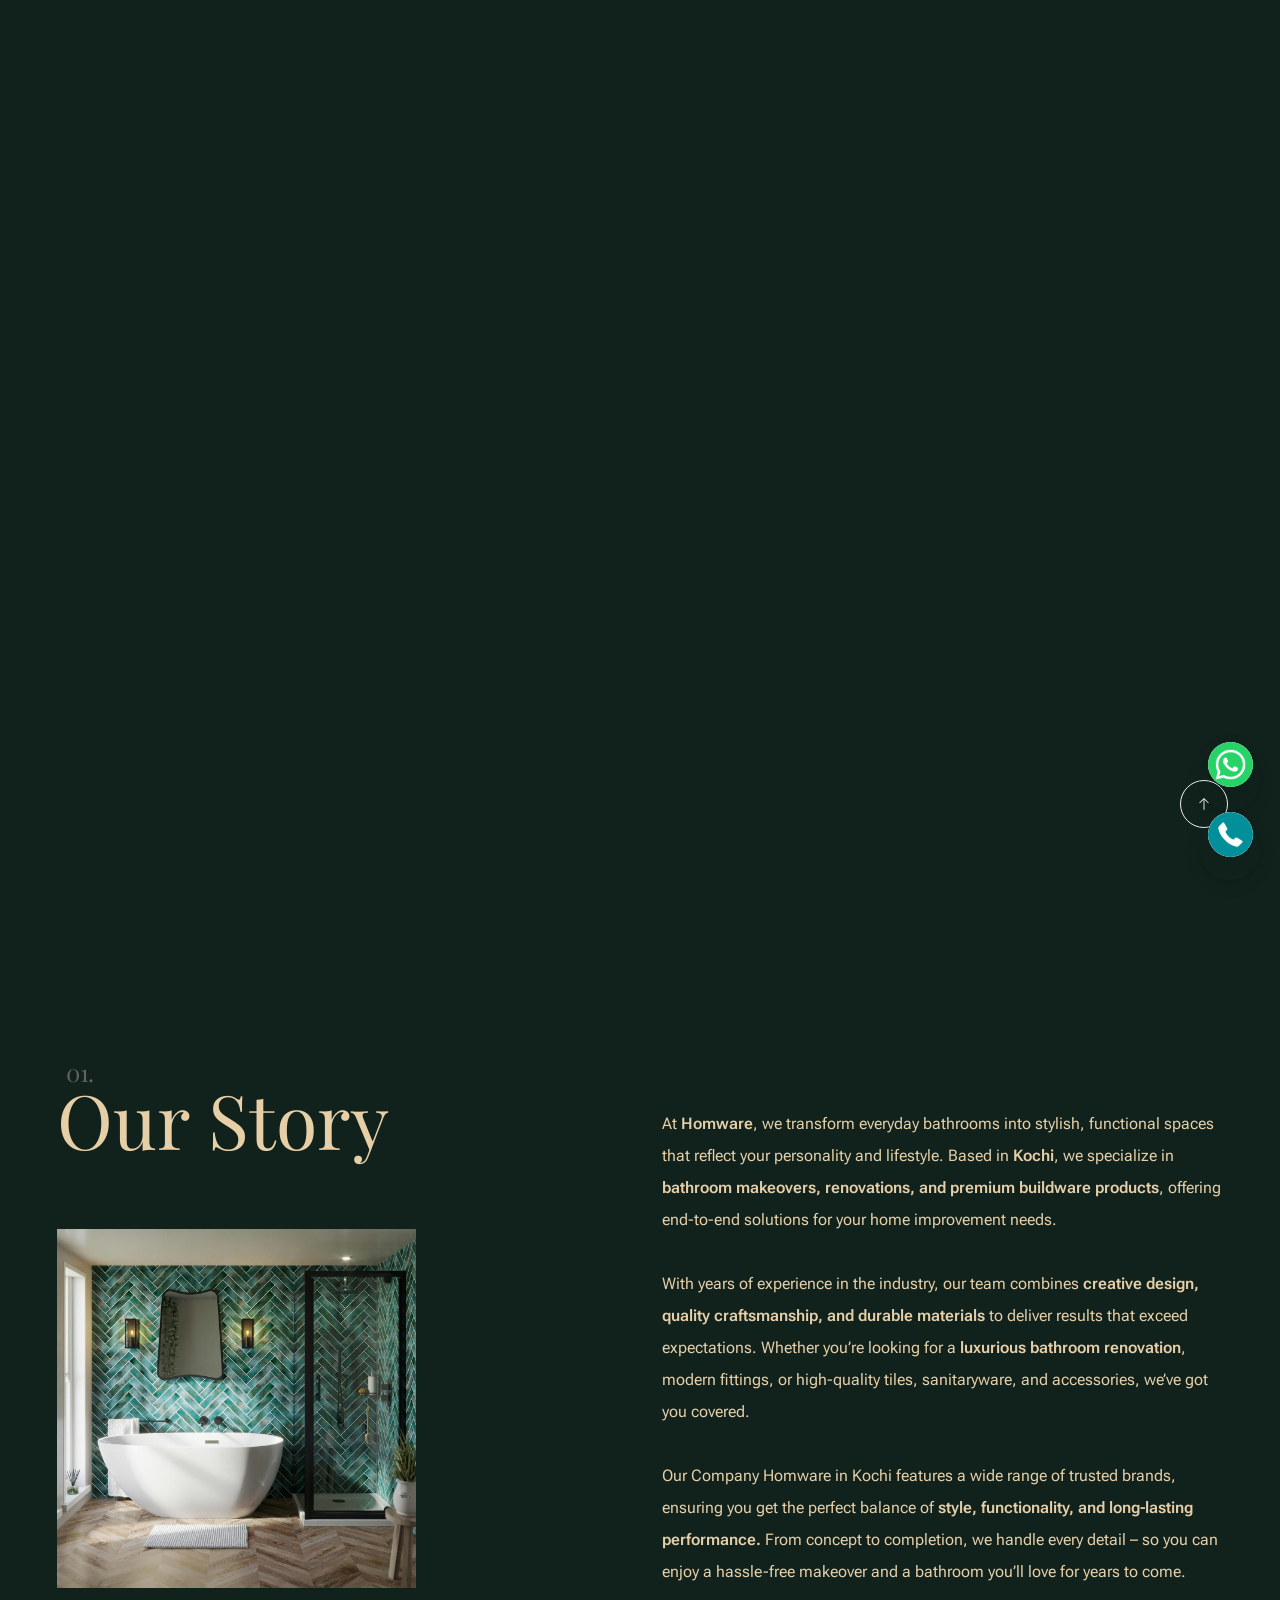
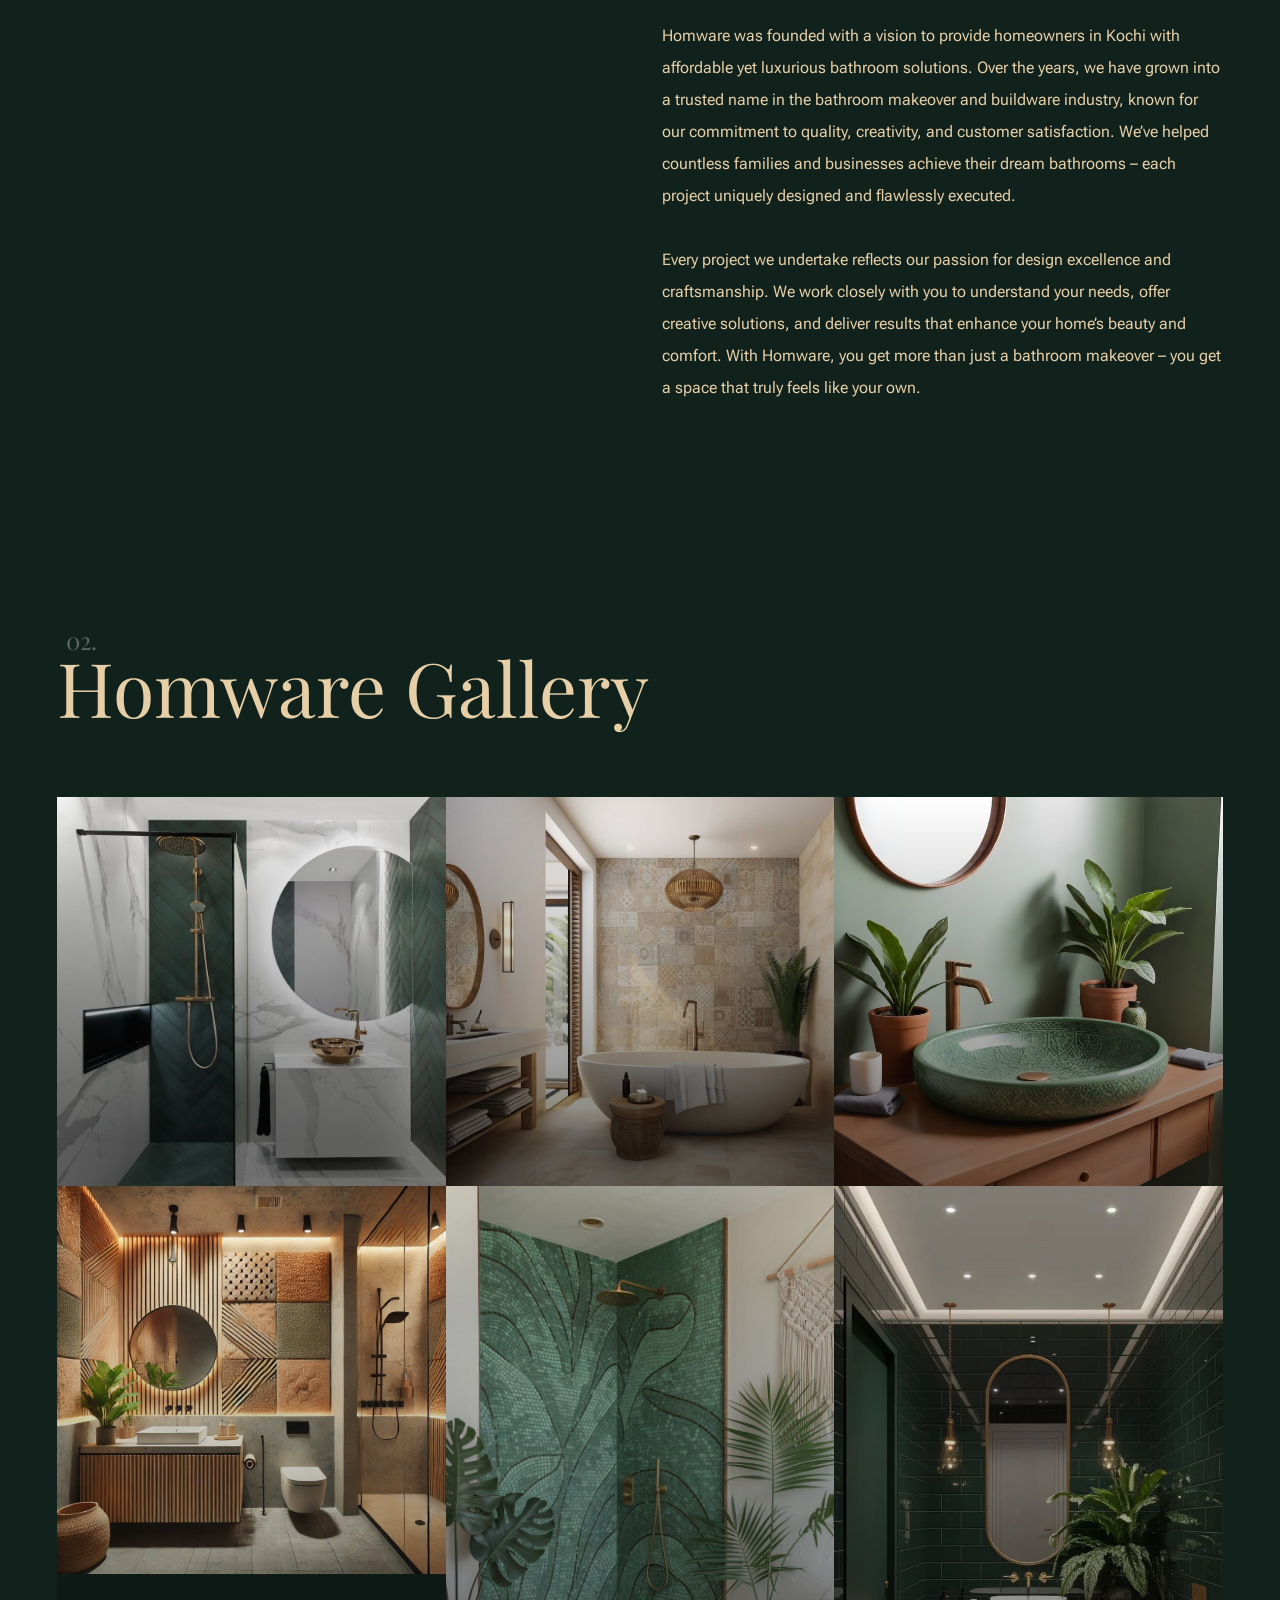
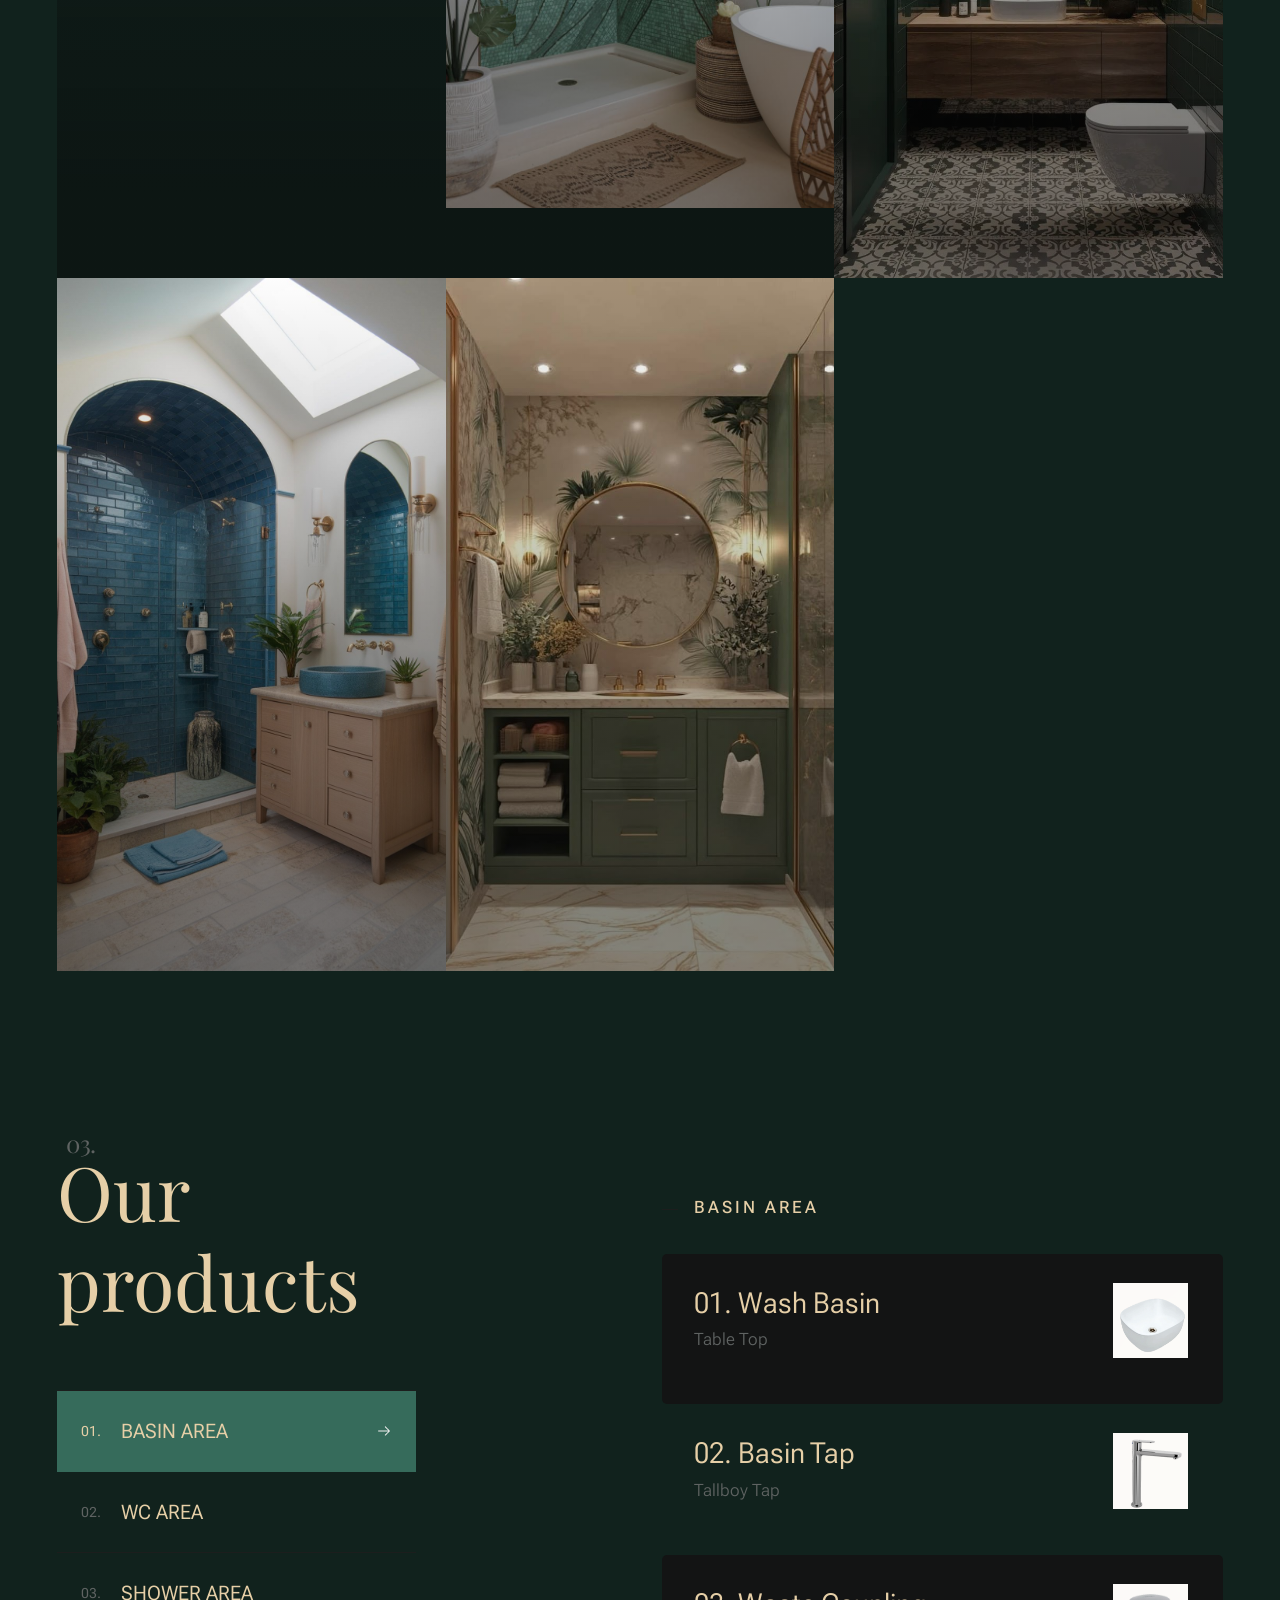
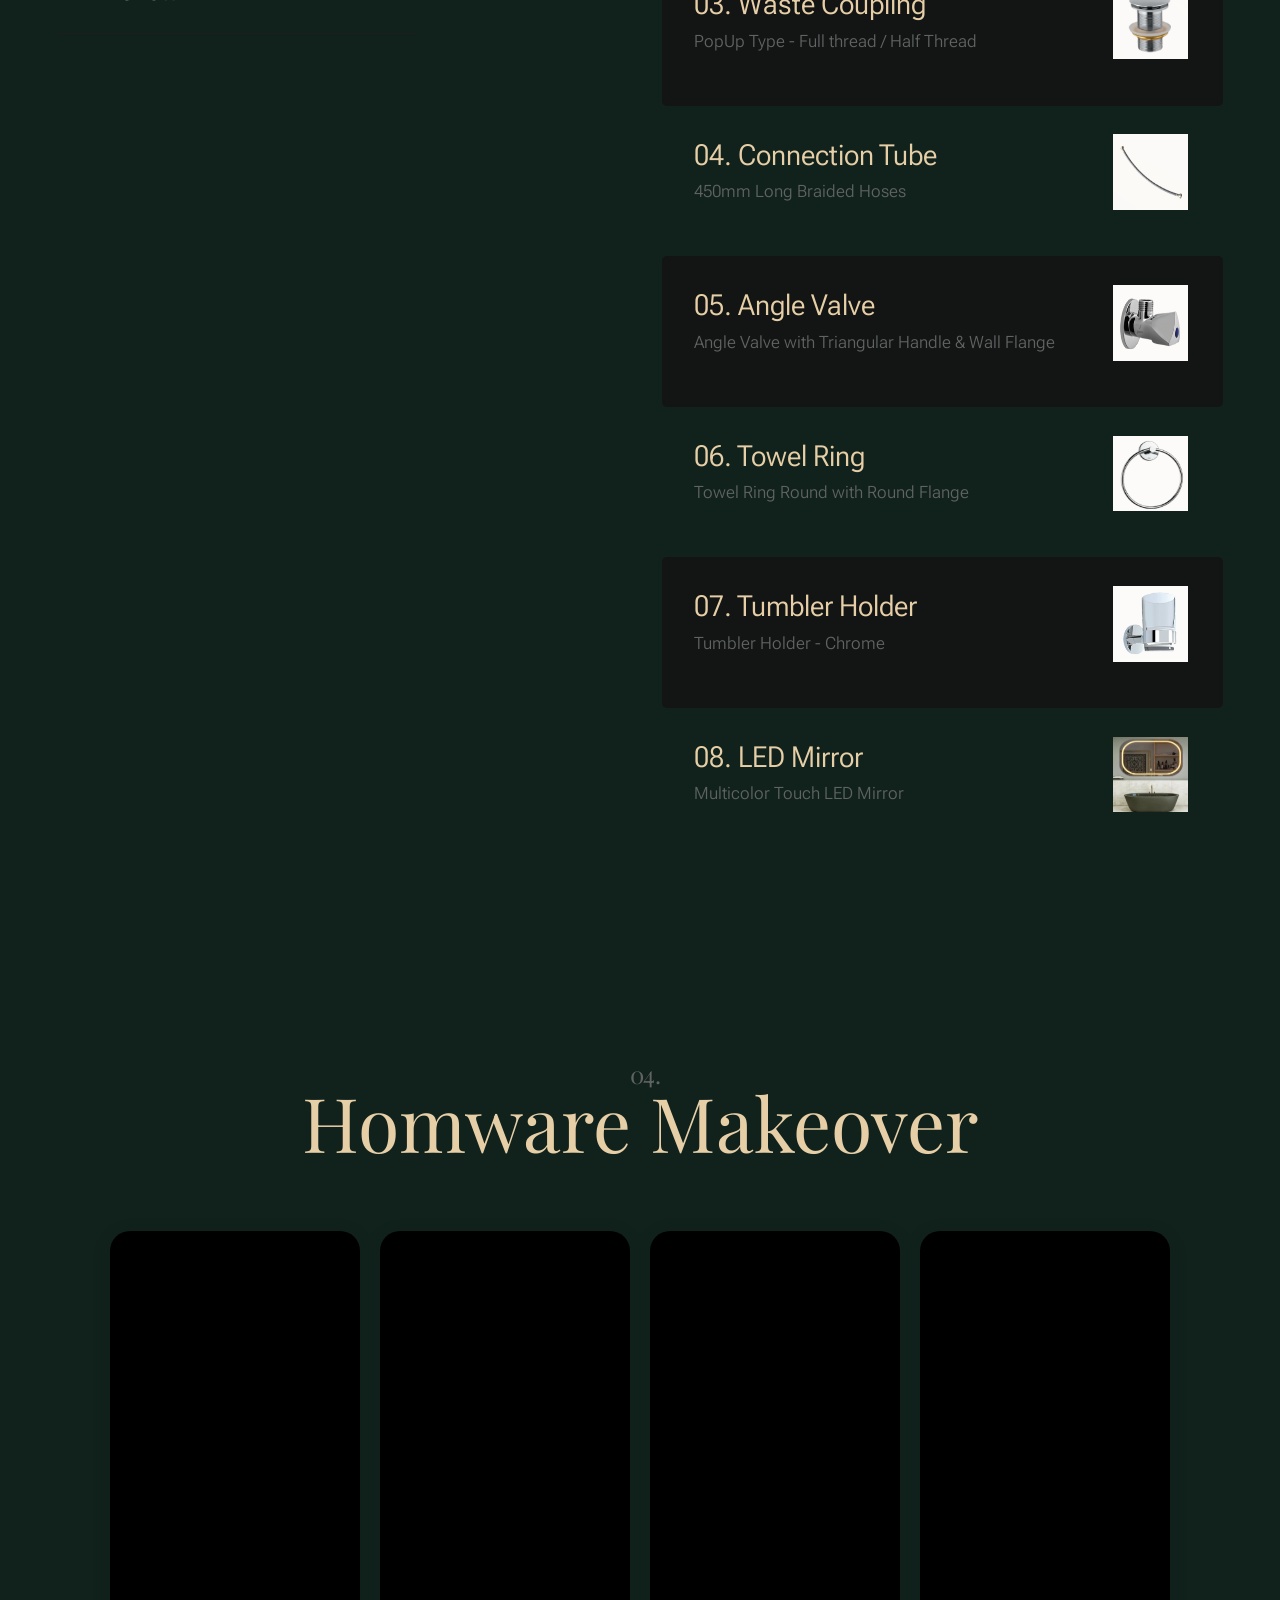
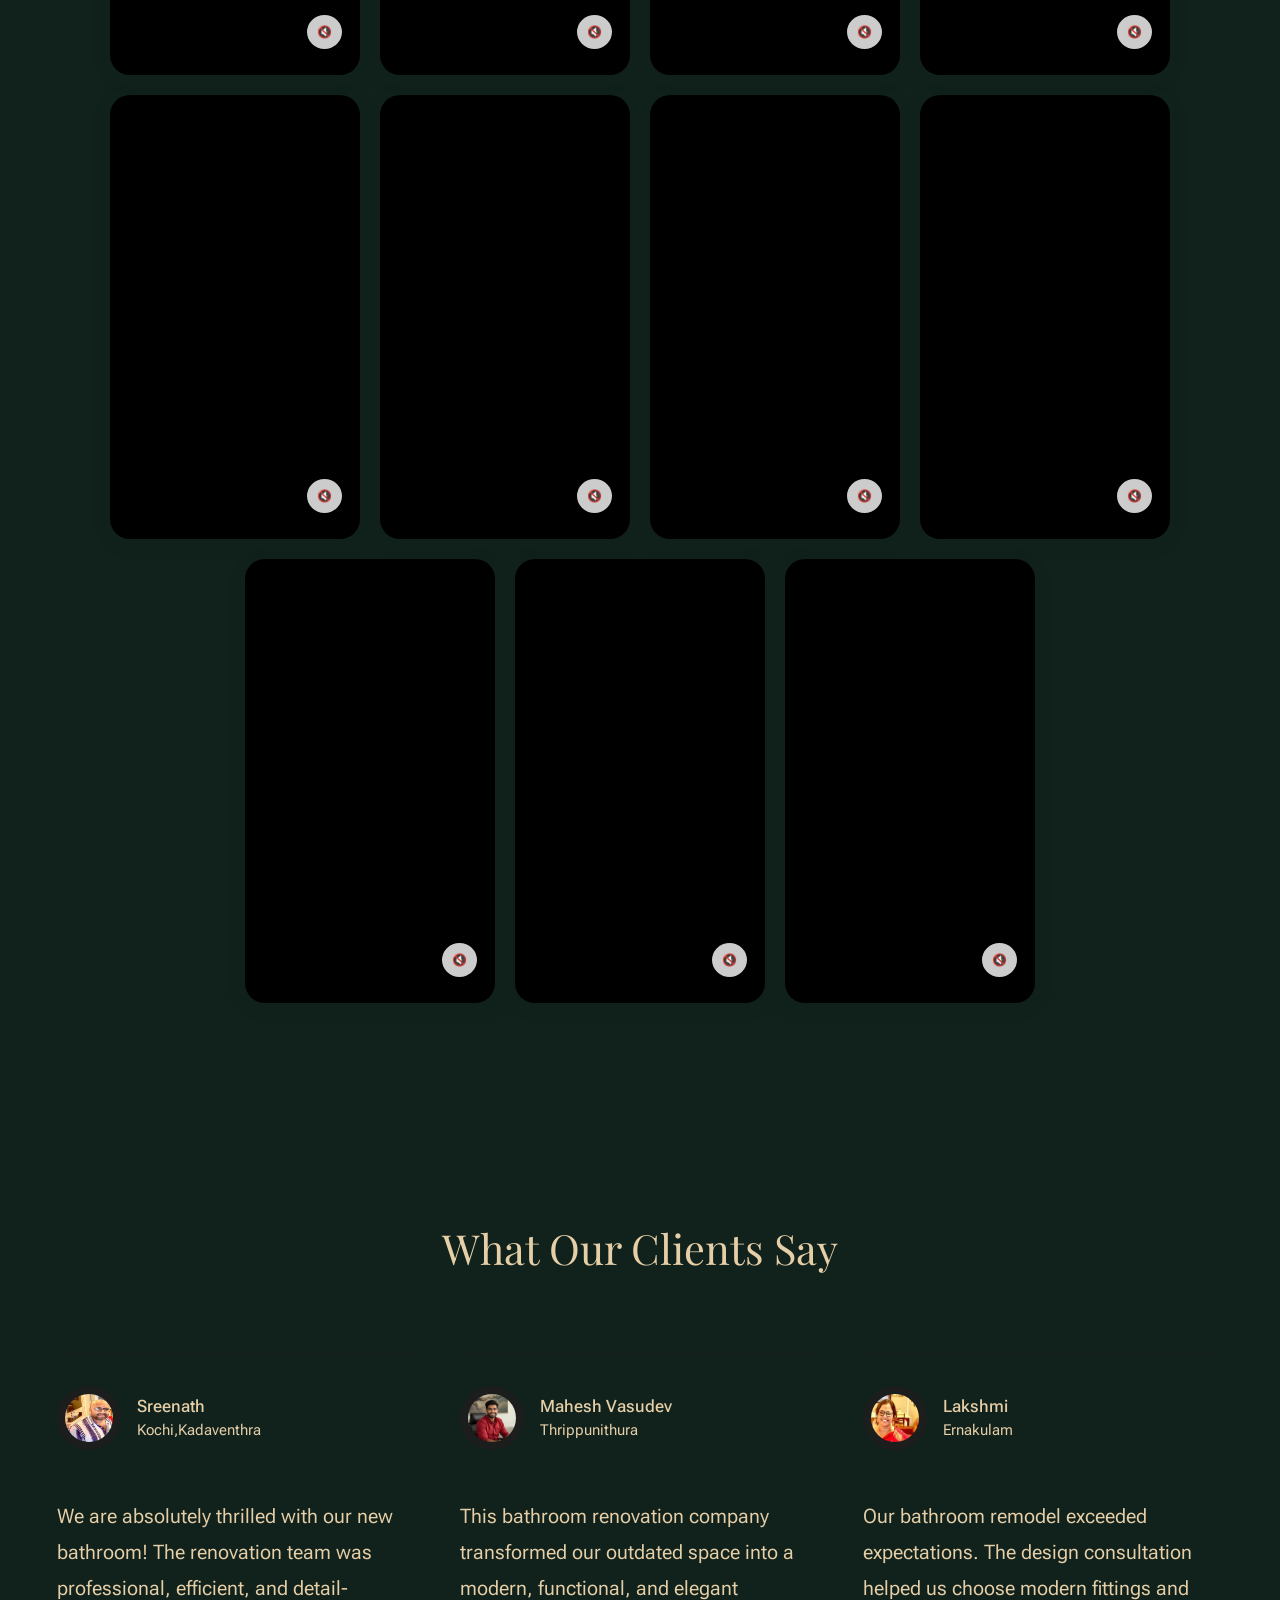
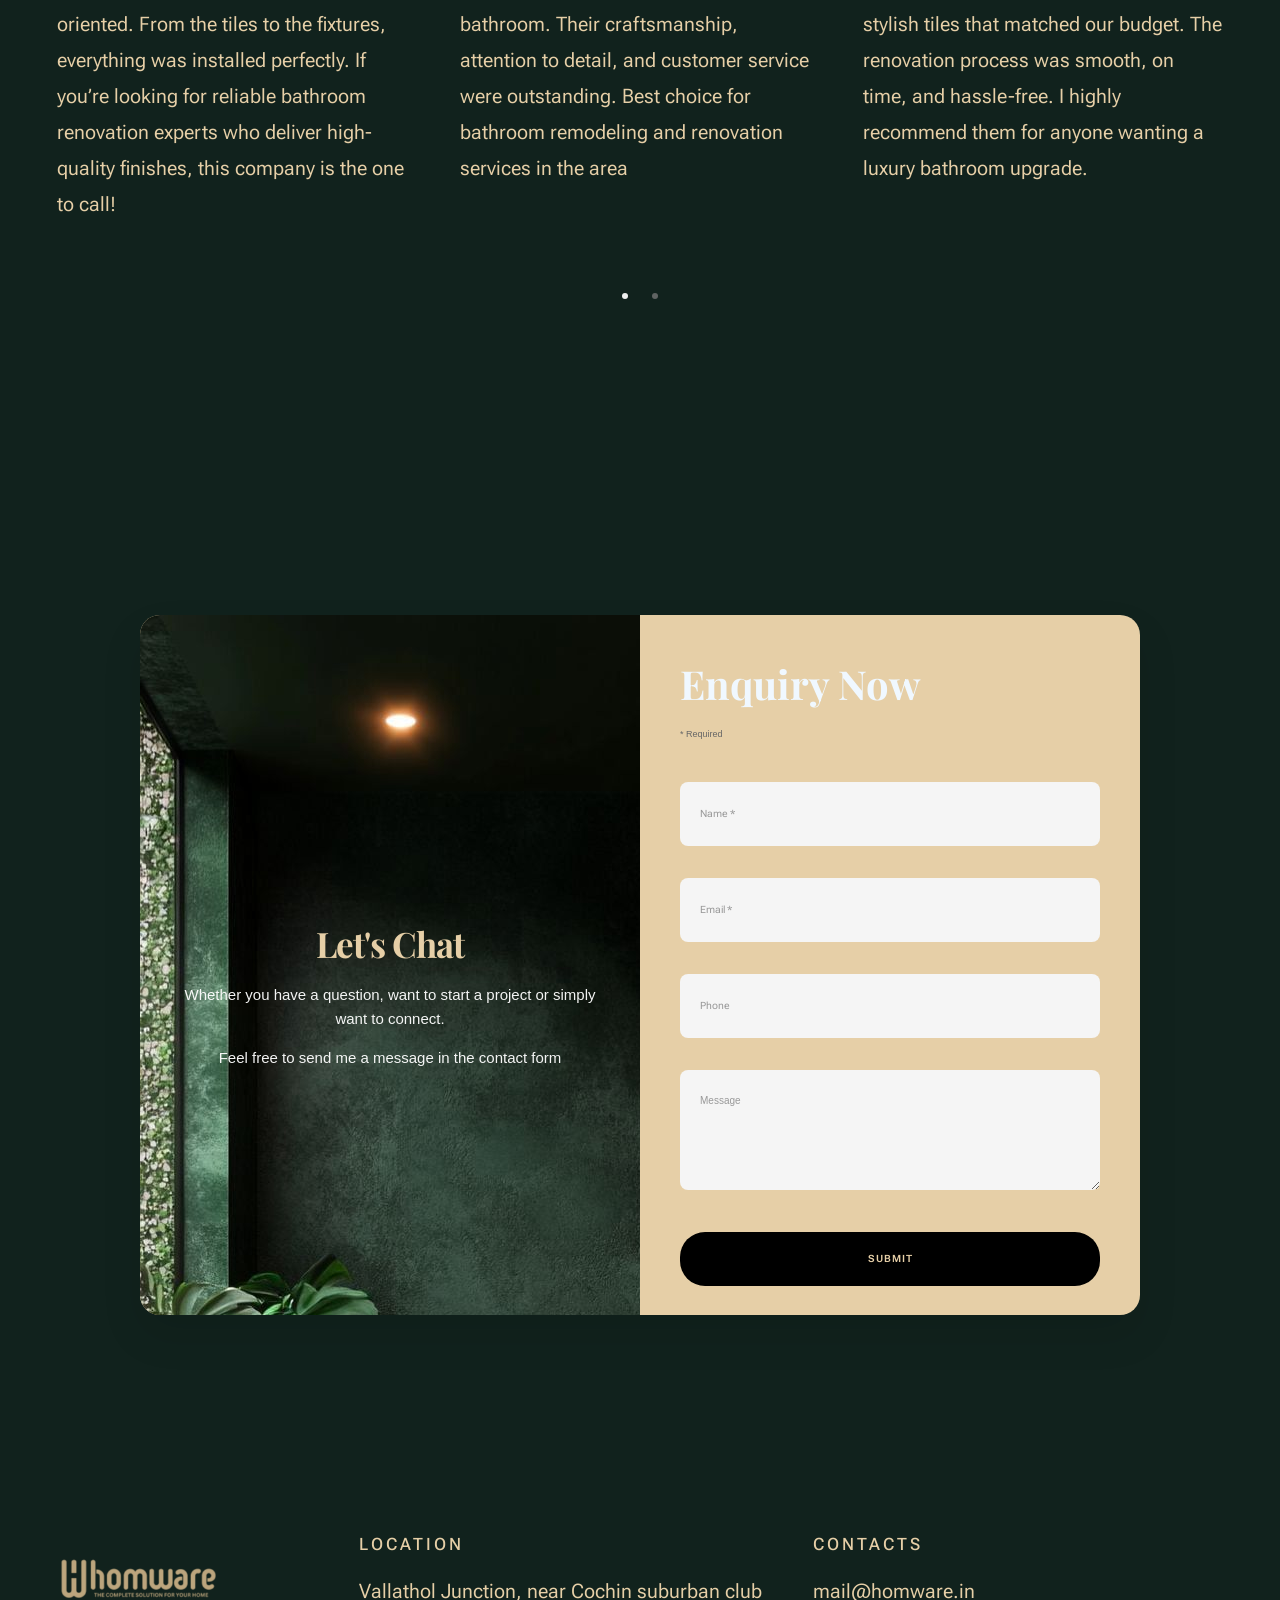
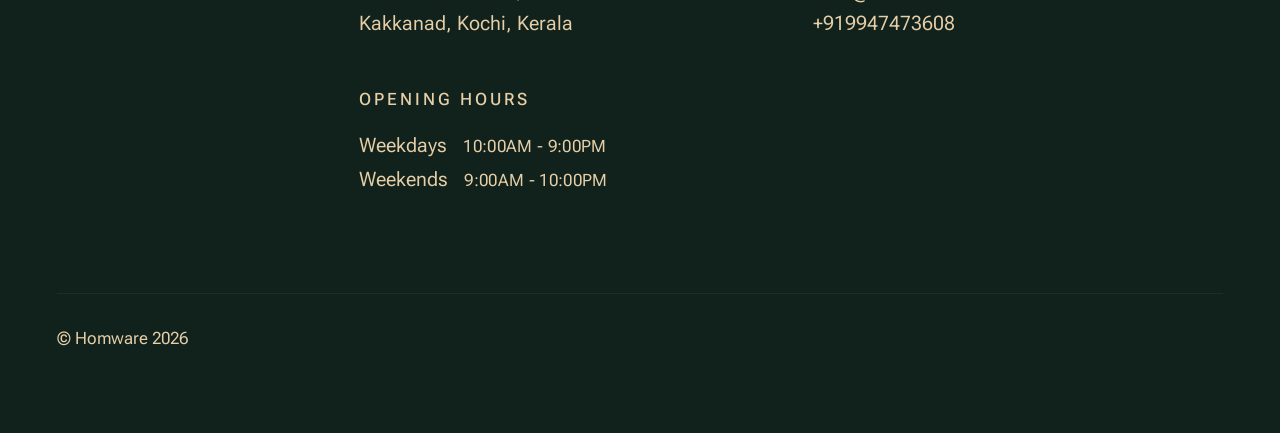
<file: index.html>
<!DOCTYPE html>
<html lang="en" class="no-js">

<head>

    <meta charset="utf-8">
    <title>Homware Best Bathroom Renovation in kerala | Bathroom Makeover in Kochi | Bathroom Latest Designs and Trends
    </title>
    <meta name="viewport" content="width=device-width, initial-scale=1, shrink-to-fit=no">
    <meta name="description"
        content="Upgrade your bathroom with elegant designs & expert renovation by homware in kochi. Free consultation. Quality you can trust">
    <meta name="keywords"
        content="Bathroom makeover Kochi”, “Bathroom renovation experts Kochi”, “Modern bathroom design Kochi">
    <meta name="author" content="Homware">

    <link rel="icon" href="images/icon.png">

    <script>
        document.documentElement.classList.remove('no-js');
        document.documentElement.classList.add('js');
    </script>

    <!-- CSS
    ================================================== -->
    <link rel="stylesheet" href="css/vendor.css">
    <link rel="stylesheet" href="css/styles.css">
    <link rel="stylesheet" href="css/enq.css">

    <!-- favicons
    ================================================== -->
    <link rel="apple-touch-icon" sizes="180x180" href="apple-touch-icon.png">
    <link rel="icon" type="image/png" sizes="32x32" href="favicon-32x32.png">
    <link rel="icon" type="image/png" sizes="16x16" href="favicon-16x16.png">
    <link rel="manifest" href="site.webmanifest">

</head>
<style>
    .left-section {
        background-image: url(images/enq.jpg);
        color: white;
        padding: 60px 40px;
        flex: 1;
        display: flex;
        flex-direction: column;
        justify-content: center;
        text-align: center;
    }
</style>

<body id="top">

    <div class="floating-buttons">
        <a href="https://wa.me/+919947473608" class="whatsapp-float" target="_blank" aria-label="WhatsApp Chat">
            <img src="images/social.png" alt="WhatsApp">
        </a>
        <a href="tel:+919947473608" class="call-float" aria-label="Call Now">
            <img src="images/phone-call.png" alt="Call">
        </a>
    </div>

    <!-- preloader
    ================================================== -->
    <div id="preloader">
        <div id="loader" class="dots-fade">
            <div></div>
            <div></div>
            <div></div>
        </div>
    </div>

    <!-- page wrap
    ================================================== -->
    <div id="page" class="s-pagewrap ss-home">


        <!-- # site header 
        ================================================== -->
        <header class="s-header">
            <div class="container s-header__content">
                <div class="s-header__block">
                    <div class="header-logo">
                        <a class="logo" href="index.html">
                            <img src="images/logo .png" alt="homware">
                        </a>
                    </div>
                    <a class="header-menu-toggle" href="#0"><span>Menu</span></a>
                </div> <!-- end s-header__block -->

                <nav class="header-nav">
                    <ul class="header-nav__links">
                        <li class="current"><a class="smoothscroll" href="#intro">Home</a></li>
                        <li><a class="smoothscroll" href="#about">About</a></li>
                        <!-- <li><a class="smoothscroll" href="#menu">Our services</a></li> -->
                        <li><a class="smoothscroll" href="#gallery">Gallery</a></li>
                        <li><a class="smoothscroll" href="#contact">Contact</a></li>
                    </ul>
                    <!-- end header-nav__links -->

                    <div class="header-contact">
                        <a href="tel:+919947473608" class="header-contact__num btn" style="color: #e6cfa7;">
                            <svg id="Layer_1" data-name="Layer 1" xmlns="http://www.w3.org/2000/svg" viewBox="0 0 24 24"
                                stroke-width="1.5" width="26" height="26" color="#000000">
                                <defs>
                                    <style>
                                        .cls-6376396cc3a86d32eae6f0dc-1 {
                                            fill: none;
                                            stroke: currentColor;
                                            stroke-miterlimit: 10;
                                        }
                                    </style>
                                </defs>
                                <path class="cls-6376396cc3a86d32eae6f0dc-1"
                                    d="M19.64,21.25c-2.54,2.55-8.38.83-13-3.84S.2,6.9,2.75,4.36L5.53,1.57,10.9,6.94l-2,2A2.18,2.18,0,0,0,8.9,12L12,15.1a2.18,2.18,0,0,0,3.07,0l2-2,5.37,5.37Z">
                                </path>
                            </svg>
                            +919947473608
                        </a>
                    </div>
                </nav>
            </div>
        </header>

        <!-- # intro
        ================================================== -->
        <section id="intro" class="container s-intro target-section">
            <div class="grid-block s-intro__content">
                <div class="intro-header">
                    <div class="intro-header__overline" style="color: #e6cfa7;">The Best</div>
                    <h1 style="color: #e6cfa7;" class="intro-header__big-type">
                        Bathroom <br>
                        Makeover
                    </h1>
                </div> <!-- end intro-header -->

                <div class="intro-pic-primary">
                    <img src="images/banner1.jpg" srcset="images/banner1.jpg 1x, 
                         images/banner1.jpg 2x"
                        alt="Discover luxury bathroom renovations in kochi. homware  offers modern designs, affordable pricing, and expert execution.">
                </div> <!-- end intro-pic-primary -->

                <div class="intro-block-content">
                    <figure class="intro-block-content__pic">
                        <img src="images/banner2.png" srcset="images/banner2.png 1x, 
                            images/banner2.png 2x"
                            alt="Upgrade your bathroom with elegant designs & expert renovation by Homware in kochi. Free consultation. Quality you can trust.">
                    </figure> <!-- end intro-pic-secondary -->

                    <div class="intro-block-content__text-wrap">
                        <p class="intro-block-content__text" style="color: #e6cfa7; font-size: medium;">
                            With years of experience in high-end bathroom remodeling, our team brings craftsmanship,
                            innovation, and personalized design together. Whether you need a modern refresh or a luxury
                            makeover, we help you reimagine your bathroom — beautifully and efficiently.
                        </p>
                        <ul class="intro-block-content__social">
                            <li><a href="#0">FB</a></li>
                            <li><a href="#0">IG</a></li>
                            <!-- <li><a href="#0">PI</a></li> -->
                            <!-- <li><a href="#0">X</a></li> -->
                        </ul>
                    </div>
                </div>
                <div class="intro-scroll">
                    <a class="smoothscroll" href="#about">
                        <span class="intro-scroll__circle-text"></span>
                        <span class="intro-scroll__text u-screen-reader-text">Scroll Down</span>
                        <div class="intro-scroll__icon">
                            <svg clip-rule="evenodd" fill-rule="evenodd" stroke-linejoin="round" stroke-miterlimit="2"
                                viewBox="0 0 24 24" xmlns="http://www.w3.org/2000/svg">
                                <path
                                    d="m5.214 14.522s4.505 4.502 6.259 6.255c.146.147.338.22.53.22s.384-.073.53-.22c1.754-1.752 6.249-6.244 6.249-6.244.144-.144.216-.334.217-.523 0-.193-.074-.386-.221-.534-.293-.293-.766-.294-1.057-.004l-4.968 4.968v-14.692c0-.414-.336-.75-.75-.75s-.75.336-.75.75v14.692l-4.979-4.978c-.289-.289-.761-.287-1.054.006-.148.148-.222.341-.221.534 0 .189.071.377.215.52z"
                                    fill-rule="nonzero" />
                            </svg>
                        </div>
                    </a>
                </div>
            </div>
    </div>
    </section> <!-- end s-intro -->

    <!-- # about
        ================================================== -->
    <section id="about" class="container s-about target-section">
        <div class="row s-about__content">
            <div class="column xl-4 lg-5 md-12 s-about__content-start">
                <div class="section-header" data-num="01">
                    <h2 class="text-display-title" style="color: #e6cfa7;">Our Story</h2>
                </div>
                <figure class="about-pic-primary">
                    <img src="images/about.jpg" srcset="images/about.jpg 1x, 
                             images/about.jpg 2x" alt="bathroom makeovers">
                </figure>

            </div> <!-- end s-about__content-start -->

            <div class="column xl-6 lg-6 md-12 s-about__content-end">
                <p style="color: #e6cfa7; font-size: medium;">
                    At <b style="color: #e6cfa7;">Homware</b>, we transform everyday bathrooms into stylish, functional
                    spaces that reflect your
                    personality and lifestyle. Based in <b style="color: #e6cfa7;">Kochi</b>, we specialize in <b
                        style="color: #e6cfa7;"> bathroom makeovers,
                        renovations, and
                        premium buildware products</b>, offering end-to-end solutions for your home improvement needs.
                </p>
                <p style="color: #e6cfa7; font-size: medium;">
                    With years of experience in the industry, our team combines <b style="color: #e6cfa7;">creative
                        design, quality
                        craftsmanship,
                        and durable materials</b> to deliver results that exceed expectations. Whether you’re looking
                    for a
                    <b style="color: #e6cfa7;">luxurious bathroom renovation</b>, modern fittings, or high-quality
                    tiles, sanitaryware, and
                    accessories, we’ve got you covered.
                </p>
                <p style="color: #e6cfa7; font-size: medium;">
                    Our Company Homware in Kochi features a wide range of trusted brands, ensuring you get the perfect
                    balance of <b style="color: #e6cfa7;">style, functionality, and long-lasting performance.</b> From
                    concept to completion, we
                    handle
                    every detail – so you can enjoy a hassle-free makeover and a bathroom you’ll love for years to come.
                </p>

                <p style="color: #e6cfa7; font-size: medium;">
                    Homware was founded with a vision to provide homeowners in Kochi with affordable yet luxurious
                    bathroom solutions. Over the years, we have grown into a trusted name in the bathroom makeover and
                    buildware industry, known for our commitment to quality, creativity, and customer satisfaction.
                    We’ve helped countless families and businesses achieve their dream bathrooms – each project uniquely
                    designed and flawlessly executed.
                </p>
                <p style="color: #e6cfa7; font-size: medium;">
                    Every project we undertake reflects our passion for design excellence and craftsmanship. We work
                    closely with you to understand your needs, offer creative solutions, and deliver results that
                    enhance your home’s beauty and comfort. With Homware, you get more than just a bathroom makeover –
                    you get a space that truly feels like your own.
                </p>

            </div>
        </div>
    </section>

    <!-- # gallery
        ================================================== -->
    <section id="gallery" class="container s-gallery target-section">

        <div class="row s-gallery__header">
            <div class="column xl-12 section-header-wrap">
                <div class="section-header" data-num="02">
                    <h2 class="text-display-title" style="color: #e6cfa7;">Homware Gallery</h2>
                </div>
            </div>
        </div>

        <div class="gallery-items grid-cols grid-cols--wrap">

            <div class="gallery-items__item grid-cols__column">
                <a href="images/G1.jpg" class="gallery-items__item-thumb glightbox">
                    <img src="images/G1.jpg" srcset="images/G1.jpg 1x, 
                                    images/G1.jpg 2x" alt="shower-enclosure-kochi">
                </a>
            </div>

            <div class="gallery-items__item grid-cols__column">
                <a href="images/G2.jpg" class="gallery-items__item-thumb glightbox">
                    <img src="images/G2.jpg" srcset="images/G2.jpg 1x, 
                                    images/G2.jpg 2x" alt="contemporary-bathroom-makeover-kochi">
                </a>
            </div>

            <div class="gallery-items__item grid-cols__column">
                <a href="images/G3.jpg" class="gallery-items__item-thumb glightbox">
                    <img src="images/G3.jpg" srcset="images/G3.jpg 1x, 
                                    images/G3.jpg 2x" alt="premium-bathroom-fittings-kochi">
                </a>
            </div>

            <div class="gallery-items__item grid-cols__column">
                <a href="images/G4.jpg" class="gallery-items__item-thumb glightbox">
                    <img src="images/G4.jpg" srcset="images/G4.jpg 1x, 
                                    images/G4.jpg 2x" alt="small-bathroom-remodel-kochi">
                </a>
            </div>

            <div class="gallery-items__item grid-cols__column">
                <a href="images/G5.jpg" class="gallery-items__item-thumb glightbox">
                    <img src="images/G5.jpg" srcset="images/G5.jpg 1x, 
                                    images/G5.jpg 2x" alt="luxury-bathroom-interior-kochi">
                </a>
            </div>

            <div class="gallery-items__item grid-cols__column">
                <a href="images/G6.jpg" class="gallery-items__item-thumb glightbox">
                    <img src="images/G6.jpg" srcset="images/G6.jpg 1x, 
                                    images/G6.jpg 2x" alt="modern-bathroom-design-kochi">
                </a>
            </div>

            <div class="gallery-items__item grid-cols__column">
                <a href="images/G7.jpg" class="gallery-items__item-thumb glightbox">
                    <img src="images/G7.jpg" srcset="images/G7.jpg 1x, 
                                    images/G7.jpg 2x" alt="bathroom-renovation-kochi">
                </a>
            </div>

            <div class="gallery-items__item grid-cols__column">
                <a href="images/G8.jpg" class="gallery-items__item-thumb glightbox">
                    <img src="images/G8.jpg" srcset="images/G8.jpg 1x, 
                                    images/G8.jpg 2x" alt="bathroom-makeover-kochi">
                </a>
            </div>

        </div>

    </section>

    <!-- # product
        ================================================== -->
    <section id="menu" class="container s-menu target-section">
        <div class="row s-menu__content">
            <div class="column xl-4 lg-5 md-12 s-menu__content-start">
                <div class="section-header" data-num="03">
                    <h2 class="text-display-title" style="color: #e6cfa7;">Our products</h2>
                </div>
                <nav class="tab-nav">
                    <ul class="tab-nav__list">
                        <li>
                            <a href="tab-signature-blends" style="color: #e6cfa7;">
                                <span>BASIN AREA</span>
                                <svg clip-rule="evenodd" fill-rule="evenodd" stroke-linejoin="round"
                                    stroke-miterlimit="2" viewBox="0 0 24 24" xmlns="http://www.w3.org/2000/svg">
                                    <path
                                        d="m14.523 18.787s4.501-4.505 6.255-6.26c.146-.146.219-.338.219-.53s-.073-.383-.219-.53c-1.753-1.754-6.255-6.258-6.255-6.258-.144-.145-.334-.217-.524-.217-.193 0-.385.074-.532.221-.293.292-.295.766-.004 1.056l4.978 4.978h-14.692c-.414 0-.75.336-.75.75s.336.75.75.75h14.692l-4.979 4.979c-.289.289-.286.762.006 1.054.148.148.341.222.533.222.19 0 .378-.072.522-.215z"
                                        fill-rule="nonzero" />
                                </svg>
                            </a>
                        </li>
                        <li>
                            <a href="#tab-pastries" style="color: #e6cfa7;">
                                <span>WC AREA</span>
                                <svg clip-rule="evenodd" fill-rule="evenodd" stroke-linejoin="round"
                                    stroke-miterlimit="2" viewBox="0 0 24 24" xmlns="http://www.w3.org/2000/svg">
                                    <path
                                        d="m14.523 18.787s4.501-4.505 6.255-6.26c.146-.146.219-.338.219-.53s-.073-.383-.219-.53c-1.753-1.754-6.255-6.258-6.255-6.258-.144-.145-.334-.217-.524-.217-.193 0-.385.074-.532.221-.293.292-.295.766-.004 1.056l4.978 4.978h-14.692c-.414 0-.75.336-.75.75s.336.75.75.75h14.692l-4.979 4.979c-.289.289-.286.762.006 1.054.148.148.341.222.533.222.19 0 .378-.072.522-.215z"
                                        fill-rule="nonzero" />
                                </svg>
                            </a>
                        </li>
                        <li>
                            <a href="#tab-gourmet-treats" style="color: #e6cfa7;">
                                <span>SHOWER AREA</span>
                                <svg clip-rule="evenodd" fill-rule="evenodd" stroke-linejoin="round"
                                    stroke-miterlimit="2" viewBox="0 0 24 24" xmlns="http://www.w3.org/2000/svg">
                                    <path
                                        d="m14.523 18.787s4.501-4.505 6.255-6.26c.146-.146.219-.338.219-.53s-.073-.383-.219-.53c-1.753-1.754-6.255-6.258-6.255-6.258-.144-.145-.334-.217-.524-.217-.193 0-.385.074-.532.221-.293.292-.295.766-.004 1.056l4.978 4.978h-14.692c-.414 0-.75.336-.75.75s.336.75.75.75h14.692l-4.979 4.979c-.289.289-.286.762.006 1.054.148.148.341.222.533.222.19 0 .378-.072.522-.215z"
                                        fill-rule="nonzero" />
                                </svg>
                            </a>
                        </li>
                    </ul>
                </nav>
            </div>

            <div class="column xl-6 lg-6 md-12 s-menu__content-end">
                <div class="tab-content menu-block">
                    <div id="tab-signature-blends" class="menu-block__group tab-content__item">
                        <h6 class="menu-block__cat-name" style="color: #e6cfa7;">
                            Basin Area
                        </h6>
                        <ul class="menu-list">
                            <li class="menu-list__item">
                                <div class="menu-list__item-desc">
                                    <h4> 01. Wash Basin </h4>
                                    <p>
                                        Table Top
                                    </p>
                                </div>
                                <div class="menu-list__item-price">
                                    <span><img src="images/p1.png" style="width: 2cm; height: 2cm;" alt=""></span>
                                </div>
                            </li>
                            <li class="menu-list__item">
                                <div class="menu-list__item-desc">
                                    <h4>02. Basin Tap</h4>
                                    <p>
                                        Tallboy Tap
                                    </p>
                                </div>
                                <div class="menu-list__item-price">
                                    <span><img src="images/p2.png" style="width: 2cm; height: 2cm;" alt=""></span>
                                </div>
                            </li>
                            <li class="menu-list__item">
                                <div class="menu-list__item-desc">
                                    <h4>03. Waste Coupling</h4>
                                    <p>
                                        PopUp Type - Full
                                        thread / Half Thread
                                    </p>
                                </div>
                                <div class="menu-list__item-price">
                                    <span><img src="images/p3.png" style="width: 2cm; height: 2cm;" alt=""></span>
                                </div>
                            </li>
                            <li class="menu-list__item">
                                <div class="menu-list__item-desc">
                                    <h4>04. Connection Tube</h4>
                                    <p>
                                        450mm Long Braided Hoses
                                    </p>
                                </div>
                                <div class="menu-list__item-price">
                                    <span><img src="images/p4.png" style="width: 2cm; height: 2cm;" alt=""></span>
                                </div>
                            </li>
                            <li class="menu-list__item">
                                <div class="menu-list__item-desc">
                                    <h4> 05. Angle Valve</h4>
                                    <p>
                                        Angle Valve with Triangular
                                        Handle & Wall Flange
                                    </p>
                                </div>
                                <div class="menu-list__item-price">
                                    <span><img src="images/p5.png" style="width: 2cm; height: 2cm;" alt=""></span>
                                </div>
                            </li>
                            <li class="menu-list__item">
                                <div class="menu-list__item-desc">
                                    <h4>06. Towel Ring</h4>
                                    <p>
                                        Towel Ring Round with Round
                                        Flange
                                    </p>
                                </div>
                                <div class="menu-list__item-price">
                                    <span><img src="images/p6.png" style="width: 2cm; height: 2cm;" alt=""></span>
                                </div>
                            </li>
                            <li class="menu-list__item">
                                <div class="menu-list__item-desc">
                                    <h4>07. Tumbler Holder</h4>
                                    <p>
                                        Tumbler Holder - Chrome
                                    </p>
                                </div>
                                <div class="menu-list__item-price">
                                    <span><img src="images/p7.png" style="width: 2cm; height: 2cm;" alt=""></span>
                                </div>
                            </li>
                            <li class="menu-list__item">
                                <div class="menu-list__item-desc">
                                    <h4>08. LED Mirror</h4>
                                    <p>
                                        Multicolor Touch LED Mirror
                                    </p>
                                </div>
                                <div class="menu-list__item-price">
                                    <span><img src="images/p8.png" style="width: 2cm; height: 2cm;" alt=""></span>
                                </div>
                            </li>
                        </ul>
                    </div>

                    <div id="tab-pastries" class="menu-block__group tab-content__item">
                        <h6 class="menu-block__cat-name">
                            WC AREA
                        </h6>
                        <ul class="menu-list">
                            <li class="menu-list__item">
                                <div class="menu-list__item-desc">
                                    <h4>01. EWC</h4>
                                    <p>
                                        Rimless, Blind Installation Wall Hung WC
                                        With PP Soft Close Slim Seat Cover,
                                        Hinges And Accessories Set, Size:
                                        375x520x400 mm
                                    </p>
                                </div>
                                <div class="menu-list__item-price">
                                    <span><img src="images/p9.png" style="width: 2cm; height: 2cm;" alt=""></span>
                                </div>
                            </li>
                            <li class="menu-list__item">
                                <div class="menu-list__item-desc">
                                    <h4>02. Concealed Cistern</h4>
                                    <p>
                                        Single Piece Slim Concealed Cistern
                                        With Wall Mounting Frame, Installation
                                        Kit And “S-Type” Drain Pipe
                                        Connection Set For Wall Hung Wc
                                    </p>
                                </div>
                                <div class="menu-list__item-price">
                                    <span><img src="images/p10.png" style="width: 2cm; height: 2cm;" alt=""></span>
                                </div>
                            </li>
                            <li class="menu-list__item">
                                <div class="menu-list__item-desc">
                                    <h4>03. Control Plate</h4>
                                    <p>
                                        Flush Plates
                                    </p>
                                </div>
                                <div class="menu-list__item-price">
                                    <span><img src="images/p11.png" style="width: 2cm; height: 2cm;" alt=""></span>
                                </div>
                            </li>
                            <li class="menu-list__item">
                                <div class="menu-list__item-desc">
                                    <h4>04. Hand Shower
                                        (Health Faucet)</h4>
                                    <p>
                                        Hand Shower (Health Faucet) with
                                        8mm Dia, 1 Meter Long Flexible
                                        Tube & Wall Hook
                                    </p>
                                </div>
                                <div class="menu-list__item-price">
                                    <span><img src="images/p12.png" style="width: 2cm; height: 2cm;" alt=""></span>
                                </div>
                            </li>
                            <li class="menu-list__item">
                                <div class="menu-list__item-desc">
                                    <h4>05. Angle Valve</h4>
                                    <p>
                                        Angular Stop Cock with Wall
                                        Flange
                                    </p>
                                </div>
                                <div class="menu-list__item-price">
                                    <span><img src="images/p13.png" style="width: 2cm; height: 2cm;" alt=""></span>
                                </div>
                            </li>
                            <li class="menu-list__item">
                                <div class="menu-list__item-desc">
                                    <h4>06. Toilet Roll Holder</h4>
                                    <p>
                                        Toilet Roll Holder with Stainless
                                        Steel Flap
                                    </p>
                                </div>
                                <div class="menu-list__item-price">
                                    <span><img src="images/p14.png" style="width: 2cm; height: 2cm;" alt=""></span>
                                </div>
                            </li>
                            <li class="menu-list__item">
                                <div class="menu-list__item-desc">
                                    <h4>07. Brush Holder</h4>
                                    <p>
                                        W.C. Brush Holder - Chrome
                                        Steel Flap
                                    </p>
                                </div>
                                <div class="menu-list__item-price">
                                    <span><img src="images/p15.png" style="width: 2cm; height: 2cm;" alt=""></span>
                                </div>
                            </li>
                        </ul>
                    </div>

                    <div id="tab-gourmet-treats" class="menu-block__group tab-content__item">
                        <h6 class="menu-block__cat-name">
                            SHOWER AREA
                        </h6>
                        <ul class="menu-list">
                            <li class="menu-list__item">
                                <div class="menu-list__item-desc">
                                    <h4>01. Rain Shower</h4>
                                    <p>
                                        Maze Overhead Shower 200mm Round
                                        Shape Single Flow (Body & Face Plate
                                        Stainless Steel) with Rubit Cleaning
                                        System
                                    </p>
                                </div>
                                <div class="menu-list__item-price">
                                    <span><img src="images/p16.png" style="width: 2cm; height: 2cm;" alt=""></span>
                                </div>
                            </li>
                            <li class="menu-list__item">
                                <div class="menu-list__item-desc">
                                    <h4>02. Shower Arm</h4>
                                    <p>
                                        Shower Arm 20mm dia. & 600mm Long
                                        Round Shape with 90˚ Bend for Wall
                                        Mounted Showers with Flange
                                    </p>
                                </div>
                                <div class="menu-list__item-price">
                                    <span><img src="images/p17.png" style="width: 2cm; height: 2cm;" alt=""></span>
                                </div>
                            </li>
                            <li class="menu-list__item">
                                <div class="menu-list__item-desc">
                                    <h4>03. High Flow Diverter</h4>
                                    <p>
                                        Concealed Body for Single Lever High
                                        Flow Diverter with Button Assembly,
                                        But without Exposed Parts
                                    </p>
                                </div>
                                <div class="menu-list__item-price">
                                    <span><img src="images/p18.png" style="width: 2cm; height: 2cm;" alt=""></span>
                                </div>
                            </li>
                            <li class="menu-list__item">
                                <div class="menu-list__item-desc">
                                    <h4>04. Exposed Parts Kit of Hi
                                        Flow Diverter</h4>
                                    <p>
                                        Single Lever Exposed Parts Kit of Hi-flow
                                        Diverter Consisting of Operating Lever,
                                        Cartridge Sleeve, Wall Flange (with Seals),
                                        Button Assembly Sleeve & Button
                                    </p>
                                </div>
                                <div class="menu-list__item-price">
                                    <span><img src="images/p19.png" style="width: 2cm; height: 2cm;" alt=""></span>
                            </li>
                            <li class="menu-list__item">
                                <div class="menu-list__item-desc">
                                    <h4>05. Bathtub Spout</h4>
                                    <p>
                                        Bath Tub Spout with Button
                                        attachment for Hand Shower with
                                        Wall Flange
                                    </p>
                                </div>
                                <div class="menu-list__item-price">
                                    <span><img src="images/p20.png" style="width: 2cm; height: 2cm;" alt=""></span>
                                </div>
                            </li>
                            <li class="menu-list__item">
                                <div class="menu-list__item-desc">
                                    <h4>06. Hand Shower</h4>
                                    <p>
                                        Hand Shower 100mm Round Shape
                                        Single Flow (ABS Body Chrome Plated
                                        with Gray Face Plate) with Rubit
                                        Cleaning System
                                    </p>
                                </div>
                                <div class="menu-list__item-price">
                                    <span><img src="images/p21.png" style="width: 2cm; height: 2cm;" alt=""></span>
                                </div>
                            </li>
                            <li class="menu-list__item">
                                <div class="menu-list__item-desc">
                                    <h4>07. Flexible Tube</h4>
                                    <p>
                                        Flexible Tube 8mm dia & 1.5M
                                        Long with Nuts
                                    </p>
                                </div>
                                <div class="menu-list__item-price">
                                    <span><img src="images/p22.png" style="width: 2cm; height: 2cm;" alt=""></span>
                                </div>
                            </li>
                            <li class="menu-list__item">
                                <div class="menu-list__item-desc">
                                    <h4>08. Wall Bracket</h4>
                                    <p>
                                        Premium Wall Bracket for Hand
                                        Shower, 35mm dia. & 100mm Long
                                        Round Shape
                                    </p>
                                </div>
                                <div class="menu-list__item-price">
                                    <span><img src="images/p23.png" style="width: 2cm; height: 2cm;" alt=""></span>
                                </div>
                            </li>
                            <li class="menu-list__item">
                                <div class="menu-list__item-desc">
                                    <h4>09. Towel Rack</h4>
                                    <p>
                                        Towel Rack 600mm Long without
                                        Hangers
                                    </p>
                                </div>
                                <div class="menu-list__item-price">
                                    <span><img src="images/p24.png" style="width: 2cm; height: 2cm;" alt=""></span>
                                </div>
                            </li>
                            <li class="menu-list__item">
                                <div class="menu-list__item-desc">
                                    <h4>10. Corner Glass Shelf</h4>
                                    <p>
                                        Corner Glass Shelf (with Bracket)
                                    </p>
                                </div>
                                <div class="menu-list__item-price">
                                    <span><img src="images/p25.png" style="width: 2cm; height: 2cm;" alt=""></span>
                                </div>
                            </li>
                            <li class="menu-list__item">
                                <div class="menu-list__item-desc">
                                    <h4>11. Soap Dish Holder</h4>
                                    <p>
                                        Soap Dish Holder
                                    </p>
                                </div>
                                <div class="menu-list__item-price">
                                    <span><img src="images/p26.png" style="width: 2cm; height: 2cm;" alt=""></span>
                                </div>
                            </li>
                        </ul>
                    </div>
                </div>
            </div>
        </div>
    </section>


    <section class="testimonial-reels">
          <div class="section-header" data-num="04">
                    <h2 class="text-display-title" style="color: #e6cfa7;">Homware Makeover</h2>
                </div>
        <div class="reel-wrapper">
            <div class="reel">
                <video alt="top-quality home interiors" class="testimonial-video" autoplay muted loop playsinline>
                    <source src="images/re1.mp4" type="video/mp4">
                    Your browser does not support the video tag.
                </video>
                <button class="mute-toggle">🔇</button>
            </div>

            <div class="reel">
                <video class="testimonial-video" autoplay muted loop playsinline alt="best interior decorator">
                    <source src="images/re2.mp4" type="video/mp4">
                    Your browser does not support the video tag.
                </video>
                <button class="mute-toggle">🔇</button>
            </div>
            <div class="reel">
                <video class="testimonial-video" autoplay muted loop playsinline alt="feel of luxury">
                    <source src="images/re3.mp4" type="video/mp4">
                    Your browser does not support the video tag.
                </video>
                <button class="mute-toggle">🔇</button>
            </div>
            <div class="reel">
                <video class="testimonial-video" autoplay muted loop playsinline alt="Working with crafthome was a wonderful experience.They truly brought the feel
                        of luxury into our home. As one of the best interior decorators we've come across">
                    <source src="images/re4.mp4" type="video/mp4">
                    Your browser does not support the video tag.
                </video>
                <button class="mute-toggle">🔇</button>
            </div>
            <div class="reel">
                <video class="testimonial-video" autoplay muted loop playsinline alt="Working with crafthome was a wonderful experience.They truly brought the feel
                        of luxury into our home. As one of the best interior decorators we've come across">
                    <source src="images/re5.mp4" type="video/mp4">
                    Your browser does not support the video tag.
                </video>
                <button class="mute-toggle">🔇</button>
            </div>
            <div class="reel">
                <video class="testimonial-video" autoplay muted loop playsinline alt="Working with crafthome was a wonderful experience.They truly brought the feel
                        of luxury into our home. As one of the best interior decorators we've come across">
                    <source src="images/re6.mp4" type="video/mp4">
                    Your browser does not support the video tag.
                </video>
                <button class="mute-toggle">🔇</button>
            </div>
            <div class="reel">
                <video class="testimonial-video" autoplay muted loop playsinline alt="Working with crafthome was a wonderful experience.They truly brought the feel
                        of luxury into our home. As one of the best interior decorators we've come across">
                    <source src="images/re7.mp4" type="video/mp4">
                    Your browser does not support the video tag.
                </video>
                <button class="mute-toggle">🔇</button>
            </div>
            <div class="reel">
                <video class="testimonial-video" autoplay muted loop playsinline alt="Working with crafthome was a wonderful experience.They truly brought the feel
                        of luxury into our home. As one of the best interior decorators we've come across">
                    <source src="images/re8.mp4" type="video/mp4">
                    Your browser does not support the video tag.
                </video>
                <button class="mute-toggle">🔇</button>
            </div>
            <div class="reel">
                <video class="testimonial-video" autoplay muted loop playsinline alt="Working with crafthome was a wonderful experience.They truly brought the feel
                        of luxury into our home. As one of the best interior decorators we've come across">
                    <source src="images/re9.mp4" type="video/mp4">
                    Your browser does not support the video tag.
                </video>
                <button class="mute-toggle">🔇</button>
            </div>
            <div class="reel">
                <video class="testimonial-video" autoplay muted loop playsinline alt="Working with crafthome was a wonderful experience.They truly brought the feel
                        of luxury into our home. As one of the best interior decorators we've come across">
                    <source src="images/re10.mp4" type="video/mp4">
                    Your browser does not support the video tag.
                </video>
                <button class="mute-toggle">🔇</button>
            </div>
            <div class="reel">
                <video class="testimonial-video" autoplay muted loop playsinline alt="Working with crafthome was a wonderful experience.They truly brought the feel
                        of luxury into our home. As one of the best interior decorators we've come across">
                    <source src="images/re11.mp4" type="video/mp4">
                    Your browser does not support the video tag.
                </video>
                <button class="mute-toggle">🔇</button>
            </div>
            <!-- Add more reels as needed -->
        </div>
    </section>

    <style>
        .testimonial-reels {
            padding: 60px 20px;
            background:#11221d;
            text-align: center;
        }

        .reels-title {
            font-size: 2rem;
            margin-bottom: 30px;
            color: #222;
        }

        .reel-wrapper {
            display: flex;
            gap: 20px;
            justify-content: center;
            flex-wrap: wrap;
        }

        .reel {
            position: relative;
            width: 250px;
            height: 444px;
            border-radius: 20px;
            overflow: hidden;
            box-shadow: 0 4px 20px rgba(0, 0, 0, 0.1);
            background: #000;
        }

        .testimonial-video {
            width: 100%;
            height: 100%;
            object-fit: cover;
        }

        .mute-toggle {
            position: absolute;
            bottom: 10px;
            right: 10px;
            background: rgba(255, 255, 255, 0.8);
            border: none;
            border-radius: 50%;
            font-size: 1.2rem;
            cursor: pointer;
            padding: 5px 10px;
        }

        @media(max-width: 600px) {
            .reel {
                width: 180px;
                height: 320px;
            }
        }
    </style>

    <script>
        document.querySelectorAll('.mute-toggle').forEach(button => {
            button.addEventListener('click', () => {
                const video = button.previousElementSibling;
                video.muted = !video.muted;
                button.textContent = video.muted ? '🔇' : '🔊';
            });
        });
    </script>



    <!-- # testimonials
        ================================================== -->
    <section id="testimonials" class="container s-testimonials">
        <div class="row s-testimonials__content">
            <div class="column xl-12">
                <h3 class="testimonials-title u-text-center" style="color: #e6cfa7;">What Our Clients Say</h3>
                <div class="swiper-container testimonials-slider">
                    <div class="swiper-wrapper">

                        <div class="testimonials-slider__slide swiper-slide">
                            <div class="testimonials-slider__author">
                                <img src="images/av2.jpg" alt="Author image" class="testimonials-slider__avatar">
                                <cite class="testimonials-slider__cite" style="color: #e6cfa7;">
                                    Sreenath
                                    <span style="color: #e6cfa7;">Kochi,Kadaventhra</span>
                                </cite>
                            </div>
                            <p style="color: #e6cfa7;">
                                We are absolutely thrilled with our new bathroom! The renovation team was professional,
                                efficient, and detail-oriented. From the tiles to the fixtures, everything was installed
                                perfectly. If you’re looking for reliable bathroom renovation experts who deliver
                                high-quality finishes, this company is the one to call!
                            </p>
                        </div>

                        <div class="testimonials-slider__slide swiper-slide">
                            <div class="testimonials-slider__author">
                                <img src="images/av4.jpg" alt="Author image" class="testimonials-slider__avatar">
                                <cite class="testimonials-slider__cite" style="color: #e6cfa7;">
                                    Mahesh Vasudev
                                    <span style="color: #e6cfa7;">Thrippunithura</span>
                                </cite>
                            </div>
                            <p style="color: #e6cfa7;">
                                This bathroom renovation company transformed our outdated space into a modern,
                                functional, and elegant bathroom. Their craftsmanship, attention to detail, and customer
                                service were outstanding. Best choice for bathroom remodeling and renovation services in
                                the area
                            </p>
                        </div>
                        <div class="testimonials-slider__slide swiper-slide">
                            <div class="testimonials-slider__author">
                                <img src="images/av3.jpg" alt="Author image" class="testimonials-slider__avatar">
                                <cite class="testimonials-slider__cite" style="color: #e6cfa7;">
                                    Lakshmi
                                    <span style="color: #e6cfa7;">Ernakulam</span>
                                </cite>
                            </div>
                            <p style="color: #e6cfa7;">
                                Our bathroom remodel exceeded expectations. The design consultation helped us choose
                                modern fittings and stylish tiles that matched our budget. The renovation process was
                                smooth, on time, and hassle-free. I highly recommend them for anyone wanting a luxury
                                bathroom upgrade.
                            </p>
                        </div>
                        <div class="testimonials-slider__slide swiper-slide" style="color: #e6cfa7;">
                            <div class="testimonials-slider__author">
                                <img src="images/avt1.jpg" alt="Family of three posing together in formal attire, with the adults standing behind the child. The background is a plain light-colored studio setting. The family appears happy and close, with a warm and affectionate atmosphere." class="testimonials-slider__avatar">
                                <cite class="testimonials-slider__cite" style="color: #e6cfa7;">
                                    Amalnath M U
                                    <span style="color: #e6cfa7;">Kuttikanam</span>
                                </cite>
                            </div>
                            <p style="color: #e6cfa7;">
                                We always rely on this company for premium quality building materials and construction
                                supplies. From timber and cement to plumbing and electrical hardware, they stock
                                everything we need at competitive prices. Excellent service and fast delivery every
                                time.
                            </p>
                        </div>
                    </div>
                    <div class="swiper-pagination"></div>
                </div>
            </div>
        </div>
    </section>



    
    <div class="container2">
        <div class="container1">
            <div class="left-section">
                <h1>Let's Chat</h1>
                <p>Whether you have a question, want to start a project or simply want to connect.</p>
                <p>Feel free to send me a message in the contact form</p>
            </div>

            <div class="right-section">
                <div class="form-header">
                    <h2 style="color: aliceblue;">Enquiry Now</h2>
                    <p class="required-text">* Required</p>
                </div>

                <form id="contactForm">
                    <div class="form-group">
                        <input type="text" id="name" name="name" placeholder="Name *" required>
                    </div>

                    <div class="form-group">
                        <input type="email" id="email" name="email" placeholder="Email *" required>
                    </div>

                    <div class="form-group">
                        <input type="tel" id="phone" name="phone" placeholder="Phone">
                    </div>

                    <div class="form-group">
                        <textarea id="message" name="message" placeholder="Message"></textarea>
                    </div>

                    <button type="submit" class="submit-btn" id="submitBtn">
                        <span class="btn-text">SUBMIT</span>
                    </button>

                    <div class="status-message" id="statusMessage"></div>
                </form>
            </div>
        </div>
    </div>

    <script>
        const form = document.getElementById("contactForm");
        const statusMessage = document.getElementById("statusMessage");

        // Replace with your own Google Apps Script Web App URL
        const scriptURL = "https://script.google.com/macros/s/AKfycbxcPbpl3Re6FYMIAKV8LOmOEphJv2XI4EQrCJRWyK73nu8ZHeLd_spPIEwiBGuVf8FZQQ/exec";

        form.addEventListener("submit", async (e) => {
            e.preventDefault();

            // Collect form data
            const formData = {
                name: document.getElementById("name").value,
                email: document.getElementById("email").value,
                phone: document.getElementById("phone").value,
                message: document.getElementById("message").value,
            };

            try {
                const response = await fetch(scriptURL, {
                    method: "POST",
                    mode: "cors",  // important for cross-origin requests
                    headers: {
                        "Content-Type": "application/json",
                    },
                    body: JSON.stringify(formData),
                });

                if (!response.ok) throw new Error("Network response was not ok");

                const result = await response.json();

                if (result.result === "success") {
                    statusMessage.style.color = "lightgreen";
                    statusMessage.innerText = "✅ Your enquiry has been submitted!";
                    form.reset();
                } else {
                    throw new Error(result.message || "Something went wrong!");
                }
            } catch (error) {
                console.error("Error!", error);
                statusMessage.style.color = "red";
                statusMessage.innerText = "❌ Failed to send. Please try again later.";
            }
        });
    </script>
    <footer id="footer" class="container s-footer">
        <div class="row s-footer__main  " id="contact">
            <div class="column xl-3 lg-12 footer-block s-footer__main-start">
                <div class="s-footer__logo">
                    <a class="logo" href="index.html">
                        <img src="images/footerlo.png" alt="Homepage">
                    </a>
                </div>
                </ul>
            </div>

            <div class="column xl-9 lg-12 s-footer__main-end grid-cols grid-cols--wrap">
                <div class="grid-cols__column footer-block">
                    <h6 style="color: #e6cfa7;">Location</h6>
                    <p style="color: #e6cfa7;">
            Vallathol Junction, near Cochin suburban club <br>Kakkanad, Kochi, Kerala 

                    </p>
                </div>

                <div class="grid-cols__column footer-block">
                    <h6 style="color: #e6cfa7;">Contacts</h6>
                    <ul class="link-list">
                        <li><a href="mailto:#0" style="color: #e6cfa7;">mail@homware.in</a></li>
                        <li><a href="tel:+2135551212" style="color: #e6cfa7;">+919947473608</a></li>
                    </ul>
                </div>

                <div class="grid-cols__column footer-block">
                    <h6 style="color: #e6cfa7;">Opening Hours</h6>
                    <ul class="opening-hours" style="color: #e6cfa7;">
                        <li><span class="opening-hours__days">Weekdays</span><span class="opening-hours__time">10:00am -
                                9:00pm</span></li>
                        <li><span class="opening-hours__days">Weekends</span><span class="opening-hours__time">9:00am -
                                10:00pm</span></li>
                    </ul>
                </div>
            </div>
        </div>

        <div class="row s-footer__bottom">
            <div class="column xl-6 lg-12">
                <p class="ss-copyright" style="color: #e6cfa7;">
                    <span>© Homware 2026</span>
                </p>
            </div>
        </div>

        <div class="ss-go-top">
            <a class="smoothscroll" title="Back to Top" href="#top">
                <svg clip-rule="evenodd" fill-rule="evenodd" stroke-linejoin="round" stroke-miterlimit="2"
                    viewBox="0 0 24 24" xmlns="http://www.w3.org/2000/svg">
                    <path
                        d="m14.523 18.787s4.501-4.505 6.255-6.26c.146-.146.219-.338.219-.53s-.073-.383-.219-.53c-1.753-1.754-6.255-6.258-6.255-6.258-.144-.145-.334-.217-.524-.217-.193 0-.385.074-.532.221-.293.292-.295.766-.004 1.056l4.978 4.978h-14.692c-.414 0-.75.336-.75.75s.336.75.75.75h14.692l-4.979 4.979c-.289.289-.286.762.006 1.054.148.148.341.222.533.222.19 0 .378-.072.522-.215z"
                        fill-rule="nonzero" />
                </svg>
            </a>
            <span>Back To Top</span>
        </div>
    </footer>
    </div>



    <script src="js/plugins.js"></script>
    <script src="js/main.js"></script>

</body>

</html>
</file>
<file: css/vendor.css>
/* ===================================================================
 * homeware Third-party Stylesheets
 * Template Ver. 1.0.0
 * 05-03-2025
 * -------------------------------------------------------------------
 *
 * TOC:
 * # PrismJS
 * # Swiper
 * # GLightbox
 *
 * ------------------------------------------------------------------- */

/* ===================================================================
 * # PrismJS 1.20.0
 *   https://prismjs.com/download.html#themes=prism-okaidia&languages=markup+css+clike+javascript+markup-templating+php 
 *   
 *   okaidia theme for JavaScript, CSS and HTML
 *   Loosely based on Monokai textmate theme by http://www.monokai.nl/
 *   @author ocodia
 * ------------------------------------------------------------------- */
code[class*=language-],
pre[class*=language-] {
    color          : #f8f8f2;
    background     : none;
    text-shadow    : 0 1px rgba(0, 0, 0, 0.3);
    font-family    : var(--font-mono);
    font-size      : var(--text-sm);
    text-align     : left;
    white-space    : pre;
    word-spacing   : normal;
    word-break     : normal;
    word-wrap      : normal;
    line-height    : var(--vspace-1);
    -moz-tab-size  : 4;
    -o-tab-size    : 4;
    tab-size       : 4;
    -webkit-hyphens: none;
    hyphens        : none;
}

/* Code blocks */
pre[class*=language-] {
    padding : var(--vspace-0_5) 0 var(--vspace-1);
    margin  : var(--vspace-1) 0;
    overflow: auto;
}

:not(pre)>code[class*=language-],
pre[class*=language-] {
    background: #272822;
}

/* Inline code */
:not(pre)>code[class*=language-] {
    padding    : 0.1em;
    white-space: normal;
}

.token.comment,
.token.prolog,
.token.doctype,
.token.cdata {
    color: slategray;
}

.token.punctuation {
    color: #f8f8f2;
}

.token.namespace {
    opacity: 0.7;
}

.token.property,
.token.tag,
.token.constant,
.token.symbol,
.token.deleted {
    color: #f92672;
}

.token.boolean,
.token.number {
    color: #ae81ff;
}

.token.selector,
.token.attr-name,
.token.string,
.token.char,
.token.builtin,
.token.inserted {
    color: #a6e22e;
}

.token.operator,
.token.entity,
.token.url,
.language-css .token.string,
.style .token.string,
.token.variable {
    color: #f8f8f2;
}

.token.atrule,
.token.attr-value,
.token.function,
.token.class-name {
    color: #e6db74;
}

.token.keyword {
    color: #66d9ef;
}

.token.regex,
.token.important {
    color: #fd971f;
}

.token.important,
.token.bold {
    font-weight: bold;
}

.token.italic {
    font-style: italic;
}

.token.entity {
    cursor: help;
}


/* ===================================================================
 * # Swiper 6.4.5
 *   Most modern mobile touch slider and framework with hardware accelerated transitions
 *   https://swiperjs.com
 *
 *   Copyright 2014-2020 Vladimir Kharlampidi
 *
 *   Released under the MIT License
 *
 *   Released on: December 18, 2020
 * ------------------------------------------------------------------- */
@font-face {
    font-family: "swiper-icons";
    src        : url("data:application/font-woff;charset=utf-8;base64, [base64]//wADZ2x5ZgAAAywAAADMAAAD2MHtryVoZWFkAAABbAAAADAAAAA2E2+eoWhoZWEAAAGcAAAAHwAAACQC9gDzaG10eAAAAigAAAAZAAAArgJkABFsb2NhAAAC0AAAAFoAAABaFQAUGG1heHAAAAG8AAAAHwAAACAAcABAbmFtZQAAA/gAAAE5AAACXvFdBwlwb3N0AAAFNAAAAGIAAACE5s74hXjaY2BkYGAAYpf5Hu/j+W2+MnAzMYDAzaX6QjD6/4//Bxj5GA8AuRwMYGkAPywL13jaY2BkYGA88P8Agx4j+/8fQDYfA1AEBWgDAIB2BOoAeNpjYGRgYNBh4GdgYgABEMnIABJzYNADCQAACWgAsQB42mNgYfzCOIGBlYGB0YcxjYGBwR1Kf2WQZGhhYGBiYGVmgAFGBiQQkOaawtDAoMBQxXjg/wEGPcYDDA4wNUA2CCgwsAAAO4EL6gAAeNpj2M0gyAACqxgGNWBkZ2D4/wMA+xkDdgAAAHjaY2BgYGaAYBkGRgYQiAHyGMF8FgYHIM3DwMHABGQrMOgyWDLEM1T9/w8UBfEMgLzE////P/5//f/V/xv+r4eaAAeMbAxwIUYmIMHEgKYAYjUcsDAwsLKxc3BycfPw8jEQA/[base64]/uznmfPFBNODM2K7MTQ45YEAZqGP81AmGGcF3iPqOop0r1SPTaTbVkfUe4HXj97wYE+yNwWYxwWu4v1ugWHgo3S1XdZEVqWM7ET0cfnLGxWfkgR42o2PvWrDMBSFj/IHLaF0zKjRgdiVMwScNRAoWUoH78Y2icB/yIY09An6AH2Bdu/UB+yxopYshQiEvnvu0dURgDt8QeC8PDw7Fpji3fEA4z/PEJ6YOB5hKh4dj3EvXhxPqH/SKUY3rJ7srZ4FZnh1PMAtPhwP6fl2PMJMPDgeQ4rY8YT6Gzao0eAEA409DuggmTnFnOcSCiEiLMgxCiTI6Cq5DZUd3Qmp10vO0LaLTd2cjN4fOumlc7lUYbSQcZFkutRG7g6JKZKy0RmdLY680CDnEJ+UMkpFFe1RN7nxdVpXrC4aTtnaurOnYercZg2YVmLN/d/gczfEimrE/fs/bOuq29Zmn8tloORaXgZgGa78yO9/cnXm2BpaGvq25Dv9S4E9+5SIc9PqupJKhYFSSl47+Qcr1mYNAAAAeNptw0cKwkAAAMDZJA8Q7OUJvkLsPfZ6zFVERPy8qHh2YER+3i/BP83vIBLLySsoKimrqKqpa2hp6+jq6RsYGhmbmJqZSy0sraxtbO3sHRydnEMU4uR6yx7JJXveP7WrDycAAAAAAAH//wACeNpjYGRgYOABYhkgZgJCZgZNBkYGLQZtIJsFLMYAAAw3ALgAeNolizEKgDAQBCchRbC2sFER0YD6qVQiBCv/H9ezGI6Z5XBAw8CBK/m5iQQVauVbXLnOrMZv2oLdKFa8Pjuru2hJzGabmOSLzNMzvutpB3N42mNgZGBg4GKQYzBhYMxJLMlj4GBgAYow/P/PAJJhLM6sSoWKfWCAAwDAjgbRAAB42mNgYGBkAIIbCZo5IPrmUn0hGA0AO8EFTQAA") format("woff");
    font-weight: 400;
    font-style : normal;
}

:root {
    --swiper-theme-color: #007aff;
}

.swiper-container {
    margin-left : auto;
    margin-right: auto;
    position    : relative;
    overflow    : hidden;
    list-style  : none;
    padding     : 0;
    /* Fix of Webkit flickering */
    z-index     : 1;
}

.swiper-container-vertical>.swiper-wrapper {
    flex-direction: column;
}

.swiper-wrapper {
    position           : relative;
    width              : 100%;
    height             : 100%;
    z-index            : 1;
    display            : flex;
    transition-property: transform;
    box-sizing         : content-box;
}

.swiper-container-android .swiper-slide,
.swiper-wrapper {
    transform: translate3d(0px, 0, 0);
}

.swiper-container-multirow>.swiper-wrapper {
    flex-wrap: wrap;
}

.swiper-container-multirow-column>.swiper-wrapper {
    flex-wrap     : wrap;
    flex-direction: column;
}

.swiper-container-free-mode>.swiper-wrapper {
    transition-timing-function: ease-out;
    margin                    : 0 auto;
}

.swiper-slide {
    flex-shrink        : 0;
    width              : 100%;
    height             : 100%;
    position           : relative;
    transition-property: transform;
}

.swiper-slide-invisible-blank {
    visibility: hidden;
}

/* Auto Height */
.swiper-container-autoheight,
.swiper-container-autoheight .swiper-slide {
    height: auto;
}

.swiper-container-autoheight .swiper-wrapper {
    align-items        : flex-start;
    transition-property: transform, height;
}

/* 3D Effects */
.swiper-container-3d {
    perspective: 1200px;
}

.swiper-container-3d .swiper-wrapper,
.swiper-container-3d .swiper-slide,
.swiper-container-3d .swiper-slide-shadow-left,
.swiper-container-3d .swiper-slide-shadow-right,
.swiper-container-3d .swiper-slide-shadow-top,
.swiper-container-3d .swiper-slide-shadow-bottom,
.swiper-container-3d .swiper-cube-shadow {
    transform-style: preserve-3d;
}

.swiper-container-3d .swiper-slide-shadow-left,
.swiper-container-3d .swiper-slide-shadow-right,
.swiper-container-3d .swiper-slide-shadow-top,
.swiper-container-3d .swiper-slide-shadow-bottom {
    position      : absolute;
    left          : 0;
    top           : 0;
    width         : 100%;
    height        : 100%;
    pointer-events: none;
    z-index       : 10;
}

.swiper-container-3d .swiper-slide-shadow-left {
    background-image: linear-gradient(to left, rgba(0, 0, 0, 0.5), rgba(0, 0, 0, 0));
}

.swiper-container-3d .swiper-slide-shadow-right {
    background-image: linear-gradient(to right, rgba(0, 0, 0, 0.5), rgba(0, 0, 0, 0));
}

.swiper-container-3d .swiper-slide-shadow-top {
    background-image: linear-gradient(to top, rgba(0, 0, 0, 0.5), rgba(0, 0, 0, 0));
}

.swiper-container-3d .swiper-slide-shadow-bottom {
    background-image: linear-gradient(to bottom, rgba(0, 0, 0, 0.5), rgba(0, 0, 0, 0));
}

/* CSS Mode */
.swiper-container-css-mode>.swiper-wrapper {
    overflow          : auto;
    scrollbar-width   : none;
    /* For Firefox */
    -ms-overflow-style: none;
    /* For Internet Explorer and Edge */
}

.swiper-container-css-mode>.swiper-wrapper::-webkit-scrollbar {
    display: none;
}

.swiper-container-css-mode>.swiper-wrapper>.swiper-slide {
    scroll-snap-align: start start;
}

.swiper-container-horizontal.swiper-container-css-mode>.swiper-wrapper {
    scroll-snap-type: x mandatory;
}

.swiper-container-vertical.swiper-container-css-mode>.swiper-wrapper {
    scroll-snap-type: y mandatory;
}

:root {
    --swiper-navigation-size : 44px;
    /*
    --swiper-navigation-color: var(--swiper-theme-color);
    */
}

.swiper-button-prev,
.swiper-button-next {
    position       : absolute;
    top            : 50%;
    width          : calc(var(--swiper-navigation-size) / 44 * 27);
    height         : var(--swiper-navigation-size);
    margin-top     : calc(-1 * var(--swiper-navigation-size) / 2);
    z-index        : 10;
    cursor         : pointer;
    display        : flex;
    align-items    : center;
    justify-content: center;
    color          : var(--swiper-navigation-color, var(--swiper-theme-color));
}

.swiper-button-prev.swiper-button-disabled,
.swiper-button-next.swiper-button-disabled {
    opacity       : 0.35;
    cursor        : auto;
    pointer-events: none;
}

.swiper-button-prev:after,
.swiper-button-next:after {
    font-family   : swiper-icons;
    font-size     : var(--swiper-navigation-size);
    text-transform: none !important;
    letter-spacing: 0;
    text-transform: none;
    font-variant  : initial;
    line-height   : 1;
}

.swiper-button-prev,
.swiper-container-rtl .swiper-button-next {
    left : 10px;
    right: auto;
}

.swiper-button-prev:after,
.swiper-container-rtl .swiper-button-next:after {
    content: "prev";
}

.swiper-button-next,
.swiper-container-rtl .swiper-button-prev {
    right: 10px;
    left : auto;
}

.swiper-button-next:after,
.swiper-container-rtl .swiper-button-prev:after {
    content: "next";
}

.swiper-button-prev.swiper-button-white,
.swiper-button-next.swiper-button-white {
    --swiper-navigation-color: #ffffff;
}

.swiper-button-prev.swiper-button-black,
.swiper-button-next.swiper-button-black {
    --swiper-navigation-color: #000000;
}

.swiper-button-lock {
    display: none;
}

:root {
    /*
    --swiper-pagination-color: var(--swiper-theme-color);
    */
}

.swiper-pagination {
    position  : absolute;
    text-align: center;
    transition: 300ms opacity;
    transform : translate3d(0, 0, 0);
    z-index   : 10;
}

.swiper-pagination.swiper-pagination-hidden {
    opacity: 0;
}

/* Common Styles */
.swiper-pagination-fraction,
.swiper-pagination-custom,
.swiper-container-horizontal>.swiper-pagination-bullets {
    bottom: 10px;
    left  : 0;
    width : 100%;
}

/* Bullets */
.swiper-pagination-bullets-dynamic {
    overflow : hidden;
    font-size: 0;
}

.swiper-pagination-bullets-dynamic .swiper-pagination-bullet {
    transform: scale(0.33);
    position : relative;
}

.swiper-pagination-bullets-dynamic .swiper-pagination-bullet-active {
    transform: scale(1);
}

.swiper-pagination-bullets-dynamic .swiper-pagination-bullet-active-main {
    transform: scale(1);
}

.swiper-pagination-bullets-dynamic .swiper-pagination-bullet-active-prev {
    transform: scale(0.66);
}

.swiper-pagination-bullets-dynamic .swiper-pagination-bullet-active-prev-prev {
    transform: scale(0.33);
}

.swiper-pagination-bullets-dynamic .swiper-pagination-bullet-active-next {
    transform: scale(0.66);
}

.swiper-pagination-bullets-dynamic .swiper-pagination-bullet-active-next-next {
    transform: scale(0.33);
}

.swiper-pagination-bullet {
    width        : 8px;
    height       : 8px;
    display      : inline-block;
    border-radius: 100%;
    background   : #000;
    opacity      : 0.2;
}

button.swiper-pagination-bullet {
    border            : none;
    margin            : 0;
    padding           : 0;
    box-shadow        : none;
    -webkit-appearance: none;
    -moz-appearance   : none;
    appearance        : none;
}

.swiper-pagination-clickable .swiper-pagination-bullet {
    cursor: pointer;
}

.swiper-pagination-bullet-active {
    opacity   : 1;
    background: var(--swiper-pagination-color, var(--swiper-theme-color));
}

.swiper-container-vertical>.swiper-pagination-bullets {
    right    : 10px;
    top      : 50%;
    transform: translate3d(0px, -50%, 0);
}

.swiper-container-vertical>.swiper-pagination-bullets .swiper-pagination-bullet {
    margin : 6px 0;
    display: block;
}

.swiper-container-vertical>.swiper-pagination-bullets.swiper-pagination-bullets-dynamic {
    top      : 50%;
    transform: translateY(-50%);
    width    : 8px;
}

.swiper-container-vertical>.swiper-pagination-bullets.swiper-pagination-bullets-dynamic .swiper-pagination-bullet {
    display   : inline-block;
    transition: 200ms transform, 200ms top;
}

.swiper-container-horizontal>.swiper-pagination-bullets .swiper-pagination-bullet {
    margin: 0 4px;
}

.swiper-container-horizontal>.swiper-pagination-bullets.swiper-pagination-bullets-dynamic {
    left       : 50%;
    transform  : translateX(-50%);
    white-space: nowrap;
}

.swiper-container-horizontal>.swiper-pagination-bullets.swiper-pagination-bullets-dynamic .swiper-pagination-bullet {
    transition: 200ms transform, 200ms left;
}

.swiper-container-horizontal.swiper-container-rtl>.swiper-pagination-bullets-dynamic .swiper-pagination-bullet {
    transition: 200ms transform, 200ms right;
}

/* Progress */
.swiper-pagination-progressbar {
    background: rgba(0, 0, 0, 0.25);
    position  : absolute;
}

.swiper-pagination-progressbar .swiper-pagination-progressbar-fill {
    background      : var(--swiper-pagination-color, var(--swiper-theme-color));
    position        : absolute;
    left            : 0;
    top             : 0;
    width           : 100%;
    height          : 100%;
    transform       : scale(0);
    transform-origin: left top;
}

.swiper-container-rtl .swiper-pagination-progressbar .swiper-pagination-progressbar-fill {
    transform-origin: right top;
}

.swiper-container-horizontal>.swiper-pagination-progressbar,
.swiper-container-vertical>.swiper-pagination-progressbar.swiper-pagination-progressbar-opposite {
    width : 100%;
    height: 4px;
    left  : 0;
    top   : 0;
}

.swiper-container-vertical>.swiper-pagination-progressbar,
.swiper-container-horizontal>.swiper-pagination-progressbar.swiper-pagination-progressbar-opposite {
    width : 4px;
    height: 100%;
    left  : 0;
    top   : 0;
}

.swiper-pagination-white {
    --swiper-pagination-color: #ffffff;
}

.swiper-pagination-black {
    --swiper-pagination-color: #000000;
}

.swiper-pagination-lock {
    display: none;
}

/* Scrollbar */
.swiper-scrollbar {
    border-radius   : 10px;
    position        : relative;
    -ms-touch-action: none;
    background      : rgba(0, 0, 0, 0.1);
}

.swiper-container-horizontal>.swiper-scrollbar {
    position: absolute;
    left    : 1%;
    bottom  : 3px;
    z-index : 50;
    height  : 5px;
    width   : 98%;
}

.swiper-container-vertical>.swiper-scrollbar {
    position: absolute;
    right   : 3px;
    top     : 1%;
    z-index : 50;
    width   : 5px;
    height  : 98%;
}

.swiper-scrollbar-drag {
    height       : 100%;
    width        : 100%;
    position     : relative;
    background   : rgba(0, 0, 0, 0.5);
    border-radius: 10px;
    left         : 0;
    top          : 0;
}

.swiper-scrollbar-cursor-drag {
    cursor: move;
}

.swiper-scrollbar-lock {
    display: none;
}

.swiper-zoom-container {
    width          : 100%;
    height         : 100%;
    display        : flex;
    justify-content: center;
    align-items    : center;
    text-align     : center;
}

.swiper-zoom-container>img,
.swiper-zoom-container>svg,
.swiper-zoom-container>canvas {
    max-width    : 100%;
    max-height   : 100%;
    -o-object-fit: contain;
    object-fit   : contain;
}

.swiper-slide-zoomed {
    cursor: move;
}

/* Preloader */
:root {
    /*
    --swiper-preloader-color: var(--swiper-theme-color);
    */
}

.swiper-lazy-preloader {
    width           : 42px;
    height          : 42px;
    position        : absolute;
    left            : 50%;
    top             : 50%;
    margin-left     : -21px;
    margin-top      : -21px;
    z-index         : 10;
    transform-origin: 50%;
    animation       : swiper-preloader-spin 1s infinite linear;
    box-sizing      : border-box;
    border          : 4px solid var(--swiper-preloader-color, var(--swiper-theme-color));
    border-radius   : 50%;
    border-top-color: transparent;
}

.swiper-lazy-preloader-white {
    --swiper-preloader-color: #fff;
}

.swiper-lazy-preloader-black {
    --swiper-preloader-color: #000;
}

@keyframes swiper-preloader-spin {
    100% {
        transform: rotate(360deg);
    }
}

/* a11y */
.swiper-container .swiper-notification {
    position      : absolute;
    left          : 0;
    top           : 0;
    pointer-events: none;
    opacity       : 0;
    z-index       : -1000;
}

.swiper-container-fade.swiper-container-free-mode .swiper-slide {
    transition-timing-function: ease-out;
}

.swiper-container-fade .swiper-slide {
    pointer-events     : none;
    transition-property: opacity;
}

.swiper-container-fade .swiper-slide .swiper-slide {
    pointer-events: none;
}

.swiper-container-fade .swiper-slide-active,
.swiper-container-fade .swiper-slide-active .swiper-slide-active {
    pointer-events: auto;
}

.swiper-container-cube {
    overflow: visible;
}

.swiper-container-cube .swiper-slide {
    pointer-events     : none;
    backface-visibility: hidden;
    z-index            : 1;
    visibility         : hidden;
    transform-origin   : 0 0;
    width              : 100%;
    height             : 100%;
}

.swiper-container-cube .swiper-slide .swiper-slide {
    pointer-events: none;
}

.swiper-container-cube.swiper-container-rtl .swiper-slide {
    transform-origin: 100% 0;
}

.swiper-container-cube .swiper-slide-active,
.swiper-container-cube .swiper-slide-active .swiper-slide-active {
    pointer-events: auto;
}

.swiper-container-cube .swiper-slide-active,
.swiper-container-cube .swiper-slide-next,
.swiper-container-cube .swiper-slide-prev,
.swiper-container-cube .swiper-slide-next+.swiper-slide {
    pointer-events: auto;
    visibility    : visible;
}

.swiper-container-cube .swiper-slide-shadow-top,
.swiper-container-cube .swiper-slide-shadow-bottom,
.swiper-container-cube .swiper-slide-shadow-left,
.swiper-container-cube .swiper-slide-shadow-right {
    z-index            : 0;
    backface-visibility: hidden;
}

.swiper-container-cube .swiper-cube-shadow {
    position  : absolute;
    left      : 0;
    bottom    : 0px;
    width     : 100%;
    height    : 100%;
    background: #000;
    opacity   : 0.6;
    filter    : blur(50px);
    z-index   : 0;
}

.swiper-container-flip {
    overflow: visible;
}

.swiper-container-flip .swiper-slide {
    pointer-events     : none;
    backface-visibility: hidden;
    z-index            : 1;
}

.swiper-container-flip .swiper-slide .swiper-slide {
    pointer-events: none;
}

.swiper-container-flip .swiper-slide-active,
.swiper-container-flip .swiper-slide-active .swiper-slide-active {
    pointer-events: auto;
}

.swiper-container-flip .swiper-slide-shadow-top,
.swiper-container-flip .swiper-slide-shadow-bottom,
.swiper-container-flip .swiper-slide-shadow-left,
.swiper-container-flip .swiper-slide-shadow-right {
    z-index            : 0;
    backface-visibility: hidden;
}

/* ==========================================================================
 * # GLightbox
 *
 * GLightbox 3.2.0
 * https://biati-digital.github.io/glightbox/
 * -------------------------------------------------------------------------- 
 */
.glightbox-container {
    width                   : 100%;
    height                  : 100%;
    position                : fixed;
    top                     : 0;
    left                    : 0;
    z-index                 : 999999 !important;
    overflow                : hidden;
    touch-action            : none;
    -webkit-text-size-adjust: 100%;
    -moz-text-size-adjust   : 100%;
    text-size-adjust        : 100%;
    backface-visibility     : hidden;
    outline                 : none;
}

.glightbox-container.inactive {
    display: none;
}

.glightbox-container .gcontainer {
    position: relative;
    width   : 100%;
    height  : 100%;
    z-index : 9999;
    overflow: hidden;
}

.glightbox-container .gslider {
    transition     : transform 0.4s ease;
    height         : 100%;
    left           : 0;
    top            : 0;
    width          : 100%;
    position       : relative;
    overflow       : hidden;
    display        : flex !important;
    justify-content: center;
    align-items    : center;
    transform      : translate3d(0, 0, 0);
}

.glightbox-container .gslide {
    width              : 100%;
    position           : absolute;
    -webkit-user-select: none;
    -moz-user-select   : none;
    user-select        : none;
    display            : flex;
    align-items        : center;
    justify-content    : center;
    opacity            : 0;
}

.glightbox-container .gslide.current {
    opacity : 1;
    z-index : 99999;
    position: relative;
}

.glightbox-container .gslide.prev {
    opacity: 1;
    z-index: 9999;
}

.glightbox-container .gslide-inner-content {
    width: 100%;
}

.glightbox-container .ginner-container {
    position       : relative;
    width          : 100%;
    display        : flex;
    justify-content: center;
    flex-direction : column;
    max-width      : 100%;
    margin         : auto;
    height         : 100vh;
}

.glightbox-container .ginner-container.gvideo-container {
    width: 100%;
}

.glightbox-container .ginner-container.desc-bottom,
.glightbox-container .ginner-container.desc-top {
    flex-direction: column;
}

.glightbox-container .ginner-container.desc-left,
.glightbox-container .ginner-container.desc-right {
    max-width: 100% !important;
}

.gslide iframe,
.gslide video {
    outline                   : none !important;
    border                    : none;
    min-height                : 165px;
    -webkit-overflow-scrolling: touch;
    touch-action              : auto;
}

.gslide:not(.current) {
    pointer-events: none;
}

.gslide-image {
    align-items: center;
}

.gslide-image img {
    max-height         : 100vh;
    display            : block;
    padding            : 0;
    float              : none;
    outline            : none;
    border             : none;
    -webkit-user-select: none;
    -moz-user-select   : none;
    user-select        : none;
    max-width          : 100vw;
    width              : auto;
    height             : auto;
    -o-object-fit      : cover;
    object-fit         : cover;
    touch-action       : none;
    margin             : auto;
    min-width          : 200px;
}

.desc-top .gslide-image img,
.desc-bottom .gslide-image img {
    width: auto;
}

.desc-left .gslide-image img,
.desc-right .gslide-image img {
    width    : auto;
    max-width: 100%;
}

.gslide-image img.zoomable {
    position: relative;
}

.gslide-image img.dragging {
    cursor    : grabbing !important;
    transition: none;
}

.gslide-video {
    position : relative;
    max-width: 100vh;
    width    : 100% !important;
}

.gslide-video .plyr__poster-enabled.plyr--loading .plyr__poster {
    display: none;
}

.gslide-video .gvideo-wrapper {
    width       : 100%;
    /* max-width: 160vmin; */
    margin      : auto;
}

.gslide-video::before {
    content   : "";
    position  : absolute;
    width     : 100%;
    height    : 100%;
    background: rgba(255, 0, 0, 0.34);
    display   : none;
}

.gslide-video.playing::before {
    display: none;
}

.gslide-video.fullscreen {
    max-width: 100% !important;
    min-width: 100%;
    height   : 75vh;
}

.gslide-video.fullscreen video {
    max-width: 100% !important;
    width    : 100% !important;
}

.gslide-inline {
    background: #fff;
    text-align: left;
    max-height: calc(100vh - 40px);
    overflow  : auto;
    max-width : 100%;
    margin    : auto;
}

.gslide-inline .ginlined-content {
    padding: 20px;
    width  : 100%;
}

.gslide-inline .dragging {
    cursor    : grabbing !important;
    transition: none;
}

.ginlined-content {
    overflow: auto;
    display : block !important;
    opacity : 1;
}

.gslide-external {
    display   : flex;
    width     : 100%;
    min-width : 100%;
    background: #fff;
    padding   : 0;
    overflow  : auto;
    max-height: 75vh;
    height    : 100%;
}

.gslide-media {
    display: flex;
    width  : auto;
}

.zoomed .gslide-media {
    box-shadow: none !important;
}

.desc-top .gslide-media,
.desc-bottom .gslide-media {
    margin        : 0 auto;
    flex-direction: column;
}

.gslide-description {
    position: relative;
    flex    : 1 0 100%;
}

.gslide-description.description-left,
.gslide-description.description-right {
    max-width: 100%;
}

.gslide-description.description-bottom,
.gslide-description.description-top {
    margin: 0 auto;
    width : 100%;
}

.gslide-description p {
    margin-bottom: 12px;
}

.gslide-description p:last-child {
    margin-bottom: 0;
}

.zoomed .gslide-description {
    display: none;
}

.glightbox-button-hidden {
    display: none;
}

/*
 * Description for mobiles
 * something like facebook does the description
 * for the photos
*/
.glightbox-mobile .glightbox-container .gslide-description {
    height        : auto !important;
    width         : 100%;
    position      : absolute;
    bottom        : 0;
    padding       : 19px 11px;
    max-width     : 100vw !important;
    order         : 2 !important;
    max-height    : 78vh;
    overflow      : auto !important;
    background    : linear-gradient(to bottom, rgba(0, 0, 0, 0) 0%, rgba(0, 0, 0, 0.75) 100%);
    transition    : opacity 0.3s linear;
    padding-bottom: 50px;
}

.glightbox-mobile .glightbox-container .gslide-title {
    color    : #fff;
    font-size: 1em;
}

.glightbox-mobile .glightbox-container .gslide-desc {
    color: #a1a1a1;
}

.glightbox-mobile .glightbox-container .gslide-desc a {
    color      : #fff;
    font-weight: bold;
}

.glightbox-mobile .glightbox-container .gslide-desc * {
    color: inherit;
}

.glightbox-mobile .glightbox-container .gslide-desc .desc-more {
    color  : #fff;
    opacity: 0.4;
}

.gdesc-open .gslide-media {
    transition: opacity 0.5s ease;
    opacity   : 0.4;
}

.gdesc-open .gdesc-inner {
    padding-bottom: 30px;
}

.gdesc-closed .gslide-media {
    transition: opacity 0.5s ease;
    opacity   : 1;
}

.greset {
    transition: all 0.3s ease;
}

.gabsolute {
    position: absolute;
}

.grelative {
    position: relative;
}

.glightbox-desc {
    display: none !important;
}

.glightbox-open {
    overflow: hidden;
}

.gloader {
    height            : 25px;
    width             : 25px;
    animation         : lightboxLoader 0.8s infinite linear;
    border            : 2px solid #fff;
    border-right-color: transparent;
    border-radius     : 50%;
    position          : absolute;
    display           : block;
    z-index           : 9999;
    left              : 0;
    right             : 0;
    margin            : 0 auto;
    top               : 47%;
}

.goverlay {
    width      : 100%;
    height     : calc(100vh + 1px);
    position   : fixed;
    top        : -1px;
    left       : 0;
    background : #000;
    will-change: opacity;
}

.glightbox-mobile .goverlay {
    background: #000;
}

.gprev,
.gnext,
.gclose {
    z-index        : 99999;
    cursor         : pointer;
    width          : 26px;
    height         : 44px;
    border         : none;
    display        : flex;
    justify-content: center;
    align-items    : center;
    flex-direction : column;
}

.gprev svg,
.gnext svg,
.gclose svg {
    display: block;
    width  : 25px;
    height : auto;
    margin : 0;
    padding: 0;
}

.gprev.disabled,
.gnext.disabled,
.gclose.disabled {
    opacity: 0.2;
}

.gprev .garrow,
.gnext .garrow,
.gclose .garrow {
    stroke: #fff;
}

.gbtn.focused {
    outline: 2px solid #0f3d81;
}

iframe.wait-autoplay {
    opacity: 0;
}

.glightbox-closing .gnext,
.glightbox-closing .gprev,
.glightbox-closing .gclose {
    opacity: 0 !important;
}

/*Skin */
.glightbox-clean .gslide-description {
    background: #fff;
}

.glightbox-clean .gdesc-inner {
    padding: 22px 20px;
}

.glightbox-clean .gslide-title {
    font-size    : 1em;
    font-weight  : normal;
    font-family  : arial;
    color        : #000;
    margin-bottom: 19px;
    line-height  : 1.4em;
}

.glightbox-clean .gslide-desc {
    font-size    : 0.86em;
    margin-bottom: 0;
    font-family  : arial;
    line-height  : 1.4em;
}

.glightbox-clean .gslide-video {
    background: #000;
}

.glightbox-clean .gprev,
.glightbox-clean .gnext,
.glightbox-clean .gclose {
    background-color: rgba(0, 0, 0, 0.75);
    border-radius   : 4px;
}

.glightbox-clean .gprev path,
.glightbox-clean .gnext path,
.glightbox-clean .gclose path {
    fill: #fff;
}

.glightbox-clean .gprev {
    position: absolute;
    top     : -100%;
    left    : 30px;
    width   : 40px;
    height  : 50px;
}

.glightbox-clean .gnext {
    position: absolute;
    top     : -100%;
    right   : 30px;
    width   : 40px;
    height  : 50px;
}

.glightbox-clean .gclose {
    width   : 35px;
    height  : 35px;
    top     : 15px;
    right   : 10px;
    position: absolute;
}

.glightbox-clean .gclose svg {
    width : 18px;
    height: auto;
}

.glightbox-clean .gclose:hover {
    opacity: 1;
}

/*CSS Animations*/
.gfadeIn {
    animation: gfadeIn 0.5s ease;
}

.gfadeOut {
    animation: gfadeOut 0.5s ease;
}

.gslideOutLeft {
    animation: gslideOutLeft 0.3s ease;
}

.gslideInLeft {
    animation: gslideInLeft 0.3s ease;
}

.gslideOutRight {
    animation: gslideOutRight 0.3s ease;
}

.gslideInRight {
    animation: gslideInRight 0.3s ease;
}

.gzoomIn {
    animation: gzoomIn 0.5s ease;
}

.gzoomOut {
    animation: gzoomOut 0.5s ease;
}

@keyframes lightboxLoader {
    0% {
        transform: rotate(0deg);
    }

    100% {
        transform: rotate(360deg);
    }
}

@keyframes gfadeIn {
    from {
        opacity: 0;
    }

    to {
        opacity: 1;
    }
}

@keyframes gfadeOut {
    from {
        opacity: 1;
    }

    to {
        opacity: 0;
    }
}

@keyframes gslideInLeft {
    from {
        opacity  : 0;
        transform: translate3d(-60%, 0, 0);
    }

    to {
        visibility: visible;
        transform : translate3d(0, 0, 0);
        opacity   : 1;
    }
}

@keyframes gslideOutLeft {
    from {
        opacity   : 1;
        visibility: visible;
        transform : translate3d(0, 0, 0);
    }

    to {
        transform : translate3d(-60%, 0, 0);
        opacity   : 0;
        visibility: hidden;
    }
}

@keyframes gslideInRight {
    from {
        opacity   : 0;
        visibility: visible;
        transform : translate3d(60%, 0, 0);
    }

    to {
        transform: translate3d(0, 0, 0);
        opacity  : 1;
    }
}

@keyframes gslideOutRight {
    from {
        opacity   : 1;
        visibility: visible;
        transform : translate3d(0, 0, 0);
    }

    to {
        transform: translate3d(60%, 0, 0);
        opacity  : 0;
    }
}

@keyframes gzoomIn {
    from {
        opacity  : 0;
        transform: scale3d(0.3, 0.3, 0.3);
    }

    to {
        opacity: 1;
    }
}

@keyframes gzoomOut {
    from {
        opacity: 1;
    }

    50% {
        opacity  : 0;
        transform: scale3d(0.3, 0.3, 0.3);
    }

    to {
        opacity: 0;
    }
}

@media (min-width: 769px) {
    .glightbox-container .ginner-container {
        width         : auto;
        height        : auto;
        flex-direction: row;
    }

    .glightbox-container .ginner-container.desc-top .gslide-description {
        order: 0;
    }

    .glightbox-container .ginner-container.desc-top .gslide-image,
    .glightbox-container .ginner-container.desc-top .gslide-image img {
        order: 1;
    }

    .glightbox-container .ginner-container.desc-left .gslide-description {
        order: 0;
    }

    .glightbox-container .ginner-container.desc-left .gslide-image {
        order: 1;
    }

    .gslide-image img {
        max-height: 97vh;
        max-width : 100%;
    }

    .gslide-image img.zoomable {
        cursor: zoom-in;
    }

    .zoomed .gslide-image img.zoomable {
        cursor: grab;
    }

    .gslide-inline {
        max-height: 95vh;
    }

    .gslide-external {
        max-height: 100vh;
    }

    .gslide-description.description-left,
    .gslide-description.description-right {
        max-width: 275px;
    }

    .glightbox-open {
        height: auto;
    }

    .goverlay {
        background: rgba(0, 0, 0, 0.92);
    }

    .glightbox-clean .gslide-media {
        box-shadow: 1px 2px 9px 0px rgba(0, 0, 0, 0.65);
    }

    .glightbox-clean .description-left .gdesc-inner,
    .glightbox-clean .description-right .gdesc-inner {
        position  : absolute;
        height    : 100%;
        overflow-y: auto;
    }

    .glightbox-clean .gprev,
    .glightbox-clean .gnext,
    .glightbox-clean .gclose {
        background-color: rgba(0, 0, 0, 0.32);
    }

    .glightbox-clean .gprev:hover,
    .glightbox-clean .gnext:hover,
    .glightbox-clean .gclose:hover {
        background-color: rgba(0, 0, 0, 0.7);
    }

    .glightbox-clean .gprev {
        top: 45%;
    }

    .glightbox-clean .gnext {
        top: 45%;
    }
}

@media (min-width: 992px) {
    .glightbox-clean .gclose {
        right: 24px;
    }
}

@media screen and (max-height: 420px) {
    .goverlay {
        background: #000;
    }
}
</file>
<file: css/styles.css>
@charset "UTF-8";

/* =================================================================== 
 * homeware Main Stylesheet
 * Template Ver. 1.0.0
 * 05-03-2025
 * ------------------------------------------------------------------
 *
 * TOC:
 *
 * # SETTINGS
 *      ## font families
 *      ## colors
 *      ## shadows
 *      ## easing functions
 *      ## spacing, radius and typescale
 *      ## type variables
 *      ## grid variables
 * # CSS RESET
 * # GRID
 *      ## extra large devices
 *      ## large devices
 *      ## medium devices
 *      ## tablet devices
 *      ## mobile devices
 *      ## small mobile devices
 *      ## additional column stackpoints 
 * # CSS GRID Layout Tools
 *      ## Grid Block 
 *      ## grid columns
 * # BASE SETUP
 * # UTILITY CLASSES
 * # TYPOGRAPHY 
 *      ## base type styles
 *      ## additional typography classes
 *      ## lists
 *      ## media 
 *      ## spacing
 *
 *
 * # PRELOADER
 *      ## page loaded
 * # FORM 
 *      ## style placeholder text
 *      ## change autocomplete styles in Chrome
 * # BUTTONS
 * # TABLE
 * # COMPONENTS
 *      ## pagination 
 *      ## alert box 
 *      ## skillbars
 *      ## stats tabs
 *
 *
 * # THEME-SPECIFIC SHARED STYLES
 *      ## section header
 *      ## social list
 *      ## swiper overrides
 *      ## glightbox overrides
 * # PAGE WRAP
 * # SITE HEADER
 *      ## logo
 *      ## main navigation
 *      ## mobile menu toggle
 * # INTRO
 *      ## intro content
 *      ## intro scroll down
 *      ## intro transitions
 * # ABOUT
 *      ## about content
 * # MENU
 *      ## tab navigations
 *      ## tab contents
 * # GALLERY
 *      ## gallery items
 * # TESTIMONIALS
 * # FOOTER
 *      ## copyright
 *      ## go top
 *
 *
 * ------------------------------------------------------------------ */


/* ===================================================================
 * # SETTINGS
 *
 *
 * ------------------------------------------------------------------- */

/* ------------------------------------------------------------------- 
 * ## font families
 * ------------------------------------------------------------------- */
@import url("https://fonts.googleapis.com/css2?family=Playfair+Display:ital,wght@0,400;0,500;0,600;0,700;1,400;1,500;1,600;1,700&family=Roboto+Flex:opsz,wght@8..144,300;8..144,400;8..144,500;8..144,600;8..144,700&display=swap");

:root {    
   /* font-families
   */
    --font-1   : "Roboto Flex", Sans-Serif;
    --font-2   : "Playfair Display", Serif;
    --font-mono: Consolas, "Andale Mono", Courier, "Courier New", monospace;
}

/* ------------------------------------------------------------------- 
 * ## colors
 * ------------------------------------------------------------------- */
:root {
  /* theme colors
   * generated using 
   * Tailwind CSS Color Generator
   * (https://uicolors.app/generate/)
   * 
   * color-1 (#C73E1D)
   * color-2 (#D1C1B3)
   */
    --color-1-50                  : #f4f9f7;
    --color-1-100                 : #daede5;
    --color-1-200                 : #b5dacb;
    --color-1-300                 : #89bfac;
    --color-1-400                 : #65a48f;
    --color-1-500                 : #468672;
    --color-1-600                 : #366b5b;
    --color-1-700                 : #2e574a;
    --color-1-800                 : #29463f;
    --color-1-900                 : #253c35;
    --color-1-950                 : #11221d;
    --color-1                     : var(--color-1-500);

    --color-2-50                  : #f9f7f3;
    --color-2-100                 : #f2ede2;
    --color-2-200                 : #e3d8c5;
    --color-2-300                 : #d2be9f;
    --color-2-400                 : #c2a480;
    --color-2-500                 : #b1885e;
    --color-2-600                 : #a47652;
    --color-2-700                 : #885f46;
    --color-2-800                 : #6f4f3d;
    --color-2-900                 : #5a4134;
    --color-2-950                 : #30211a;
    --color-2                     : var(--color-2-500);

  /* neutrals
   * generated using 
   * Tint & Shade Generator 
   * (https://maketintsandshades.com/)
   */
    --color-neutral-50            : #efefef;
    --color-neutral-100           : #e6cfa7;
    --color-neutral-150           : #cfd0d0;
    --color-neutral-200           : #e6cfa7;
    --color-neutral-250           : #afb1b1;
    --color-neutral-300           : #9fa1a1;
    --color-neutral-350           : #8f9291;
    --color-neutral-400           : #7f8281;
    --color-neutral-450           : #6f7372;
    --color-neutral-500           : #5f6362;
    --color-neutral-550           : #565958;
    --color-neutral-600           : #4c4f4e;
    --color-neutral-650           : #434545;
    --color-neutral-700           : #393b3b;
    --color-neutral-750           : #303231;
    --color-neutral-800           : #262827;
    --color-neutral-850           : #1c1e1d;
    --color-neutral-900           : #131414;
    --color-neutral-950           : #090a0a;
    --color-neutral               : var(--color-neutral-500);

    --color-white                 : var(--color-neutral-50);
    --color-black                 : var(--color-neutral-950);
    --color-pure-white            : #ffffff;
    --color-pure-black            : #000000;

  /* semantic colors
   * color-error(#ffd1d2), color-success(#c8e675), 
   * color-info(#d7ecfb), color-notice(#fff099)
   */
    --color-error                 : hsl(359, 100%, 91%);
    --color-success               : hsl(76, 69%, 68%);
    --color-info                  : hsl(205, 82%, 91%);
    --color-notice                : hsl(51, 100%, 80%);
    --color-error-content         : hsl(359, 50%, 50%);
    --color-success-content       : hsl(76, 29%, 28%);
    --color-info-content          : hsl(205, 32%, 31%);
    --color-notice-content        : hsl(51, 30%, 30%);

  /* background,surface and border colors
   */
    --color-bg                    : var(--color-neutral-950);
    --color-bg-inverse            : var(--color-neutral-600);

    --color-bg-primary            : var(--color-1-600);
    --color-bg-primary-light      : var(--color-1-500);
    --color-bg-primary-dark       : var(--color-1-700);

    --color-bg-secondary          : var(--color-2-500);
    --color-bg-secondary-light    : var(--color-2-400);
    --color-bg-secondary-dark     : var(--color-2-600);

    --color-bg-accent             : var(--color-bg-primary);
    --color-bg-accent-light       : var(--color-bg-primary-light);
    --color-bg-accent-dark        : var(--color-bg-primary-dark);

    --color-bg-neutral            : var(--color-neutral-850);
    --color-bg-neutral-light      : var(--color-neutral-800);
    --color-bg-neutral-dark       : var(--color-neutral-900);

    --color-border                : var(--color-neutral-850);

  /* text
   */
    --color-text                  : var(--color-neutral-200);
    --color-text-bold             : var(--color-neutral-50);
    --color-text-light            : var(--color-neutral-500);
    --color-headings              : var(--color-neutral-100);
    --color-placeholder           : var(--color-neutral-500);

  /* link
   */
    --color-link                  : var(--color-1-500);
    --color-link-hover            : var(--color-bg-secondary);
    --color-link-active           : var(--color-bg-secondary);

  /* buttons
   */
    --color-btn                   : var(--color-bg-neutral);
    --color-btn-text              : var(--color-white);
    --color-btn-hover             : var(--color-bg-neutral-light);
    --color-btn-hover-text        : var(--color-white);

    --color-btn-primary           : var(--color-bg-accent);
    --color-btn-primary-text      : var(--color-white);
    --color-btn-primary-hover     : var(--color-bg-accent-dark);
    --color-btn-primary-hover-text: var(--color-white);

    --color-btn-ghost             : var(--color-bg-secondary);
    --color-btn-ghost-text        : var(--color-bg-secondary);
    --color-btn-ghost-hover       : var(--color-bg-secondary);
    --color-btn-ghost-hover-text  : var(--color-bg);

  /* preloader
   */
    --color-preloader-bg          : var(--color-bg);
    --color-loader                : var(--color-neutral-400);
    --color-loader-light          : var(--color-white);
}

/* ------------------------------------------------------------------- 
 * ## shadows
 * ------------------------------------------------------------------- */
:root {
  /* shadow color in HSL
   */
    --shadow-color: 0, 0%, 0%;

    --shadow-low  :
        0 2px 2px hsla(var(--shadow-color), 0.01),
        0 4px 4px hsla(var(--shadow-color), 0.02);

    --shadow-medium :
        0 2px 2px hsla(var(--shadow-color), 0.01),
        0 4px 4px -0.2px hsla(var(--shadow-color), 0.02),
        0 16px 16px -0.4px hsla(var(--shadow-color), 0.06);

    --shadow-high :
        0 2px 2px hsla(var(--shadow-color), 0.01),
        0 4px 4px -0.6px hsla(var(--shadow-color), 0.02),
        0 16px 16px -1.2px hsla(var(--shadow-color), 0.06),
        0 32px 32px -2.2px hsla(var(--shadow-color), 0.08);
}

/* ------------------------------------------------------------------- 
 * ## easing functions
 * ------------------------------------------------------------------- */
:root {
  /* Standard easing functions 
   */
    --ease-linear         : linear;
    --ease-in             : ease-in;
    --ease-out            : ease-out;
    --ease-in-out         : ease-in-out;

  /* Smooth and natural curves 
   */
    --ease-smooth         : cubic-bezier(0.25, 0.1, 0.25, 1);
    --ease-smooth-in      : cubic-bezier(0.42, 0, 1, 1);
    --ease-smooth-out     : cubic-bezier(0, 0, 0.58, 1);
    --ease-smooth-in-out  : cubic-bezier(0.42, 0, 0.58, 1);

  /* Snappy and quick curves 
   */
    --ease-snappy-polished: cubic-bezier(0.28, 0.12, 0.22, 1);
    --ease-quick-in       : cubic-bezier(0.55, 0.055, 0.675, 0.19);
    --ease-quick-out      : cubic-bezier(0.215, 0.61, 0.355, 1);

  /* Bouncy and playful curves 
   */
    --ease-bounce         : cubic-bezier(0.68, -0.55, 0.265, 1.55);
    --ease-elastic        : cubic-bezier(0.7, -0.4, 0.2, 1.4);

  /* Subtle and minimal curves 
   */
    --ease-subtle         : cubic-bezier(0.2, 0.2, 0.4, 0.8);
    --ease-gentle         : cubic-bezier(0.33, 0.1, 0.33, 1);
}

/* ------------------------------------------------------------------- 
 * ## spacing, radius and typescale
 * ------------------------------------------------------------------- */
:root {
  /* spacing
   * base font size: 20px 
   * vertical space unit : 32px
   */
    --base-size       : 62.5%;
    --multiplier      : 1;
    --space           : calc(3.2rem * var(--multiplier));
    --base-font-size  : calc(2rem * var(--multiplier));

  /* radius 
   */
    --radius-0        : 0;
    --radius-xs       : 3px;
    --radius-sm       : 5px;
    --radius-md       : 10px;
    --radius-lg       : 15px;
    --radius-xl       : 20px;
    --radius-2xl      : 25px;
    --radius-3xl      : 30px;
    --radius-full     : 1000px;
    --border-radius   : var(--radius-sm);

  /* vertical spacing 
   */
    --vspace-0_125    : calc(0.125 * var(--space));
    --vspace-0_25     : calc(0.25 * var(--space));
    --vspace-0_375    : calc(0.375 * var(--space));
    --vspace-0_5      : calc(0.5 * var(--space));
    --vspace-0_625    : calc(0.625 * var(--space));
    --vspace-0_75     : calc(0.75 * var(--space));
    --vspace-0_875    : calc(0.875 * var(--space));
    --vspace-1        : calc(var(--space));
    --vspace-1_25     : calc(1.25 * var(--space));
    --vspace-1_5      : calc(1.5 * var(--space));
    --vspace-1_75     : calc(1.75 * var(--space));
    --vspace-2        : calc(2 * var(--space));
    --vspace-2_5      : calc(2.5 * var(--space));
    --vspace-3        : calc(3 * var(--space));
    --vspace-3_5      : calc(3.5 * var(--space));
    --vspace-4        : calc(4 * var(--space));
    --vspace-4_5      : calc(4.5 * var(--space));
    --vspace-5        : calc(5 * var(--space));
    --vspace-5_5      : calc(5.5 * var(--space));
    --vspace-6        : calc(6 * var(--space));
    --vspace-6_5      : calc(6.5 * var(--space));
    --vspace-7        : calc(7 * var(--space));
    --vspace-7_5      : calc(7.5 * var(--space));
    --vspace-8        : calc(8 * var(--space));
    --vspace-8_5      : calc(8.5 * var(--space));
    --vspace-9        : calc(9 * var(--space));
    --vspace-9_5      : calc(9.5 * var(--space));
    --vspace-10       : calc(10 * var(--space));

  /* type scale
   * ratio 1          :2 | base: 20px
   * -------------------------------------------------------
   *
   * --text-3huge     = (148.60px)
   * --text-2huge     = (123.83px)
   * --text-huge      = (103.20px)
   * --text-3display  = (86.00px)
   * --text-2display  = (71.66px)
   * --text-display   = (59.72px)
   * --text-3xl       = (49.77px)
   * --text-2xl       = (41.47px)
   * --text-xl        = (34.56px)
   * --text-lg        = (28.80px)
   * --text-md        = (24.00px)
   * --text-base      = (20.00px) BASE
   * --text-sm        = (16.67px)
   * --text-xs        = (13.89px)
   *
   * ---------------------------------------------------------
   */
    --text-scale-ratio: 1.2;
    --text-base       : var(--base-font-size);
    --text-xs         : calc((var(--text-base) / var(--text-scale-ratio)) / var(--text-scale-ratio));
    --text-sm         : calc(var(--text-xs) * var(--text-scale-ratio));
    --text-md         : calc(var(--text-sm) * var(--text-scale-ratio) * var(--text-scale-ratio));
    --text-lg         : calc(var(--text-md) * var(--text-scale-ratio));
    --text-xl         : calc(var(--text-lg) * var(--text-scale-ratio));
    --text-2xl        : calc(var(--text-xl) * var(--text-scale-ratio));
    --text-3xl        : calc(var(--text-2xl) * var(--text-scale-ratio));
    --text-display    : calc(var(--text-3xl) * var(--text-scale-ratio));
    --text-2display   : calc(var(--text-display) * var(--text-scale-ratio));
    --text-3display   : calc(var(--text-2display) * var(--text-scale-ratio));
    --text-huge       : calc(var(--text-3display) * var(--text-scale-ratio));
    --text-2huge      : calc(var(--text-huge) * var(--text-scale-ratio));
    --text-3huge      : calc(var(--text-2huge) * var(--text-scale-ratio));
}

/* on small screen devices, adjust the value of '--multiplier' 
 * to control vertical spacing and base font size.
 *
 * Feel free to experiment with different values to 
 * find what works best for your layout.
 */
@media screen and (max-width: 600px) {
    :root {
        --multiplier: .875;
    }
}

@media screen and (max-width: 400px) {
    :root {
        --multiplier: .8125;
    }
}

/* ------------------------------------------------------------------- 
 * ## type variables
 * ------------------------------------------------------------------- */
:root {
  /* type-assignments
   */
    --type-body                    : var(--font-1);
    --type-headings                : var(--font-2);
    --type-headings-alt            : var(--font-1);
    --type-all-caps                : var(--font-1);
    --type-quote                   : var(--font-2);
    --type-lead                    : var(--font-1);
    --type-caption                 : var(--font-1);
    --type-drop-cap                : var(--font-1);
    --type-code                    : var(--font-mono);

  /* line-heights
   */
    --type-line-height-body        : var(--vspace-1);
    --type-line-height-body-sm     : var(--vspace-0_875);
    --type-line-height-headings    : 1.1;
    --type-line-height-headings-alt: 1.2;
    --type-line-height-all-caps    : 1.6;
    --type-line-height-quote       : 1.4;
    --type-line-height-lead        : 1.6;
    --type-line-height-caption     : var(--vspace-0_75);
    --type-line-height-code        : var(--vspace-0_625);

  /* type weights
   */
    --type-weight-body             : 400;
    --type-weight-body-sm          : 400;
    --type-weight-body-bold        : 600;
    --type-weight-headings         : 400;
    --type-weight-headings-alt     : 500;
    --type-weight-all-caps         : 500;
    --type-weight-quote            : 400;
    --type-weight-lead             : 300;
    --type-weight-caption          : 400;
    --type-weight-drop-cap         : 600;
    --type-weight-code             : 400;

  /* letter spacing
   */
    --type-spacing-all-caps        : .18em;
    --type-spacing-all-caps-alt    : .2em;
    --type-spacing-headlines       : -0.02em;
    --type-spacing-headlines-alt   : -0.01em;

  /* type sizes
   */
    --type-size-body               : var(--text-base);
    --type-size-body-sm            : var(--text-sm);
    --type-size-all-caps           : var(--text-sm);
    --type-size-h1                 : clamp(var(--text-display), calc((var(--text-display) - 1rem) + 2vw), var(--text-2display));
    --type-size-h2                 : clamp(var(--text-2xl), calc((var(--text-2xl) - .75rem) + 1.5vw), var(--text-3xl));
    --type-size-h3                 : clamp(var(--text-xl), calc((var(--text-xl) - .5rem) + 1vw), var(--text-2xl));
    --type-size-h4                 : var(--text-lg);
    --type-size-h5                 : var(--text-md);
    --type-size-h6                 : var(--type-size-all-caps);
    --type-size-quote              : clamp(var(--text-md), calc((var(--text-md) - .5rem) + 1vw), var(--text-lg));
    --type-size-lead               : clamp(var(--text-base), calc((var(--text-base) - .5rem) + 1vw), var(--text-md));
    --type-size-caption            : var(--text-xs);
    --type-size-drop-cap           : var(--vspace-3);
    --type-size-code               : var(--text-xs);
}

/* ------------------------------------------------------------------- 
 * ## grid variables
 * ------------------------------------------------------------------- */
:root {
  /* guttter, widths for containers
   */
    --width-sixteen-cols: 1760px;
    --width-default     : 1440px;
    --width-wide        : 1600px;
    --width-wider       : 1800px;
    --width-narrow      : 1200px;
    --width-narrower    : 1000px;
    --width-narrowest   : 800px;
    --width-full        : 100%;
    --width-grid-max    : var(--width-default);

  /* gutter
   */
    --gutter : clamp(1rem, calc(2vw + .2rem), 2.2rem);
}


/* ====================================================================
 * # CSS RESET
 *
 *
 * --------------------------------------------------------------------
 * http://meyerweb.com/eric/tools/css/reset/ 
 * v2.0 | 20110126
 * License: none (public domain)
 * -------------------------------------------------------------------- */
html,
body,
div,
span,
applet,
object,
iframe,
h1,
h2,
h3,
h4,
h5,
h6,
p,
blockquote,
pre,
a,
abbr,
acronym,
address,
big,
cite,
code,
del,
dfn,
em,
img,
ins,
kbd,
q,
s,
samp,
small,
strike,
strong,
sub,
sup,
tt,
var,
b,
u,
i,
center,
dl,
dt,
dd,
ol,
ul,
li,
fieldset,
form,
label,
legend,
table,
caption,
tbody,
tfoot,
thead,
tr,
th,
td,
article,
aside,
canvas,
details,
embed,
figure,
figcaption,
footer,
header,
hgroup,
menu,
nav,
output,
ruby,
section,
summary,
time,
mark,
audio,
video {
    margin        : 0;
    padding       : 0;
    border        : 0;
    font-size     : 100%;
    font          : inherit;
    vertical-align: baseline;
}

/* HTML5 display-role reset for older browsers */
article,
aside,
details,
figcaption,
figure,
footer,
header,
hgroup,
menu,
nav,
section {
    display: block;
}

body {
    line-height: 1;
}

ol,
ul {
    list-style: none;
}

blockquote,
q {
    quotes: none;
}

blockquote:before,
blockquote:after,
q:before,
q:after {
    content: "";
    content: none;
}

table {
    border-collapse: collapse;
    border-spacing : 0;
}


/* ===================================================================
 * # GRID v6.0.0
 *
 *
 * -------------------------------------------------------------------
 * - Grid system based on the flex display property.
 *
 * - Grid breakpoints are based on MAXIMUM WIDTH media queries, 
 *   meaning they apply to that one breakpoint and ALL THOSE BELOW IT.
 *
 * - Grid columns without a specified width will automatically layout 
 *   as equal width columns.
 *
 * - On viewports 400px and below, all grid columns will stacked 
 *   vertically
 *
 * ------------------------------------------------------------------- */

/* container, row and column 
 */
.container {
    width         : min(98%, var(--width-grid-max));
    margin-inline : auto;
    padding-inline: calc(var(--gutter) * 2);
}

.row {
    display      : flex;
    flex-flow    : row wrap;
    margin-inline: calc(var(--gutter) * -1);
}

/* column
 */
.column {
    flex          : 1;
    padding-inline: var(--gutter);
}

.collapse>.column,
.column.collapse {
    padding: 0;
}

.collapse>.column .row,
.column.collapse .row {
    margin-inline: 0;
}

/* row utility classes
 */
.row.row-wrap {
    flex-wrap: wrap;
}

.row.row-nowrap {
    flex-wrap: nowrap;
}

.row.row-y-top {
    align-items: flex-start;
}

.row.row-y-bottom {
    align-items: flex-end;
}

.row.row-y-center {
    align-items: center;
}

.row.row-stretch {
    align-items: stretch;
}

.row.row-baseline {
    align-items: baseline;
}

.row.row-x-left {
    justify-content: flex-start;
}

.row.row-x-right {
    justify-content: flex-end;
}

.row.row-x-center {
    justify-content: center;
}

.row.row-center {
    align-items    : center;
    justify-content: center;
}

/* ------------------------- -------------------------------------------
 * ## extra large devices (1201px and above)
 * -------------------------------------------------------------------- */
.xl-1 {
    flex : none;
    width: 8.3333333333%;
}

.xl-2 {
    flex : none;
    width: 16.6666666667%;
}

.xl-3 {
    flex : none;
    width: 25%;
}

.xl-4 {
    flex : none;
    width: 33.3333333333%;
}

.xl-5 {
    flex : none;
    width: 41.6666666667%;
}

.xl-6 {
    flex : none;
    width: 50%;
}

.xl-7 {
    flex : none;
    width: 58.3333333333%;
}

.xl-8 {
    flex : none;
    width: 66.6666666667%;
}

.xl-9 {
    flex : none;
    width: 75%;
}

.xl-10 {
    flex : none;
    width: 83.3333333333%;
}

.xl-11 {
    flex : none;
    width: 91.6666666667%;
}

.xl-12 {
    flex : none;
    width: 100%;
}

/* --------------------------------------------------------------------
 * ## large devices (1001px to 1200px)
 * -------------------------------------------------------------------- */
@media screen and (max-width: 1200px) {
    .container {
        width: min(100%, var(--width-grid-max));
    }

    .lg-1 {
        flex : none;
        width: 8.3333333333%;
    }

    .lg-2 {
        flex : none;
        width: 16.6666666667%;
    }

    .lg-3 {
        flex : none;
        width: 25%;
    }

    .lg-4 {
        flex : none;
        width: 33.3333333333%;
    }

    .lg-5 {
        flex : none;
        width: 41.6666666667%;
    }

    .lg-6 {
        flex : none;
        width: 50%;
    }

    .lg-7 {
        flex : none;
        width: 58.3333333333%;
    }

    .lg-8 {
        flex : none;
        width: 66.6666666667%;
    }

    .lg-9 {
        flex : none;
        width: 75%;
    }

    .lg-10 {
        flex : none;
        width: 83.3333333333%;
    }

    .lg-11 {
        flex : none;
        width: 91.6666666667%;
    }

    .lg-12 {
        flex : none;
        width: 100%;
    }
}

/* --------------------------------------------------------------------
 * ## medium devices (801px to 1000px)
 * -------------------------------------------------------------------- */
@media screen and (max-width: 1000px) {
    .md-1 {
        flex : none;
        width: 8.3333333333%;
    }

    .md-2 {
        flex : none;
        width: 16.6666666667%;
    }

    .md-3 {
        flex : none;
        width: 25%;
    }

    .md-4 {
        flex : none;
        width: 33.3333333333%;
    }

    .md-5 {
        flex : none;
        width: 41.6666666667%;
    }

    .md-6 {
        flex : none;
        width: 50%;
    }

    .md-7 {
        flex : none;
        width: 58.3333333333%;
    }

    .md-8 {
        flex : none;
        width: 66.6666666667%;
    }

    .md-9 {
        flex : none;
        width: 75%;
    }

    .md-10 {
        flex : none;
        width: 83.3333333333%;
    }

    .md-11 {
        flex : none;
        width: 91.6666666667%;
    }

    .md-12 {
        flex : none;
        width: 100%;
    }
}

/* --------------------------------------------------------------------
 * ## tablet devices (601px to 800px)  
 * -------------------------------------------------------------------- */
@media screen and (max-width: 800px) {
    .tab-1 {
        flex : none;
        width: 8.3333333333%;
    }

    .tab-2 {
        flex : none;
        width: 16.6666666667%;
    }

    .tab-3 {
        flex : none;
        width: 25%;
    }

    .tab-4 {
        flex : none;
        width: 33.3333333333%;
    }

    .tab-5 {
        flex : none;
        width: 41.6666666667%;
    }

    .tab-6 {
        flex : none;
        width: 50%;
    }

    .tab-7 {
        flex : none;
        width: 58.3333333333%;
    }

    .tab-8 {
        flex : none;
        width: 66.6666666667%;
    }

    .tab-9 {
        flex : none;
        width: 75%;
    }

    .tab-10 {
        flex : none;
        width: 83.3333333333%;
    }

    .tab-11 {
        flex : none;
        width: 91.6666666667%;
    }

    .tab-12 {
        flex : none;
        width: 100%;
    }
}

/* --------------------------------------------------------------------
 * ## mobile devices (401px to 600px)  
 * -------------------------------------------------------------------- */
@media screen and (max-width: 600px) {
    .mob-1 {
        flex : none;
        width: 8.3333333333%;
    }

    .mob-2 {
        flex : none;
        width: 16.6666666667%;
    }

    .mob-3 {
        flex : none;
        width: 25%;
    }

    .mob-4 {
        flex : none;
        width: 33.3333333333%;
    }

    .mob-5 {
        flex : none;
        width: 41.6666666667%;
    }

    .mob-6 {
        flex : none;
        width: 50%;
    }

    .mob-7 {
        flex : none;
        width: 58.3333333333%;
    }

    .mob-8 {
        flex : none;
        width: 66.6666666667%;
    }

    .mob-9 {
        flex : none;
        width: 75%;
    }

    .mob-10 {
        flex : none;
        width: 83.3333333333%;
    }

    .mob-11 {
        flex : none;
        width: 91.6666666667%;
    }

    .mob-12 {
        flex : none;
        width: 100%;
    }
}

/* --------------------------------------------------------------------
 * ## small mobile devices (up to 400px)
 * -------------------------------------------------------------------- */

/* stack columns vertically
 */
@media screen and (max-width: 400px) {
    .row {
        margin-inline: 0;
    }

    .column {
        flex          : none;
        width         : 100%;
        margin-left   : 0;
        margin-right  : 0;
        padding-inline: 0;
    }
}

/* --------------------------------------------------------------------
 * ## additional column stackpoints 
 * -------------------------------------------------------------------- */
@media screen and (max-width: 900px) {
    .stack-on-900 {
        flex        : none;
        width       : 100%;
        margin-left : 0;
        margin-right: 0;
    }
}

@media screen and (max-width: 700px) {
    .stack-on-700 {
        flex        : none;
        width       : 100%;
        margin-left : 0;
        margin-right: 0;
    }
}

@media screen and (max-width: 550px) {
    .stack-on-550 {
        flex        : none;
        width       : 100%;
        margin-left : 0;
        margin-right: 0;
    }
}


/* ===================================================================
 * # CSS GRID Layout Tools
 *
 *
 * ------------------------------------------------------------------- */

/* --------------------------------------------------------------------
 * ## Grid Block 
 * -------------------------------------------------------------------- */
.grid-block {
    --col                : 12;
    --grid-gap-h         : calc(var(--gutter) * 2);
    --grid-gap-v         : 0;

    display              : grid;
    grid-template-columns: repeat(var(--col), [col] 1fr);
    -moz-column-gap      : var(--grid-gap-h);
    column-gap           : var(--grid-gap-h);
    row-gap              : var(--grid-gap-v);
}

.grid-block.no-h-gutter {
    --grid-gap-h: 0;
}

.grid-block.no-v-gutter {
    --grid-gap-h: 0;
}

.grid-block.grid-16 {
    --col: 16;
}

.grid-block.grid-16 .span-half-start {
    grid-column: 1/span 8;
}

.grid-block.grid-16 .span-half-end {
    grid-column: 9/span 8;
}

.grid-block__item,
.grid-block .span-full {
    grid-column: 1/-1;
}

.grid-block .span-half-start {
    grid-column: 1/span 6;
}

.grid-block .span-half-end {
    grid-column: 7/span 6;
}

/* ------------------------------------------------------------------- 
 * ## grid columns
 * ------------------------------------------------------------------- */
.grid-cols {
    --col-min-width      : 300px;
    --grid-gap           : calc(var(--gutter) * 2);

    display              : grid;
    -moz-column-gap      : var(--grid-gap);
    column-gap           : var(--grid-gap);
    grid-template-columns: repeat(auto-fit, minmax(min(var(--col-min-width), 100%), 1fr));
    grid-auto-flow       : row;
    grid-auto-columns    : auto;
}

.grid-cols--nowrap {
    grid-auto-flow       : column;
    grid-auto-columns    : 1fr;
    grid-template-columns: 1fr;
}

/* ------------------------------------------------------------------- 
 * responsive:
 * CSS Grid layout tools
 * ------------------------------------------------------------------- */
@media screen and (max-width: 800px) {

    .grid-block,
    .grid-block.grid-16 {
        --col: 8;
    }

    .grid-block.stack-grids-on-md .grid-block__item {
        grid-column: 1/-1;
    }

    .grid-block .span-half-start {
        grid-column: 1/span 4;
    }

    .grid-block .span-half-end {
        grid-column: 5/span 4;
    }

    .grid-cols--nowrap {
        grid-auto-flow   : row;
        grid-auto-columns: auto;
    }
}

@media screen and (max-width: 600px) {

    .grid-block,
    .grid-block.grid-16 {
        --col: 4;
    }

    .grid-block.stack-grids-on-sm .grid-block__item {
        grid-column: 1/-1;
    }

    .grid-block .span-half-start {
        grid-column: 1/span 2;
    }

    .grid-block .span-half-end {
        grid-column: 3/span 2;
    }
}

@media screen and (max-width: 400px) {
    .grid-block .grid-block__item {
        grid-column: 1/-1;
    }
}


/* ===================================================================
 * # BASE SETUP
 *
 *
 * ------------------------------------------------------------------- */
html {
    font-size : var(--base-size);
    box-sizing: border-box;
}

*,
*::before,
*::after {
    box-sizing: inherit;
}

body {
    background-color: #11221d;
    -webkit-overflow-scrolling: touch;
    -webkit-text-size-adjust  : 100%;
    -webkit-font-smoothing    : antialiased;
    -moz-osx-font-smoothing   : grayscale;
}

p {
    font-size     : inherit;
    text-rendering: optimizeLegibility;
}

a {
    text-decoration: none;
}

svg,
img,
video {
    max-width: 100%;
    height   : auto;
}

pre {
    overflow: auto;
}

/* Remove margins and paddings for common elements 
 */
div,
dl,
dt,
dd,
ul,
ol,
li,
h1,
h2,
h3,
h4,
h5,
h6,
pre,
form,
p,
blockquote,
th,
td {
    margin : 0;
    padding: 0;
}

/* Remove default styles for input elements 
 */
input[type=email],
input[type=number],
input[type=search],
input[type=text],
input[type=tel],
input[type=url],
input[type=password],
textarea {
    -webkit-appearance: none;
    -moz-appearance   : none;
    appearance        : none;
}


/* ===================================================================
 * # UTILITY CLASSES
 *
 *
 * ------------------------------------------------------------------- */

/* flex item alignment classes
 */
.u-flexitem-center {
    margin    : auto;
    align-self: center;
}

.u-flexitem-left {
    margin-right: auto;
    align-self  : center;
}

.u-flexitem-right {
    margin-left: auto;
    align-self : center;
}

.u-flexitem-x-center {
    margin-right: auto;
    margin-left : auto;
}

.u-flexitem-x-left {
    margin-right: auto;
}

.u-flexitem-x-right {
    margin-left: auto;
}

.u-flexitem-y-center {
    align-self: center;
}

.u-flexitem-y-top {
    align-self: flex-start;
}

.u-flexitem-y-bottom {
    align-self: flex-end;
}

/* misc helper classes
 */
.u-screen-reader-text {
    clip             : rect(1px, 1px, 1px, 1px);
    -webkit-clip-path: inset(50%);
    clip-path        : inset(50%);
    height           : 1px;
    width            : 1px;
    margin           : -1px;
    overflow         : hidden;
    padding          : 0;
    border           : 0;
    position         : absolute;
    word-wrap        : normal !important;
}

.u-clearfix:after {
    content: "";
    display: table;
    clear  : both;
}

.u-flex-center {
    align-items    : center;
    justify-content: center;
}

.u-hidden {
    display: none;
}

.u-invisible {
    visibility: hidden;
}

.u-antialiased {
    -webkit-font-smoothing : antialiased;
    -moz-osx-font-smoothing: grayscale;
}

.u-overflow-hidden {
    overflow: hidden;
}

.u-remove-top {
    margin-top: 0;
}

.u-remove-bottom {
    margin-bottom: 0;
}

.u-add-half-bottom {
    margin-bottom: var(--vspace-0_5);
}

.u-add-bottom {
    margin-bottom: var(--vspace-1);
}

.u-no-border {
    border: none;
}

.u-fullwidth {
    width: 100%;
}

.u-pull-left {
    float: left;
}

.u-pull-right {
    float: right;
}

.u-text-center {
    text-align: center;
}

.u-text-left {
    text-align: left;
}

.u-text-right {
    text-align: right;
}


/* ===================================================================
 * # TYPOGRAPHY 
 *
 *
 * ------------------------------------------------------------------- 
 * type scale - ratio 1:2 | base: 20px
 * -------------------------------------------------------------------
 *
 * --text-3huge     = (148.60px)
 * --text-2huge     = (123.83px)
 * --text-huge      = (103.20px)
 * --text-3display  = (86.00px)
 * --text-2display  = (71.66px)
 * --text-display   = (59.72px)
 * --text-3xl       = (49.77px)
 * --text-2xl       = (41.47px)
 * --text-xl        = (34.56px)
 * --text-lg        = (28.80px)
 * --text-md        = (24.00px)
 * --text-base      = (20.00px) BASE
 * --text-sm        = (16.67px)
 * --text-xs        = (13.89px)
 *
 * -------------------------------------------------------------------- */

/* --------------------------------------------------------------------
 * ## base type styles
 * -------------------------------------------------------------------- */
body {
    font-family: var(--type-body);
    font-size  : var(--type-size-body);
    font-weight: var(--type-weight-body);
    line-height: var(--type-line-height-body);
    color      : var(--color-text);
}

/* links
 */
a {
    color     : var(--color-link);
    transition: all 0.3s var(--ease-snappy-polished);
}

a:focus,
a:hover,
a:active {
    color: var(--color-link-hover);
}

a:hover,
a:active {
    outline: 0;
}

/* headings
 */
h1,
h2,
h3,
h4,
h5,
h6,
.h1,
.h2,
.h3,
.h4,
.h5,
.h6 {
    font-family: var(--type-headings);
    font-weight: var(--type-weight-headings);
    color      : var(--color-headings);
}

h1,
.h1 {
    margin-top   : var(--vspace-2_5);
    margin-bottom: var(--vspace-1_25);
}

h2,
.h2,
h3,
.h3 {
    margin-top   : var(--vspace-2);
    margin-bottom: var(--vspace-0_75);
}

h4,
.h4,
h5,
.h5,
h6,
.h6 {
    margin-top   : var(--vspace-1_75);
    margin-bottom: var(--vspace-0_5);
}

h1,
.h1 {
    font-size     : var(--type-size-h1);
    line-height   : var(--type-line-height-headings);
    letter-spacing: var(--type-spacing-headings);
}

h2,
.h2 {
    font-size     : var(--type-size-h2);
    line-height   : var(--type-line-height-headings-alt);
    letter-spacing: var(--type-spacing-headings-alt);
}

h3,
.h3 {
    font-size  : var(--type-size-h3);
    line-height: var(--type-line-height-headings-alt);
}

h4,
.h4 {
    font-size  : var(--type-size-h4);
    line-height: var(--type-line-height-headings-alt);
}

h5,
.h5 {
    font-weight: var(--type-weight-headings-alt);
    font-family: var(--type-headings-alt);
    font-size  : var(--type-size-h5);
    line-height: var(--type-line-height-headings-alt);
}

h6,
.h6 {
    font-family   : var(--type-all-caps);
    font-weight   : var(--type-weight-all-caps);
    font-size     : var(--type-size-h6);
    line-height   : var(--type-line-height-all-caps);
    text-transform: uppercase;
    letter-spacing: var(--type-spacing-all-caps);
}

/* emphasis, italic,
 * strong, bold and small text
 */
em,
i,
strong,
b {
    font-size  : inherit;
    line-height: inherit;
}

em,
i {
    font-style: italic;
}

strong,
b {
    font-weight: var(--type-weight-body-bold);
    color      : var(--color-text-bold);
}

small {
    font-size  : 85%;
    font-weight: 400;
    line-height: var(--vspace-0_5);
}

/* blockquotes
 */
blockquote {
    margin     : 0 0 var(--vspace-1) 0;
    padding    : var(--vspace-1);
    border-left: 2px solid var(--color-border);
    position   : relative;
}

blockquote p {
    font-family: var(--type-quote);
    font-weight: var(--type-weight-quote);
    font-size  : var(--type-size-quote);
    font-style : normal;
    line-height: var(--type-line-height-quote);
    color      : var(--color-text);
    padding    : 0;
}

blockquote cite {
    display    : block;
    font-family: var(--type-caption);
    font-weight: var(--type-weight-caption);
    font-size  : var(--type-size-caption);
    line-height: var(--type-line-height-caption);
    font-style : normal;
}

blockquote cite:before {
    content: "— ";
}

blockquote cite,
blockquote cite a,
blockquote cite a:visited {
    color : var(--color-text-light);
    border: none;
}

/* figures
 */
figure img,
p img {
    margin        : 0;
    vertical-align: bottom;
}

figure {
    display     : block;
    margin-left : 0;
    margin-right: 0;
}

figure img+figcaption {
    margin-top: var(--vspace-1);
}

figcaption {
    /* font-style: italic; */
    font-size    : var(--type-size-caption);
    line-height  : var(--type-line-height-caption);
    text-align   : center;
    margin-bottom: 0;
}

/* preformatted, code
 */
var,
kbd,
samp,
code,
pre {
    font-family: var(--type-code);
}

pre {
    padding   : var(--vspace-0_75) var(--vspace-1) var(--vspace-1);
    background: var(--color-bg-neutral);
    overflow-x: auto;
}

code {
    font-size    : var(--type-size-code);
    line-height  : var(--type-line-height-code);
    margin       : 0 0.2rem;
    padding      : calc((var(--vspace-1) - var(--type-line-height-code)) / 2 - 0.1rem) calc(var(--vspace-0_25) - 0.1rem);
    white-space  : nowrap;
    background   : var(--color-bg-neutral);
    border       : 1px solid var(--color-bg-neutral-light);
    color        : var(--color-text);
    border-radius: var(--radius-sm);
}

pre>code {
    display    : block;
    white-space: pre;
    font-size  : var(--text-sm);
    line-height: var(--vspace-1);
    padding    : 0;
    margin     : 0;
    border     : none;
}

/* deleted text, abbreviation,
 * & mark text
 */
del {
    text-decoration: line-through;
}

abbr {
    font-family   : var(--type-body);
    font-weight   : 400;
    font-variant  : small-caps;
    text-transform: lowercase;
    letter-spacing: 0.1em;
}

abbr[title],
dfn[title] {
    border-bottom  : 1px dotted var(--color-text-light);
    cursor         : help;
    text-decoration: none;
}

mark {
    background    : var(--color-bg-secondary);
    color         : var(--color-bg);
    padding-inline: 0.2em;
}

/* horizontal rule
 */
hr {
    border      : solid var(--color-border);
    border-width: 0.1rem 0 0;
    clear       : both;
    margin      : var(--vspace-2) 0 calc(var(--vspace-2) - 1px);
    height      : 0;
}

hr.fancy {
    border    : none;
    margin    : var(--vspace-2) 0;
    height    : var(--vspace-1);
    text-align: center;
}

hr.fancy::before {
    content       : "*****";
    letter-spacing: 0.3em;
}

/* --------------------------------------------------------------------
 * ## additional typography classes
 * -------------------------------------------------------------------- */
.text-body-sm {
    font-size  : var(--type-size-body-sm);
    line-height: var(--type-line-height-body-sm);
}

.lead,
.attention-getter {
    font-family: var(--type-lead);
    font-weight: var(--type-weight-lead);
    font-size  : var(--type-size-lead);
    line-height: var(--type-line-height-lead);
}

.pull-quote {
    position  : relative;
    padding   : 0;
    margin-top: 0;
    text-align: center;
}

.pull-quote blockquote {
    border     : none;
    margin     : 0 auto;
    max-width  : min(100%, 62rem);
    padding-top: var(--vspace-2_5);
    position   : relative;
}

.pull-quote blockquote:before {
    content          : "";
    display          : block;
    height           : var(--vspace-1);
    width            : var(--vspace-1);
    background-repeat: no-repeat;
    background       : center center;
    background-size  : contain;
    background-image : url(../images/icons/icon-quote.svg);
    transform        : translate(-50%, 0, 0);
    position         : absolute;
    top              : var(--vspace-1);
    left             : 50%;
}

.drop-cap:first-letter {
    float         : left;
    font-family   : var(--type-drop-cap);
    font-weight   : var(--type-weight-drop-cap);
    font-size     : var(--type-size-drop-cap);
    line-height   : 1;
    padding       : 0 var(--vspace-0_375) 0 0;
    text-transform: uppercase;
    background    : transparent;
    color         : var(--color-text);
}

/* --------------------------------------------------------------------
 * ## lists
 * -------------------------------------------------------------------- */
ol {
    list-style: decimal;
}

ul {
    list-style: disc;
}

li {
    display: list-item;
}

ol,
ul {
    margin-left: var(--vspace-0_5);
}

ul li {
    padding-left: var(--vspace-0_125);
}

ul ul,
ul ol,
ol ol,
ol ul {
    margin: var(--vspace-0_5) 0 var(--vspace-0_5) var(--vspace-0_5);
}

ul.disc li {
    display   : list-item;
    list-style: none;
    padding   : 0 0 0 var(--vspace-0_25);
    position  : relative;
}

ul.disc li::before {
    content       : "";
    display       : inline-block;
    width         : 0.6rem;
    height        : 0.6rem;
    border-radius : 50%;
    background    : var(--color-bg-accent);
    position      : absolute;
    left          : calc(var(--vspace-0_25) * -1);
    top           : calc(50% - var(--vspace-0_125));
    vertical-align: middle;
}

dt {
    margin: 0;
    color : var(--color-bg-accent);
}

dt strong {
    color: var(--color-bg-accent);
}

dd {
    margin: 0 0 0 var(--vspace-0_625);
}

/* definition list line style 
 */
.lining dt,
.lining dd {
    display: inline;
    margin : 0;
}

.lining dt+dt:before,
.lining dd+dt:before {
    content    : "\a";
    white-space: pre;
}

.lining dd+dd:before {
    content: ", ";
}

.lining dd+dd:before {
    content: ", ";
}

.lining dd:before {
    content    : ": ";
    margin-left: -0.2em;
}

/* definition list dictionary style 
 */
.dictionary-style dt {
    display      : inline;
    counter-reset: definitions;
}

.dictionary-style dt+dt:before {
    content    : ", ";
    margin-left: -0.2em;
}

.dictionary-style dd {
    display          : block;
    counter-increment: definitions;
}

.dictionary-style dd:before {
    content: counter(definitions, decimal) ". ";
}

/* ------------------------------------------------------------------- 
 * ## media 
 * ------------------------------------------------------------------- */

/* floated image
 */
img.u-pull-right {
    margin: var(--vspace-0_5) 0 var(--vspace-0_5) var(--vspace-0_75);
}

img.u-pull-left {
    margin: var(--vspace-0_5) var(--vspace-0_75) var(--vspace-0_5) 0;
}

/* responsive video container
 */
.video-container {
    --aspect-ratio: 16/9;
    position      : relative;
    height        : 0;
    overflow      : hidden;
    padding-bottom: calc(100% / (var(--aspect-ratio)));
}

.video-container iframe,
.video-container object,
.video-container embed,
.video-container video {
    position: absolute;
    top     : 0;
    left    : 0;
    width   : 100%;
    height  : 100%;
}

/* --------------------------------------------------------------------
 * ## spacing
 * -------------------------------------------------------------------- */
fieldset,
button,
.btn {
    margin-bottom: var(--vspace-0_5);
}

input,
textarea,
select,
pre,
blockquote,
figure,
figcaption,
table,
p,
ul,
ol,
dl,
form,
img,
.video-container,
.ss-custom-select {
    margin-bottom: var(--vspace-1);
}


/* ===================================================================
 * # PRELOADER
 * 
 * 
 * -------------------------------------------------------------------
 * - markup:
 *
 * <div id="preloader">
 *     <div id="loader" class="dots-fade">
 *         <div></div>
 *         <div></div>
 *         <div></div>
 *     </div>
 * </div>
 *
 * - loader class:
 * <dots-fade | dots-jump | dots-pulse>
 *
 * ------------------------------------------------------------------- */

#preloader {
    position       : fixed;
    display        : flex;
    flex-flow      : row wrap;
    justify-content: center;
    align-items    : center;
    background     : var(--color-preloader-bg);
    z-index        : 500;
    height         : 100vh;
    width          : 100%;
    opacity        : 1;
    overflow       : hidden;
}

.no-js #preloader {
    display: none;
}

#loader {
    position: relative;
    width   : 4px;
    height  : 4px;
    padding : 0;
    display : inline-block;
}

#loader>div {
    content      : "";
    background   : var(--color-loader);
    width        : 4px;
    height       : 4px;
    position     : absolute;
    top          : 0;
    left         : 0;
    border-radius: 50%;
}

#loader>div:nth-of-type(1) {
    left: 15px;
}

#loader>div:nth-of-type(3) {
    left: -15px;
}

/* dots jump */
.dots-jump>div {
    animation      : dots-jump 1.2s infinite ease;
    animation-delay: 0.2s;
}

.dots-jump>div:nth-of-type(1) {
    animation-delay: 0.4s;
}

.dots-jump>div:nth-of-type(3) {
    animation-delay: 0s;
}

@keyframes dots-jump {
    0% {
        top: 0;
    }

    40% {
        top: -6px;
    }

    80% {
        top: 0;
    }
}

/* dots fade */
.dots-fade>div {
    animation      : dots-fade 1.6s infinite ease;
    animation-delay: 0.4s;
}

.dots-fade>div:nth-of-type(1) {
    animation-delay: 0.8s;
}

.dots-fade>div:nth-of-type(3) {
    animation-delay: 0s;
}

@keyframes dots-fade {
    0% {
        opacity: 1;
    }

    40% {
        opacity: 0.2;
    }

    80% {
        opacity: 1;
    }
}

/* dots pulse */
.dots-pulse>div {
    animation      : dots-pulse 1.2s infinite ease;
    animation-delay: 0.2s;
}

.dots-pulse>div:nth-of-type(1) {
    animation-delay: 0.4s;
}

.dots-pulse>div:nth-of-type(3) {
    animation-delay: 0s;
}

@keyframes dots-pulse {
    0% {
        transform: scale(1);
    }

    40% {
        transform: scale(1.3);
    }

    80% {
        transform: scale(1);
    }
}

/* ------------------------------------------------------------------- 
 * ## page loaded
 * ------------------------------------------------------------------- */
.ss-loaded #preloader {
    opacity   : 0;
    visibility: hidden;
    transition: all 0.3s 0.6s var(--ease-smooth-in-out);
}

.ss-loaded #preloader #loader {
    opacity   : 0;
    transition: opacity 0.3s var(--ease-smooth-in-out);
}


/* ===================================================================
 * # FORM 
 *
 *
 * ------------------------------------------------------------------- */
fieldset {
    border: none;
}

input[type=email],
input[type=number],
input[type=search],
input[type=text],
input[type=tel],
input[type=url],
input[type=password],
textarea,
select {
    --input-height     : var(--vspace-2);
    --input-line-height: var(--vspace-1);
    --input-vpadding   : calc((var(--input-height) - var(--input-line-height)) / 2);

    display            : block;
    height             : var(--input-height);
    padding            : var(--input-vpadding) 0 calc(var(--input-vpadding) - 1px);
    border             : 0;
    outline            : 0;
    color              : var(--color-text-light);
    font-family        : var(--type-body);
    font-size          : calc(var(--text-size) * 0.9);
    line-height        : var(--input-line-height);
    max-width          : 100%;
    background         : transparent;
    border-bottom      : 1px solid var(--color-border);
    transition         : all 0.3s var(--ease-smooth-in-out);
}

.ss-custom-select {
    position: relative;
    padding : 0;
}

.ss-custom-select select {
    -webkit-appearance: none;
    -moz-appearance   : none;
    appearance        : none;
    text-indent       : 0.01px;
    text-overflow     : "";
    margin            : 0;
    vertical-align    : middle;
    line-height       : var(--vspace-1);
}

.ss-custom-select select option {
    padding-inline  : var(--vspace-0_625);
    background-color: var(--color-bg);
}

.ss-custom-select select::-ms-expand {
    display: none;
}

.ss-custom-select::after {
    border-bottom   : 1px solid var(--color-text);
    border-right    : 1px solid var(--color-text);
    content         : "";
    display         : block;
    height          : var(--vspace-0_25);
    width           : var(--vspace-0_25);
    margin-top      : calc((var(--vspace-0_25) - 1) * -1);
    pointer-events  : none;
    position        : absolute;
    right           : var(--vspace-0_75);
    top             : 50%;
    transition      : all 0.15s var(--ease-smooth-in-out);
    transform-origin: 66% 66%;
    transform       : rotate(45deg);
}

textarea {
    min-height: var(--vspace-8);
}

input[type=email]:focus,
input[type=number]:focus,
input[type=search]:focus,
input[type=text]:focus,
input[type=tel]:focus,
input[type=url]:focus,
input[type=password]:focus,
textarea:focus,
select:focus {
    color        : var(--color-bg-accent);
    border-bottom: 1px solid var(--color-bg-accent);
}

label,
legend {
    display      : flex;
    align-items  : flex-start;
    font-family  : var(--type-body);
    font-weight  : 600;
    font-size    : var(--text-xs);
    line-height  : var(--vspace-0_625);
    margin-bottom: var(--vspace-0_25);
    color        : var(--color-headings);
}

input[type=checkbox],
input[type=radio] {
    display: inline-block;
}

label>.label-text {
    display    : inline-block;
    margin-left: var(--vspace-0_25);
    font-family: var(--type-body);
    line-height: inherit;
}

label>input[type=checkbox],
label>input[type=radio] {
    margin  : 0;
    position: relative;
    top     : var(--vspace-0_125);
}

/* ------------------------------------------------------------------- 
 * ## style placeholder text
 * ------------------------------------------------------------------- */
::-moz-placeholder {
    /* Mozilla Firefox 19+ */
    color  : var(--color-placeholder);
    opacity: 1;
}

::placeholder {
    /* Most modern browsers support this now. */
    color: var(--color-placeholder);
}

/* ------------------------------------------------------------------- 
 * ## change autocomplete styles in Chrome
 * ------------------------------------------------------------------- */
input:-webkit-autofill,
input:-webkit-autofill:hover,
input:-webkit-autofill:focus,
textarea:-webkit-autofill,
textarea:-webkit-autofill:hover,
textarea:-webkit-autofill:focus,
select:-webkit-autofill,
select:-webkit-autofill:hover,
select:-webkit-autofill:focus {
    -webkit-text-fill-color: var(--color-bg-accent);
    -webkit-transition     : background-color 5000s var(--ease-smooth-in-out) 0s;
    transition             : background-color 5000s var(--ease-smooth-in-out) 0s;
}

/* ===================================================================
 * # BUTTONS
 *
 *
 * ------------------------------------------------------------------- */

.btn,
button,
input[type=submit],
input[type=reset],
input[type=button] {

    --btn-text-size        : var(--text-sm);
    --btn-lineheight       : var(--vspace-0_75);
    --btn-icon-size        : var(--btn-text-size);
    --btn-gap              : var(--vspace-0_25);
    --btn-border-width     : 1px;
    --btn-padding          : var(--vspace-0_5);
    --btn-vpadding         : calc(var(--btn-padding) - var(--btn-border-width));
    --btn-hpadding         : calc((var(--btn-padding) * 2) - var(--btn-border-width));
    --btn-radius           : var(--radius-full);

    display                : inline-flex;
    gap                    : var(--btn-gap);
    align-items            : center;
    justify-content        : center;
    font-family            : var(--type-body);
    font-weight            : 500;
    font-size              : var(--btn-text-size);
    letter-spacing         : 0.02em;
    line-height            : var(--btn-lineheight);
    padding                : var(--btn-vpadding) var(--btn-hpadding);
    margin                 : 0 var(--vspace-0_25) var(--vspace-0_5) 0;
    color                  : var(--color-btn-text);
    text-decoration        : none;
    text-align             : center;
    white-space            : nowrap;
    cursor                 : pointer;
    transition             : all 0.3s;
    border-radius          : var(--btn-radius);
    background-color       : var(--color-btn);
    border                 : var(--btn-border-width) solid var(--color-btn);
    -webkit-font-smoothing : antialiased;
    -moz-osx-font-smoothing: grayscale;
    transition             : all 0.3s var(--ease-smooth-in-out);
}

.btn:focus,
.btn:hover,
button:focus,
button:hover,
input[type=submit]:focus,
input[type=submit]:hover,
input[type=reset]:focus,
input[type=reset]:hover,
input[type=button]:focus,
input[type=button]:hover {
    background-color: var(--color-btn-hover);
    border-color    : var(--color-btn-hover);
    color           : var(--color-btn-hover-text);
    outline         : 0;
}

.btn .btn__icon,
button .btn__icon,
input[type=submit] .btn__icon,
input[type=reset] .btn__icon,
input[type=button] .btn__icon {
    height: var(--btn-icon-size);
    width : var(--btn-icon-size);
    margin: 0;
}

/* button primary
 */
.btn.btn--primary,
button.btn--primary,
input[type=submit].btn--primary,
input[type=reset].btn--primary,
input[type=button].btn--primary {
    background  : var(--color-btn-primary);
    border-color: var(--color-btn-primary);
    color       : var(--color-btn-primary-text);
}

.btn.btn--primary:focus,
.btn.btn--primary:hover,
button.btn--primary:focus,
button.btn--primary:hover,
input[type=submit].btn--primary:focus,
input[type=submit].btn--primary:hover,
input[type=reset].btn--primary:focus,
input[type=reset].btn--primary:hover,
input[type=button].btn--primary:focus,
input[type=button].btn--primary:hover {
    background  : var(--color-btn-primary-hover);
    border-color: var(--color-btn-primary-hover);
    color       : var(--color-btn-primary-hover-text);
}

/* button ghost
 */
.btn.btn--ghost,
button.btn--ghost,
input[type=submit].btn--ghost,
input[type=reset].btn--ghost,
input[type=button].btn--ghost {
    background  : transparent;
    border-color: var(--color-btn-ghost);
    color       : var(--color-btn-ghost-text);
}

.btn.btn--ghost:focus,
.btn.btn--ghost:hover,
button.btn--ghost:focus,
button.btn--ghost:hover,
input[type=submit].btn--ghost:focus,
input[type=submit].btn--ghost:hover,
input[type=reset].btn--ghost:focus,
input[type=reset].btn--ghost:hover,
input[type=button].btn--ghost:focus,
input[type=button].btn--ghost:hover {
    background: var(--color-btn-ghost-hover);
    border    : var(--btn-border-width) solid var(--color-btn-ghost-hover);
    color     : var(--color-btn-ghost-hover-text);
}

/* button modifiers
 */
.btn.u-fullwidth,
button.u-fullwidth,
input[type=submit].u-fullwidth,
input[type=reset].u-fullwidth,
input[type=button].u-fullwidth {
    width       : 100%;
    margin-right: 0;
}

.btn.btn--small,
button.btn--small,
input[type=submit].btn--small,
input[type=reset].btn--small,
input[type=button].btn--small {
    --btn-text-size : var(--text-xs);
    --btn-lineheight: var(--vspace-0_5);
    --btn-hpadding  : calc((var(--btn-padding) * 1.5) - var(--btn-border-width));
}

.btn.btn--medium,
button.btn--medium,
input[type=submit].btn--medium,
input[type=reset].btn--medium,
input[type=button].btn--medium {
    --btn-padding: calc(var(--vspace-0_625));
}

.btn.btn--large,
button.btn--large,
input[type=submit].btn--large,
input[type=reset].btn--large,
input[type=button].btn--large {
    --btn-text-size: var(--text-base);
    --btn-padding  : calc(var(--vspace-0_75));
}

.btn.btn--pill,
button.btn--pill,
input[type=submit].btn--pill,
input[type=reset].btn--pill,
input[type=button].btn--pill {
    --btn-radius: var(--radius-full);
}


/* ===================================================================
 * # TABLE
 *
 *
 * ------------------------------------------------------------------- */
table {
    border-width   : 0;
    width          : 100%;
    max-width      : 100%;
    font-family    : var(--type-body);
    border-collapse: collapse;
}

th,
td {
    padding      : var(--vspace-0_5) var(--vspace-1) calc(var(--vspace-0_5) - 1px);
    text-align   : left;
    border-bottom: 1px solid var(--color-border);
}

th {
    padding    : var(--vspace-0_5) var(--vspace-1);
    color      : var(--color-text-bold);
    font-family: var(--type-headings-alt);
    font-size  : var(--text-sm);
    font-weight: 600;
}

th:first-child,
td:first-child {
    padding-left: 0;
}

th:last-child,
td:last-child {
    padding-right: 0;
}

.table-responsive {
    overflow-x                : auto;
    -webkit-overflow-scrolling: touch;
}


/* ===================================================================
 * # COMPONENTS
 *
 *
 * ------------------------------------------------------------------- */

/* -------------------------------------------------------------------
 * ## pagination 
 * ------------------------------------------------------------------- */
.pgn {
    --pgn-num-height: calc(var(--vspace-1) + var(--vspace-0_125));

    margin          : 0 auto var(--vspace-1);
    text-align      : center;
}

.pgn ul {
    display        : inline-flex;
    flex-flow      : row wrap;
    justify-content: center;
    list-style     : none;
    margin-left    : 0;
    position       : relative;
    padding        : 0 var(--vspace-2);
}

.pgn ul li {
    margin : 0;
    padding: 0;
}

.pgn__num {
    font-family  : var(--type-body);
    font-weight  : 400;
    font-size    : var(--text-sm);
    line-height  : var(--vspace-1);
    display      : block;
    padding      : 0.2rem var(--vspace-0_375);
    height       : var(--pgn-num-height);
    margin       : 0.2rem 0.2rem;
    color        : var(--color-text);
    border-radius: var(--border-radius);
    transition   : all, 0.3s, var(--ease-snappy-polished);
}

.pgn__num:focus,
.pgn__num:hover {
    background: var(--color-border);
    color     : var(--color-white);
}

.pgn .current,
.pgn .current:focus,
.pgn .current:hover {
    background: var(--color-border);
    color     : var(--color-white);
}

.pgn .inactive,
.pgn .inactive:focus,
.pgn .inactive:hover {
    opacity: 0.4;
    cursor : default;
}

.pgn__prev,
.pgn__next {
    display        : inline-flex;
    flex-flow      : row wrap;
    justify-content: center;
    align-items    : center;
    height         : var(--pgn-num-height);
    width          : var(--vspace-1_5);
    line-height    : var(--vspace-1);
    border-radius  : var(--border-radius);
    padding        : 0;
    margin         : 0;
    opacity        : 1;
    font           : 0/0 a;
    text-shadow    : none;
    color          : transparent;
    transition     : all, 0.3s, var(--ease-snappy-polished);
    position       : absolute;
    top            : 50%;
    transform      : translate(0, -50%);
}

.pgn__prev:focus,
.pgn__prev:hover,
.pgn__next:focus,
.pgn__next:hover {
    background: var(--color-border);
}

.pgn__prev svg,
.pgn__next svg {
    height    : var(--vspace-0_75);
    width     : var(--vspace-0_75);
    transition: all, 0.3s, var(--ease-snappy-polished);
}

.pgn__prev svg path,
.pgn__next svg path {
    fill: var(--color-text);
}

.pgn__prev {
    left: 0;
}

.pgn__next {
    right: 0;
}

.pgn__prev.inactive,
.pgn__next.inactive {
    opacity: 0.4;
    cursor : default;
}

.pgn__prev.inactive:focus,
.pgn__prev.inactive:hover,
.pgn__next.inactive:focus,
.pgn__next.inactive:hover {
    background-color: transparent;
}

/* ------------------------------------------------------------------- 
 * responsive:
 * pagination
 * ------------------------------------------------------------------- */
@media screen and (max-width: 600px) {
    .pgn ul {
        padding: 0 var(--vspace-1_75);
    }
}

/* ------------------------------------------------------------------- 
 * ## alert box 
 * ------------------------------------------------------------------- */
.alert-box {
    padding      : var(--vspace-0_75) var(--vspace-1_25) var(--vspace-0_75) var(--vspace-1);
    margin-bottom: var(--vspace-1);
    border-radius: var(--border-radius);
    font-family  : var(--type-body);
    font-weight  : 400;
    font-size    : var(--text-sm);
    line-height  : var(--vspace-0_75);
    opacity      : 1;
    visibility   : visible;
    position     : relative;
}

.alert-box__close {
    position: absolute;
    display : block;
    right   : var(--vspace-0_5);
    top     : var(--vspace-0_5);
    cursor  : pointer;
    width   : var(--vspace-0_375);
    height  : var(--vspace-0_375);
}

.alert-box__close::before,
.alert-box__close::after {
    content : "";
    display : inline-block;
    width   : 1px;
    height  : var(--vspace-0_375);
    position: absolute;
    top     : 0;
    left    : var(--vspace-0_125);
}

.alert-box__close::before {
    transform: rotate(45deg);
}

.alert-box__close::after {
    transform: rotate(-45deg);
}

.alert-box--error {
    background-color: var(--color-error);
    color           : var(--color-error-content);
}

.alert-box--error .alert-box__close::before,
.alert-box--error .alert-box__close::after {
    background-color: var(--color-error-content);
}

.alert-box--success {
    background-color: var(--color-success);
    color           : var(--color-success-content);
}

.alert-box--success .alert-box__close::before,
.alert-box--success .alert-box__close::after {
    background-color: var(--color-success-content);
}

.alert-box--info {
    background-color: var(--color-info);
    color           : var(--color-info-content);
}

.alert-box--info .alert-box__close::before,
.alert-box--info .alert-box__close::after {
    background-color: var(--color-info-content);
}

.alert-box--notice {
    background-color: var(--color-notice);
    color           : var(--color-notice-content);
}

.alert-box--notice .alert-box__close::before,
.alert-box--notice .alert-box__close::after {
    background-color: var(--color-notice-content);
}

.alert-box.hideit {
    opacity   : 0;
    visibility: hidden;
    transition: all 0.6s var(--ease-snappy-polished);
}

/* ------------------------------------------------------------------- 
 * ## skillbars 
 * ------------------------------------------------------------------- */
.skill-bars {
    list-style: none;
    margin    : var(--vspace-2) 0 var(--vspace-1);
}

.skill-bars li {
    height       : var(--vspace-0_125);
    background   : var(--color-bg-neutral-light);
    width        : 100%;
    margin-bottom: calc(var(--vspace-2) - var(--vspace-0_125));
    padding      : 0;
    position     : relative;
}

.skill-bars li strong {
    font-family: var(--type-body);
    font-weight: 600;
    color      : var(--color-text);
    font-size  : var(--text-xs);
    line-height: var(--vspace-0_75);
    position   : absolute;
    left       : 0;
    top        : calc(var(--vspace-1) * 1.25 * -1);
}

.skill-bars li .progress {
    background: var(--color-bg-accent);
    position  : relative;
    height    : 100%;
}

.skill-bars li .progress span {
    display      : block;
    font-family  : var(--type-body);
    font-weight  : 600;
    color        : var(--color-text);
    font-size    : 1.1rem;
    line-height  : 1;
    background   : var(--color-bg-neutral);
    padding      : var(--vspace-0_25);
    border-radius: var(--radius-sm);
    position     : absolute;
    right        : 0;
    top          : calc((var(--vspace-1) + var(--vspace-0_25)) * -1);
}

.skill-bars li .progress span::after {
    position        : absolute;
    left            : 50%;
    bottom          : -10px;
    margin-left     : -5px;
    width           : 0;
    height          : 0;
    border          : 5px solid transparent;
    border-top-color: var(--color-bg-neutral, var(--color-black));
    content         : "";
}

.skill-bars li .percent5 {
    width: 5%;
}

.skill-bars li .percent10 {
    width: 10%;
}

.skill-bars li .percent15 {
    width: 15%;
}

.skill-bars li .percent20 {
    width: 20%;
}

.skill-bars li .percent25 {
    width: 25%;
}

.skill-bars li .percent30 {
    width: 30%;
}

.skill-bars li .percent35 {
    width: 35%;
}

.skill-bars li .percent40 {
    width: 40%;
}

.skill-bars li .percent45 {
    width: 45%;
}

.skill-bars li .percent50 {
    width: 50%;
}

.skill-bars li .percent55 {
    width: 55%;
}

.skill-bars li .percent60 {
    width: 60%;
}

.skill-bars li .percent65 {
    width: 65%;
}

.skill-bars li .percent70 {
    width: 70%;
}

.skill-bars li .percent75 {
    width: 75%;
}

.skill-bars li .percent80 {
    width: 80%;
}

.skill-bars li .percent85 {
    width: 85%;
}

.skill-bars li .percent90 {
    width: 90%;
}

.skill-bars li .percent95 {
    width: 95%;
}

.skill-bars li .percent100 {
    width: 100%;
}

/* --------------------------------------------------------------------
 * ## stats tabs
 * -------------------------------------------------------------------- */
.stats-tabs {
    padding: 0;
    margin : var(--vspace-1) 0;
}

.stats-tabs li {
    display     : inline-block;
    margin      : 0 var(--vspace-0_5) var(--vspace-0_5) 0;
    padding     : 0 var(--vspace-0_5) 0 0;
    border-right: 1px solid var(--color-border);
}

.stats-tabs li:last-child {
    margin : 0;
    padding: 0;
    border : none;
}

.stats-tabs li a {
    display    : block;
    font-family: var(--type-body);
    font-size  : var(--text-xl);
    font-weight: 600;
    line-height: var(--vspace-1_5);
    border     : none;
    color      : var(--color-text);
}

.stats-tabs li a:hover {
    color: var(--color-1-500);
}

.stats-tabs li a em {
    display    : block;
    margin     : 0;
    font-family: var(--type-body);
    font-size  : var(--text-xs);
    line-height: var(--vspace-0_5);
    font-weight: 400;
    font-style : normal;
    color      : var(--color-text-light);
}


/* ===================================================================
 * # THEME-SPECIFIC SHARED STYLES
 *
 *
 * -------------------------------------------------------------------
 * Contains reusable styles specific to this template.
 * These styles extend the base system and are used across the 
 * entire template.
 *
 * ------------------------------------------------------------------- */

.width-sixteen-col {
    --width-grid-max: var(--width-sixteen-cols);
}

.width-wide {
    --width-grid-max: var(--width-wide);
}

.width-narrow {
    --width-grid-max: var(--width-narrow);
}

.width-narrower {
    --width-grid-max: var(--width-narrower);
}

/* ------------------------------------------------------------------- 
 * ## section header
 * ------------------------------------------------------------------- */
.section-header {
    margin-bottom: var(--vspace-2);
}

.section-header .text-display-title {
    margin-top: 0;
    font-size : clamp(var(--text-display), var(--text-display) - 1rem + 2vw, var(--text-huge));
}

.section-header::before {
    display       : block;
    content       : attr(data-num) ".";
    font-family   : var(--type-headings);
    font-weight   : 400;
    font-size     : var(--text-md);
    letter-spacing: -0.02em;
    line-height   : 1;
    color         : var(--color-text-light);
    margin-left   : 0.4em;
    margin-bottom : -0.4em;
}

/* ------------------------------------------------------------------- 
 * ## social list
 * ------------------------------------------------------------------- */
.social-list {
    display    : flex;
    align-items: center;
    list-style : none;
    margin     : 0;
}

.social-list li {
    padding-left: 0;
    margin-right: var(--vspace-0_25);
}

.social-list li:last-child {
    margin-right: 0;
}

.social-list a {
    display    : flex;
    align-items: center;
}

.social-list a:focus svg path,
.social-list a:focus svg circle,
.social-list a:hover svg path,
.social-list a:hover svg circle {
    fill: var(--color-white);
}

.social-list svg {
    height: var(--vspace-0_875);
    width : var(--vspace-0_875);
}

.social-list svg path,
.social-list svg circle {
    fill      : rgba(255, 255, 255, 0.5);
    transition: all 0.3s var(--ease-snappy-polished);
}

/* ------------------------------------------------------------------- 
 * ## swiper overrides
 * ------------------------------------------------------------------- */
.swiper-container .swiper-pagination-bullets .swiper-pagination-bullet {
    margin: 0 var(--vspace-0_375);
}

.swiper-container .swiper-pagination-bullet {
    width     : 6px;
    height    : 6px;
    background: var(--color-neutral-500);
    opacity   : 1;
}

.swiper-container .swiper-pagination-bullet-active {
    background: var(--color-white);
    opacity   : 1;
}

.swiper-container .swiper-pagination-bullet:only-child {
    visibility: hidden;
}

/* ------------------------------------------------------------------- 
 * ## glightbox overrides
 * ------------------------------------------------------------------- */
.glightbox-container a {
    font-weight  : 500 !important;
    color        : var(--color-link);
    border-bottom: 1px dotted var(--color-link);
}

.glightbox-container .gslide-inner-content {
    width: min(100%, 1050px);
}

.glightbox-container .gslide-description {
    background: rgb(0, 0, 0);
    width     : 100%;
    text-align: center;
}

.glightbox-container .gdesc-inner {
    padding: var(--vspace-1_25) var(--vspace-0_75) var(--vspace-2);
}

.glightbox-container .gslide-title,
.glightbox-container .gslide-desc {
    width : min(100%, 600px);
    margin: 0 auto;
}

.glightbox-container .gslide-title {
    font-family  : var(--type-body);
    font-weight  : 400;
    font-size    : 1.7rem !important;
    color        : var(--color-white);
    margin-top   : 0;
    margin-bottom: var(--vspace-0_375);
}

.glightbox-container .gslide-desc {
    font-family: var(--type-body);
    font-weight: 300;
    font-size  : 1.4rem;
    line-height: 1.571;
    color      : rgba(255, 255, 255, 0.5) !important;
}

.glightbox-container .gprev,
.glightbox-container .gnext,
.glightbox-container .gclose {
    margin : 0;
    padding: 0;
}

.glightbox-container .gprev svg,
.glightbox-container .gnext svg,
.glightbox-container .gclose svg {
    width: var(--vspace-0_75);
}

.glightbox-container .goverlay {
    background: #000;
}

.glightbox-mobile .gslide-inner-content {
    padding-top: 0;
}

.glightbox-mobile .glightbox-container .gslide-desc a,
.glightbox-mobile .glightbox-container .gslide-desc .desc-more {
    color: var(--color-link);
}

.glightbox-mobile .glightbox-container .gslide-desc .desc-more {
    opacity: 1;
}


/* ===================================================================
 * # PAGE WRAP
 *
 *
 * ------------------------------------------------------------------- */
.s-pagewrap {
    display       : flex;
    flex-direction: column;
    min-height    : 100%;
    position      : relative;
}

.ss-preload .s-pagewrap {
    opacity   : 0;
    visibility: hidden;
}

.ss-loaded .s-pagewrap {
    opacity   : 1;
    visibility: visible;
    transition: opacity 0.3s var(--ease-smooth-in-out), visibility 0.3s var(--ease-smooth-in-out);
}


/* ===================================================================
 * # SITE HEADER
 *
 *
 * ------------------------------------------------------------------- */
.s-header {
    --header-height : 6.2rem;
    --logo-width    : 13.8rem;

    z-index         : 100;
    background-color: transparent;
    font-size       : var(--text-sm);
    line-height     : var(--vspace-1);
    height          : var(--header-height);
    width           : 100%;
    position        : absolute;
    top             : var(--vspace-0_5);
    left            : 0;
}

.s-header .s-header__content {
    background-color: transparent;
}

.s-header.offset {
    transform          : translateY(-100%);
    transition-property: transform, background-color;
    transition-duration: 0.6s;
}

.s-header.scrolling {
    transform: translateY(0);
}

.s-header.sticky {
    --header-height : calc(var(--vspace-2_5) + var(--vspace-0_25));

    opacity         : 0;
    visibility      : hidden;
    background-color: var(--color-bg);
    box-shadow      : var(--shadow-medium);
    border-bottom   : 1px solid var(--color-bg-neutral-dark);
    position        : fixed;
    top             : 0;
    left            : 0;
}

.s-header.sticky.scrolling {
    opacity   : 1;
    visibility: visible;
}

.s-header__content {
    display         : flex;
    align-items     : center;
    justify-content : center;
    height          : var(--header-height);
    background-color: var(--color-bg);
    padding         : 0 calc(var(--gutter) * 2);
    position        : relative;
}

.s-header__block {
    z-index    : 101;
    align-items: center;
}

/* --------------------------------------------------------------------
 * ## logo
 * -------------------------------------------------------------------- */
.header-logo {
    z-index    : 3;
    line-height: 1;
    transform  : translate(0, calc(-50% + 0.2rem));
    position   : absolute;
    left       : calc(var(--gutter) * 2);
    top        : 50%;
}

.header-logo a {
    display: block;
    margin : 0;
    padding: 0;
    outline: 0;
    border : none;
}

.header-logo img {
    width         : var(--logo-width);
    margin        : 0;
    vertical-align: bottom;
}

/* --------------------------------------------------------------------
 * ## main navigation
 * -------------------------------------------------------------------- */
.header-nav__links {
    list-style: none;
    display   : inline-flex;
    flex-flow : row nowrap;
    margin    : 0;
    padding   : 0 var(--vspace-1_25);
}

.header-nav__links li {
    padding-left: 0;
}

.header-nav__links a {
    display            : block;
    font-family        : var(--type-body);
    font-weight        : 500;
    color              : var(--color-text-light);
    padding            : 0 var(--vspace-0_375);
    transition-property: color, background-color;
    transition-duration: 0.3s;
}

.header-nav__links a:focus,
.header-nav__links a:hover {
    color: var(--color-text);
}

.header-nav__links .current a {
    color: #e6cfa7;
}

/* header contact num
 */
.header-contact {
    transform: translate(0, calc(-50% + 0.2rem));
    position : absolute;
    right    : calc(var(--gutter) * 2);
    top      : 50%;
}

.header-contact__num {
    display        : flex;
    align-items    : center;
    justify-content: center;
    gap            : var(--vspace-0_25);
}

.header-contact__num svg {
    height: var(--vspace-0_5);
    width : var(--vspace-0_5);
}

.header-contact__num svg path {
    stroke: var(--color-text);
}

.header-contact .btn {
    margin: 0 0 var(--vspace-0_125) 0;
}

/* --------------------------------------------------------------------
 * ## mobile menu toggle
 * -------------------------------------------------------------------- */
.header-menu-toggle {
    --toggle-block-width: 44px;
    --toggle-line-width : 28px;
    --toggle-line-height: 1px;

    display             : none;
    width               : var(--toggle-block-width);
    height              : var(--toggle-block-width);
    position            : absolute;
    top                 : calc((var(--header-height) - var(--toggle-block-width)) / 2);
    right               : calc(var(--gutter) * 2 - var(--vspace-0_125));
}

.header-menu-toggle span {
    display         : block;
    background-color: var(--color-white);
    width           : var(--toggle-line-width);
    height          : var(--toggle-line-height);
    margin-top      : -1px;
    font            : 0/0 a;
    text-shadow     : none;
    color           : transparent;
    transition      : all 0.5s;
    position        : absolute;
    right           : calc((var(--toggle-block-width) - var(--toggle-line-width)) / 2);
    top             : 50%;
    bottom          : auto;
    left            : auto;
}

.header-menu-toggle span::before,
.header-menu-toggle span::after {
    content         : "";
    width           : 100%;
    height          : 100%;
    background-color: inherit;
    transition      : all 0.5s;
    position        : absolute;
    left            : 0;
}

.header-menu-toggle span::before {
    top: -8px;
}

.header-menu-toggle span::after {
    bottom: -8px;
}

/* is clicked 
 */
.header-menu-toggle.is-clicked span {
    background-color: rgba(255, 255, 255, 0);
    transition      : all 0.1s;
}

.header-menu-toggle.is-clicked span::before,
.header-menu-toggle.is-clicked span::after {
    background-color: var(--color-white);
}

.header-menu-toggle.is-clicked span::before {
    top      : 0;
    transform: rotate(135deg);
}

.header-menu-toggle.is-clicked span::after {
    bottom   : 0;
    transform: rotate(225deg);
}

/* ------------------------------------------------------------------- 
 * responsive:
 * site-header
 * ------------------------------------------------------------------- */
@media screen and (max-width: 1000px) {
    .header-nav__links a {
        padding: 0 var(--vspace-0_375);
    }
}

@media screen and (max-width: 900px) {
    .s-header {
        --header-height: 80px;
        top            : 0;
    }

    .s-header__content {
        margin    : 0;
        padding   : 0;
        border    : none;
        box-shadow: none;
    }

    .s-header__block {
        width        : 100%;
        height       : var(--header-height);
        border       : none;
        border-bottom: var(--color-bg-neutral-dark);
    }

    .header-logo {
        transform: translate(0, -50%);
    }

    .header-nav {
        display         : block;
        width           : 100%;
        transform       : scaleY(0);
        transform-origin: center top;
        background-color: var(--color-bg);
        box-shadow      : var(--shadow-medium);
        border-bottom   : 1px solid var(--color-bg-neutral-dark);
        padding-top     : calc(var(--header-height) + var(--vspace-1_25));
        padding-right   : calc(var(--gutter) * 2 + 0.2rem);
        padding-left    : calc(var(--gutter) * 2 + 0.2rem);
        padding-bottom  : var(--vspace-1_5);
        margin          : 0;
        position        : absolute;
        top             : 0;
        left            : 0;
    }

    .header-nav__links {
        display     : block;
        padding-left: 0;
        margin      : 0 0 var(--vspace-1_5) 0;
        transform   : translateY(-2rem);
        opacity     : 0;
        visibility  : hidden;
    }

    .header-nav__links a {
        font-size: var(--text-base);
        padding  : var(--vspace-0_25) 0;
    }

    .header-contact {
        position  : static;
        transform : translateY(-2rem);
        opacity   : 0;
        visibility: hidden;
    }

    .header-contact .btn {
        margin: 0;
    }

    .header-menu-toggle {
        display: block;
    }

    .menu-is-open .s-header {
        height: auto;
    }

    .menu-is-open .s-header__block {
        box-shadow: none;
    }

    .menu-is-open .header-nav {
        transform       : scaleY(1);
        transition      : transform 0.3s var(--ease-quick-out);
        transition-delay: 0s;
    }

    .menu-is-open .header-nav__links,
    .menu-is-open .header-contact {
        transform       : translateY(0);
        opacity         : 1;
        visibility      : visible;
        transition      : all 0.6s var(--ease-quick-out);
        transition-delay: 0.3s;
    }
}

@media screen and (max-width: 600px) {
    .header-logo {
        left: calc(var(--gutter) * 2);
    }

    .header-menu-toggle {
        right: calc(var(--gutter) * 2);
    }

    .header-nav {
        padding-right: calc(var(--gutter) * 2 + var(--vspace-0_125));
        padding-left : calc(var(--gutter) * 2 + var(--vspace-0_125));
    }
}

@media screen and (max-width: 400px) {
    .s-header {
        --logo-width: 9.8rem;
    }
}


/* ===================================================================
 * # INTRO
 *
 *
 * ------------------------------------------------------------------- */
.s-intro {
    --content-padding-top   : max(13.6rem, 24vh);
    --content-padding-bottom: var(--vspace-2_5);
    --content-min-height    : calc(var(--vspace-1) * 27);

    z-index                 : 2;
    height                  : max(var(--content-min-height), 100vh);
    overflow                : hidden;
    position                : relative;
}

/* --------------------------------------------------------------------
 * ## intro content
 * -------------------------------------------------------------------- */
.s-intro__content {
    --grid-gap-v      : 0;

    z-index           : 2;
    grid-template-rows: auto 1fr;
    align-items       : center;
    padding-top       : var(--content-padding-top);
    padding-bottom    : var(--content-padding-bottom);
    position          : relative;
}

.intro-header {
    --overline-hline: calc(((100 / (6/1)) * 1%) - var(--gutter));

    z-index         : 2;
    grid-column     : 2/span 6;
    padding-top     : var(--vspace-1);
    position        : relative;
}

.intro-header__overline {
    font-family   : var(--type-headings);
    font-weight   : 400;
    font-style    : italic;
    font-size     : var(--text-lg);
    line-height   : 1;
    letter-spacing: -0.02em;
    color         : var(--color-text);
    padding-left  : 0.25em;
    margin-top    : var(--vspace-0_25);
    margin-bottom : calc(var(--vspace-0_375) * -1);
    position      : relative;
}

.intro-header__overline::before {
    content         : "";
    display         : block;
    height          : 1px;
    width           : var(--overline-hline);
    background-color: var(--color-text-light);
    position        : absolute;
    top             : 50%;
    left            : calc((var(--overline-hline) + var(--gutter)) * -1);
}

.intro-header__big-type {
    font-size  : clamp(var(--text-display), var(--text-3xl) + 10vw, 18.4rem);
    line-height: 1;
    margin-top : 0;
}

.intro-pic-primary {
    --pic-primary-width: calc((100 / (12/4)) * 1%);
    --pic-primary-mleft: calc(var(--pic-primary-width) / 2);

    width              : var(--pic-primary-width);
    display            : inline-flex;
    padding-left       : var(--gutter);
    padding-right      : var(--gutter);
    position           : absolute;
    top                : var(--content-padding-top);
    left               : calc(50% - var(--pic-primary-mleft));
}

.intro-pic-primary img {
    margin        : 0;
    vertical-align: bottom;
    aspect-ratio  : 1200/1650;
}

.intro-block-content {
    display        : flex;
    flex-direction : column;
    justify-content: center;
    align-items    : center;
    grid-column    : 9/span 4;
    grid-row       : 1/3;
    padding-bottom : var(--vspace-2);
    position       : relative;
}

.intro-block-content__pic {
    position: relative;
}

.intro-block-content__pic img {
    margin        : 0;
    vertical-align: bottom;
    aspect-ratio  : 1050/600;
}

.intro-block-content__text {
    border-top : 1px solid var(--color-border);
    padding-top: var(--vspace-0_5);
}

.intro-block-content__social {
    display    : flex;
    margin-left: 0;
    list-style : none;
}

.intro-block-content__social li {
    padding-left: 0;
    margin-right: var(--vspace-0_625);
}

.intro-block-content__social a {
    font-size     : var(--text-sm);
    letter-spacing: 0.15em;
    color         : var(--color-text-light);
}

/* --------------------------------------------------------------------
 * ## intro scroll down
 * -------------------------------------------------------------------- */
.intro-scroll {
    z-index    : 2;
    grid-column: 2/span 6;
    grid-row   : 2;
    display    : flex;
    position   : relative;
}

.intro-scroll a {
    display        : inline-flex;
    align-items    : center;
    justify-content: center;
    width          : 9.2rem;
    height         : 9.2rem;
    position       : relative;
}

.intro-scroll__circle-text {
    height             : 100%;
    width              : 100%;
    background-image   : url(../images/scrolldown-circle-text.svg);
    background-repeat  : no-repeat;
    background-position: center;
    background-size    : cover;
    position           : absolute;
    top                : 0;
    left               : 0;
    animation          : rotation 12s linear infinite;
    transform-origin   : center;
}

.intro-scroll__text {
    display       : block;
    font-family   : var(--type-body);
    font-size     : var(--text-xs);
    font-weight   : 400;
    text-transform: uppercase;
    letter-spacing: 0.3em;
    line-height   : var(--vspace-1);
}

.intro-scroll__icon {
    display        : flex;
    justify-content: center;
    align-items    : center;
    height         : var(--vspace-1_25);
    width          : var(--vspace-1_25);
}

.intro-scroll svg {
    height: var(--vspace-0_875);
    width : var(--vspace-0_875);
}

.intro-scroll svg path {
    fill: var(--color-bg-accent-light);
}

@keyframes rotation {
    to {
        transform: rotate(1turn);
    }
}

/* --------------------------------------------------------------------
 * ## intro transitions
 * -------------------------------------------------------------------- */
.ss-home .s-header__content,
.ss-home .intro-header__overline,
.ss-home .intro-header__big-type,
.ss-home .intro-pic-primary,
.ss-home .intro-block-content__pic,
.ss-home .intro-block-content__text,
.ss-home .intro-block-content__social,
.ss-home .intro-scroll {
    transition-timing-function: var(--ease-smooth-in-out);
    transition-duration       : 0.6s;
    transition-delay          : 0s;
    opacity                   : 0;
    visibility                : hidden;
}

.ss-home .s-header__content,
.ss-home .intro-pic-primary,
.ss-home .intro-block-content__pic {
    transition-property: opacity;
}

.ss-home .intro-header__overline,
.ss-home .intro-header__big-type,
.ss-home .intro-block-content__text,
.ss-home .intro-block-content__social,
.ss-home .intro-scroll {
    transition-property: opacity, transform;
    transform          : translateY(150px);
}

.no-js .s-header__content,
.no-js .intro-pic-primary,
.no-js .intro-block-content__pic,
.ss-show .s-header__content,
.ss-show .intro-pic-primary,
.ss-show .intro-block-content__pic {
    opacity   : 1;
    visibility: visible;
}

.no-js .intro-header__overline,
.no-js .intro-header__big-type,
.no-js .intro-block-content__text,
.no-js .intro-block-content__social,
.no-js .intro-scroll,
.ss-show .intro-header__overline,
.ss-show .intro-header__big-type,
.ss-show .intro-block-content__text,
.ss-show .intro-block-content__social,
.ss-show .intro-scroll {
    opacity   : 1;
    visibility: visible;
    transform : translateY(0);
}

.no-js .intro-block-content__pic,
.ss-show .intro-block-content__pic {
    transition-delay: 0.3s;
}

.no-js .intro-header__overline,
.ss-show .intro-header__overline {
    transition-delay: 0.6s;
}

.no-js .intro-header__big-type,
.ss-show .intro-header__big-type {
    transition-delay: 0.9s;
}

.no-js .intro-block-content__text,
.ss-show .intro-block-content__text {
    transition-delay: 1.2s;
}

.no-js .intro-block-content__social,
.ss-show .intro-block-content__social {
    transition-delay: 1.5s;
}

.no-js .intro-scroll,
.ss-show .intro-scroll {
    transition-delay: 1.8s;
}

.no-js .s-header__content,
.ss-show .s-header__content {
    transition-delay: 2.1s;
}

/* ------------------------------------------------------------------- 
 * responsive:
 * intro
 * ------------------------------------------------------------------- */
@media screen and (max-width: 1300px) {
    .intro-header {
        grid-column: 1/span 6;
    }

    .intro-header__overline {
        font-size: var(--text-md);
    }

    .intro-header__overline::before {
        display: none;
    }

    .intro-scroll {
        grid-column: 1/span 6;
        left       : var(--vspace-0_25);
    }

    .intro-scroll a {
        width : 8.8rem;
        height: 8.8rem;
    }
}

@media screen and (max-width: 1000px) {
    .intro-header {
        grid-column: 1/-1;
    }

    .intro-pic-primary {
        width  : 50%;
        left   : auto;
        right  : 0;
        padding: 0;
    }

    .intro-block-content {
        grid-column   : 4/span 9;
        grid-row      : 2;
        flex-direction: row;
        padding-top   : 15%;
    }

    .intro-block-content__text-wrap,
    .intro-block-content__pic {
        flex : none;
        width: 50%;
    }

    .intro-block-content__text-wrap {
        padding-inline: var(--gutter);
        position      : relative;
        z-index       : 3;
    }

    .intro-block-content__pic {
        padding-right: var(--gutter);
    }

    .intro-block-content__pic img {
        aspect-ratio: auto;
    }

    .intro-block-content__text {
        font-size  : var(--text-sm);
        line-height: var(--vspace-0_875);
        border     : none;
        padding-top: 0;
    }

    .intro-scroll svg {
        height: var(--vspace-0_75);
        width : var(--vspace-0_75);
    }
}

@media screen and (max-width: 900px) {
    .s-intro {
        --content-padding-top: max(13.6rem, 20vh);
    }
}

@media screen and (max-width: 800px) {
    .s-intro {
        height: auto;
    }

    .intro-header__overline {
        font-size: calc(var(--text-size) * 1.1);
    }

    .intro-block-content {
        grid-column: 1/-1;
        padding-top: var(--vspace-1);
    }

    .intro-scroll {
        display: none;
    }
}

@media screen and (max-width: 500px) {
    .s-intro {
        --content-padding-top: max(12.8rem, 12vh);
    }

    .intro-pic-primary {
        width: 66.6666%;
    }

    .intro-block-content {
        padding-top    : var(--vspace-0_5);
        padding-bottom : 0;
        flex-direction : column;
        align-items    : start;
        justify-content: end;
    }

    .intro-block-content__pic {
        width         : 60%;
        margin-bottom : 0;
        padding-inline: 0;
        margin-bottom : var(--vspace-1);
    }

    .intro-block-content__text-wrap {
        width         : 100%;
        padding-inline: 0;
    }
}

@media screen and (max-width: 400px) {
    .intro-block-content__pic {
        width: max(18rem, 60%);
    }
}


/* ===================================================================
 * # ABOUT
 *
 *
 * ------------------------------------------------------------------- */
.s-about {
    padding-top: var(--vspace-5);
}

.s-about__content {
    align-items    : flex-start;
    justify-content: space-between;
}

.s-about__content-start {
    position     : sticky;
    top          : var(--vspace-5);
    margin-bottom: var(--vspace-2);
}

.s-about__content-end {
    padding-top   : var(--vspace-1_5);
    padding-bottom: var(--vspace-1);
}

/* --------------------------------------------------------------------
 * ## about content
 * -------------------------------------------------------------------- */
.about-pic-primary {
    width: 100%;
}

.about-pic-primary img {
    padding           : 0;
    margin            : 0;
    -o-object-fit     : cover;
    object-fit        : cover;
    -o-object-position: center;
    object-position   : center;
    aspect-ratio      : 2000/2000;
}

/* ------------------------------------------------------------------- 
 * responsive:
 * about
 * ------------------------------------------------------------------- */
@media screen and (max-width: 1000px) {
    .s-about__content-start {
        position     : static;
        margin-bottom: var(--vspace-1);
        display      : flex;
        gap          : var(--gutter);
    }

    .s-about__content-start .section-header {
        width: 50%;
    }

    .s-about__content-start .about-pic-primary {
        width: 50%;
    }

    .s-about__content-end {
        padding-top: 0;
    }
}

@media screen and (max-width: 600px) {
    .s-about__content-start {
        display: block;
    }

    .s-about__content-start .section-header {
        width: auto;
    }

    .s-about__content-start .about-pic-primary {
        width        : min(400px, 100%);
        margin-inline: auto;
    }
}


/* ===================================================================
 * # MENU
 *
 *
 * ------------------------------------------------------------------- */
.s-menu {
    padding-top: var(--vspace-5);
}

.s-menu__content {
    justify-content: space-between;
    align-items    : flex-start;
    height         : auto;
}

.s-menu__content-start {
    position     : sticky;
    top          : var(--vspace-5);
    margin-bottom: var(--vspace-2);
}

.s-menu__content-end {
    padding-top: var(--vspace-2_5);
}

/* --------------------------------------------------------------------
 * ## tab navigations
 * -------------------------------------------------------------------- */
.tab-nav__list {
    list-style    : none;
    display       : flex;
    flex-direction: column;
    margin-left   : 0;
    border-top    : 1px solid var(--color-border);
    counter-reset : ctr;
}

.tab-nav__list li {
    padding-left : 0;
    border-bottom: 1px solid var(--color-border);
}

.tab-nav__list li[data-tab-active] {
    border-bottom: 1px solid var(--color-bg-accent);
}

.tab-nav__list li[data-tab-active] a {
    background-color: var(--color-bg-accent);
    color           : var(--color-white);
}

.tab-nav__list li[data-tab-active] a::before {
    color: var(--color-text);
}

.tab-nav__list li[data-tab-active] a svg {
    opacity   : 1;
    visibility: visible;
    transform : translateX(0);
}

.tab-nav__list li[data-tab-active] a svg path {
    fill: var(--color-white);
}

.tab-nav__list a {
    display       : flex;
    align-items   : center;
    height        : 100%;
    color         : var(--color-text);
    padding-top   : var(--vspace-0_75);
    padding-bottom: var(--vspace-0_75);
    padding-left  : var(--vspace-0_75);
    padding-right : var(--vspace-0_75);
}

.tab-nav__list a::before {
    display          : block;
    content          : counter(ctr, decimal-leading-zero) ".";
    font-size        : var(--text-xs);
    margin-right     : var(--vspace-0_625);
    color            : var(--color-text-light);
    counter-increment: ctr;
}

.tab-nav__list a svg {
    height                    : var(--vspace-0_5);
    width                     : var(--vspace-0_5);
    margin-left               : auto;
    opacity                   : 0;
    visibility                : hidden;
    transform                 : translateX(-2rem);
    transition-property       : opacity, visibility, transform;
    transition-duration       : 0.3s;
    transition-timing-function: var(--ease-smooth-in-out);
}

.tab-nav__list a svg path {
    fill: var(--color-text);
}

.tab-nav__list a:hover,
.tab-nav__list a:focus {
    background-color: var(--color-neutral-900);
    color           : var(--color-text);
}

.tab-nav__list a:hover svg,
.tab-nav__list a:focus svg {
    opacity   : 1;
    visibility: visible;
    transform : translateX(0);
}

/* --------------------------------------------------------------------
 * ## tab contents
 * -------------------------------------------------------------------- */
.tab-content {
    position: relative;
    top     : calc(var(--vspace-0_5) * -1);
}

.tab-content__item {
    opacity   : 0;
    visibility: hidden;
    height    : 0;
    overflow  : hidden;
    position  : absolute;
    top       : 100px;
}

.tab-content__item[data-tab-active] {
    opacity                   : 1;
    visibility                : visible;
    height                    : auto;
    transition-property       : opacity, visibility, top;
    transition-duration       : 0.9s;
    transition-timing-function: var(--ease-smooth-in-out);
    transition-delay          : 0s;
    position                  : relative;
    top                       : 0;
}

/* menu block
 */
.menu-block {
    margin: 0;
}

.menu-block__group {
    margin-bottom: var(--vspace-3);
}

.menu-block__cat-name {
    margin-top   : 0;
    margin-bottom: var(--vspace-1);
    padding-left : var(--vspace-1);
    color        : var(--color-text);
    position     : relative;
}

.menu-block__cat-name::before {
    content         : "";
    display         : block;
    height          : 1px;
    width           : var(--vspace-0_5);
    background-color: var(--color-border);
    position        : absolute;
    top             : 50%;
    left            : 0;
}

.menu-list {
    list-style : none;
    margin-left: 0;
}

.menu-list__item {
    display        : flex;
    justify-content: space-between;
    padding-top    : var(--vspace-1);
    padding-inline : var(--vspace-1);
    border-radius  : var(--border-radius);
}

.menu-list__item:nth-child(odd) {
    background-color: var(--color-bg-neutral-dark);
}

.menu-list__item h4 {
    font-family  : var(--type-body);
    margin-top   : 0;
    margin-bottom: var(--vspace-0_25);
}

.menu-list__item p {
    font-weight  : 300;
    font-size    : var(--text-sm);
    line-height  : var(--vspace-0_75);
    margin-bottom: var(--vspace-1);
    color        : var(--color-text-light);
}

.menu-list__item-desc {
    max-width    : min(100%, 90rem);
    padding-right: calc(var(--gutter) * 2);
}

.menu-list__item-price {
    font-family  : var(--type-body);
    font-weight  : 500;
    font-size    : var(--text-base);
    padding-right: 0.2rem;
}

.menu-list__item-price span {
    font-size: 0.8em;
    position : relative;
    bottom   : 0.2em;
    left     : -1px;
}

/* ------------------------------------------------------------------- 
 * responsive:
 * menu
 * ------------------------------------------------------------------- */
@media screen and (max-width: 1000px) {
    .s-menu__content-start {
        position: static;
    }

    .s-menu__content-end {
        padding-top: 0;
    }

    .tab-nav__list {
        flex-direction: row;
        flex-wrap     : wrap;
        border-color  : var(--color-border);
        border-style  : solid;
        border-width  : 1px 0 0 1px;
        align-items   : stretch;
        align-content : stretch;
    }

    .tab-nav__list li {
        flex        : 1;
        border-color: var(--color-border);
        border-style: solid;
        border-width: 0 1px 1px 0;
    }

    .tab-nav__list a {
        line-height: var(--vspace-0_75);
    }

    .tab-nav__list a::before {
        margin-right: var(--vspace-0_25);
    }

    .tab-nav__list a svg {
        display: none;
    }
}

@media screen and (max-width: 800px) {
    .tab-nav__list li {
        flex : none;
        width: 50%;
    }
}

@media screen and (max-width: 600px) {
    .tab-nav__list {
        flex-direction: column;
    }

    .tab-nav__list li {
        width: 100%;
    }

    .tab-nav__list a svg {
        display: block;
    }
}

@media screen and (max-width: 500px) {
    .menu-list__item {
        padding-inline: var(--vspace-0_875);
    }

    .menu-list__item h4 {
        font-size: var(--text-md);
    }
}


/* ===================================================================
 * # GALLERY
 *
 *
 * ------------------------------------------------------------------- */
.s-gallery {
    padding-top: var(--vspace-5);
}

/* ------------------------------------------------------------------- 
 * ## gallery items
 * ------------------------------------------------------------------- */
.gallery-items {
    --grid-gap      : 0;
    --min-width-wrap: 280px;

    z-index         : 2;
    position        : relative;
}

.gallery-items__item {
    margin-bottom: 0;
    position     : relative;
}

.gallery-items__item::after {
    content       : "";
    display       : block;
    position      : absolute;
    top           : 0;
    left          : 0;
    right         : 0;
    bottom        : 0;
    width         : 100%;
    height        : 100%;
    background    : linear-gradient(0deg, rgba(9, 10, 10, 0.5) 12%, rgba(9, 10, 10, 0) 100%);
    pointer-events: none;
}

.gallery-items__item-thumb {
    display         : block;
    background-color: var(--color-bg-neutral);
    position        : relative;
    overflow        : hidden;
}

.gallery-items__item-thumb::before {
    z-index         : 1;
    content         : "";
    display         : block;
    background-color: rgba(0, 0, 0, 0.6);
    opacity         : 0;
    visibility      : hidden;
    position        : absolute;
    top             : 0;
    left            : 0;
    right           : 0;
    bottom          : 0;
    width           : 100%;
    height          : 100%;
    transition      : all, 0.6s var(--ease-smooth);
}

.gallery-items__item-thumb::after {
    z-index    : 1;
    content    : "+";
    font-family: var(--type-body);
    font-weight: 300;
    font-size  : var(--vspace-0_625);
    color      : white;
    display    : block;
    height     : var(--vspace-1);
    width      : var(--vspace-1);
    line-height: var(--vspace-1);
    margin-left: calc(var(--vspace-0_5) * -1);
    margin-top : calc(var(--vspace-0_5) * -1);
    text-align : center;
    opacity    : 0;
    visibility : hidden;
    transform  : scale(0.5);
    transition : all, 0.6s var(--ease-smooth);
    position   : absolute;
    left       : 50%;
    top        : 50%;
}

.gallery-items__item-thumb img {
    margin        : 0;
    vertical-align: bottom;
    transition    : all, 0.6s var(--ease-smooth);
}

/* on hover
 */
.gallery-items__item-thumb:focus img,
.gallery-items__item-thumb:hover img {
    transform: scale(1.025);
}

.gallery-items__item-thumb:focus::before,
.gallery-items__item-thumb:hover::before {
    opacity   : 1;
    visibility: visible;
}

.gallery-items__item-thumb:focus::after,
.gallery-items__item-thumb:hover::after {
    opacity   : 1;
    visibility: visible;
    transform : scale(1);
}

/* ------------------------------------------------------------------- 
 * responsive:
 * gallery
 * ------------------------------------------------------------------- */
@media screen and (max-width: 1200px) {
    .gallery-items {
        --col-min-width: 230px;
    }
}

@media screen and (max-width: 1000px) {
    .gallery-items {
        --col-min-width: 180px;
    }
}

@media screen and (max-width: 600px) {
    .gallery-items {
        --col-min-width: 50%;
    }
}


/* ===================================================================
 * # TESTIMONIALS
 *
 *
 * ------------------------------------------------------------------- */
.s-testimonials {
    padding-top   : var(--vspace-5);
    padding-bottom: var(--vspace-2_5);
}

.s-testimonials .testimonials-title {
    margin-top: 0;
}

.s-testimonials .swiper-container {
    padding-bottom: var(--vspace-2);
}

.s-testimonials .testimonials-slider {
    margin-top: var(--vspace-2_5);
}

.testimonials-slider__slide {
    font-size  : calc(var(--text-size) * 1.1);
    line-height: calc(1.125 * var(--space));
    padding-top: var(--vspace-1);
    border-top : 1px solid var(--color-border);
    position   : relative;
}

@media screen and (max-width: 400px) {
    .testimonials-slider__slide {
        font-size  : var(--text-base);
        line-height: var(--vspace-1);
    }
}

.testimonials-slider__author {
    display       : flex;
    align-items   : center;
    padding-bottom: var(--vspace-1_5);
    position      : relative;
}

.testimonials-slider__avatar {
    background-color: var(--color-bg-neutral);
    width           : var(--vspace-2);
    height          : var(--vspace-2);
    padding         : var(--vspace-0_25);
    margin-bottom   : 0;
    margin-right    : var(--vspace-0_5);
    border-radius   : 100%;
    outline         : none;
}

.testimonials-slider__cite {
    display    : block;
    font-family: var(--type-body);
    font-weight: 500;
    font-size  : var(--text-sm);
    line-height: 1.2;
    position   : relative;
}

.testimonials-slider__cite span {
    display    : block;
    font-weight: 400;
    font-size  : 0.9em;
    line-height: 1.2;
    color      : var(--color-text-light);
    margin-top : 0.4rem;
}

/* ------------------------------------------------------------------- 
 * responsive:
 * testimonials
 * ------------------------------------------------------------------- */
@media screen and (max-width: 800px) {
    .testimonials-slider__slide {
        text-align: center;
    }

    .testimonials-slider__author {
        justify-content: center;
    }

    .testimonials-slider__cite {
        text-align: left;
    }
}

@media screen and (max-width: 500px) {
    .s-testimonials {
        padding-top   : var(--vspace-4);
        padding-bottom: var(--vspace-3);
    }

    .s-testimonials .swiper-container {
        padding-bottom: var(--vspace-1_5);
    }
}

@media screen and (max-width: 400px) {
    .testimonials-slider__cite {
        font-size: calc(var(--text-size) * 0.75);
    }
}


/* ===================================================================
 * # FOOTER
 *
 *
 * ------------------------------------------------------------------- */
.s-footer {
    --bottom-padding   : var(--vspace-2_5);
    --footer-logo-width: 16rem;
    
    padding-bottom     : var(--bottom-padding);
}

.s-footer h6 {
    color     : var(--color-bg-accent);
    margin-top: 0;
}

.s-footer a {
    color: var(--color-white);
}

.s-footer a:focus,
.s-footer a:hover {
    color: var(--color-1-500);
}

.s-footer .grid-cols {
    --min-width-wrap: 250px;
}

.s-footer__logo {
    position     : relative;
    margin-top   : var(--vspace-0_5);
    margin-bottom: var(--vspace-0_5);
}

.s-footer__logo a {
    display: block;
    margin : 0;
    padding: 0;
    outline: 0;
    border : none;
}

.s-footer__logo img {
    width         : var(--footer-logo-width);
    margin        : 0;
    vertical-align: bottom;
}

.s-footer__top {
    margin-bottom: var(--vspace-3);
    position     : relative;
}

.s-footer__top::before {
    content         : "";
    display         : block;
    height          : 1px;
    width           : calc(100% - 2 * var(--gutter));
    background-color: var(--color-border);
    position        : absolute;
    top             : 50%;
    left            : var(--gutter);
}

.s-footer__bottom {
    font-size  : var(--text-sm);
    padding-top: var(--vspace-1);
    margin-top : var(--vspace-1_5);
    color      : var(--color-text-light);
    position   : relative;
}

.s-footer__bottom::before {
    content         : "";
    display         : block;
    height          : 1px;
    width           : calc(100% - 2 * var(--gutter));
    background-color: rgba(255, 255, 255, 0.05);
    position        : absolute;
    top             : 0;
    left            : var(--gutter);
}

.s-footer__social svg {
    height: var(--vspace-0_75);
    width : var(--vspace-0_75);
}

.s-footer__social svg path,
.s-footer__social svg circle {
    fill: var(--color-text);
}

.s-footer .link-list {
    list-style : none;
    margin-left: 0;
}

.s-footer .link-list li {
    padding: 0;
}

.s-footer .link-list a {
    color : var(--color-text);
    border: none;
}

.s-footer .link-list a:focus,
.s-footer .link-list a:hover {
    color: var(--color-white);
}

.s-footer .opening-hours {
    list-style : none;
    margin-left: 0;
}

.s-footer .opening-hours li {
    display    : flex;
    padding    : 0;
    align-items: baseline;
}

.s-footer .opening-hours__days {
    margin-right: 1.6rem;
}

.s-footer .opening-hours__time {
    font-size     : var(--text-sm);
    text-transform: uppercase;
    letter-spacing: 0.02em;
}

.footer-block {
    margin-bottom: var(--vspace-0_5);
}

.footer-newsletter {
    background-color: var(--color-bg-neutral-dark);
    padding         : var(--vspace-1_5) var(--vspace-2) var(--vspace-0_75);
    border          : 1px solid var(--color-border);
    border-radius   : var(--border-radius);
    text-align      : center;
    position        : relative;
}

.footer-newsletter h5 {
    font-weight  : 400;
    font-size    : var(--text-base);
    line-height  : var(--vspace-1);
    color        : var(--color-text);
    margin-top   : 0;
    margin-bottom: var(--vspace-1);
}

.footer-newsletter input[type=email],
.footer-newsletter input[type=submit] {
    margin: 0;
}

.footer-newsletter input[type=email] {
    flex            : 1;
    background-color: var(--color-bg-neutral);
    font-size       : var(--text-sm);
    border          : none;
    padding-left    : var(--vspace-0_75);
    padding-right   : var(--vspace-0_75);
    border-radius   : var(--radius-full);
}

.footer-newsletter input[type=email]:focus {
    color: var(--color-white);
}

.footer-newsletter input[type=submit] {
    flex : none;
    width: 33%;
}

.footer-newsletter .mc-input-wrap {
    display         : flex;
    justify-content : space-between;
    background-color: var(--color-bg-neutral);
    margin-bottom   : var(--vspace-0_5);
    border          : 1px solid var(--color-bg-neutral);
    border-radius   : var(--radius-full);
}

.footer-newsletter .mc-status {
    font-family: var(--type-body);
    font-weight: 500;
    font-size  : var(--text-xs);
    line-height: var(--vspace-0_625);
    color      : var(--color-white);
    padding    : 0 0.8rem;
}

.footer-newsletter .mc-status.error-message {
    color: var(--color-error-content);
}

.footer-newsletter .mc-status.success-message {
    color: var(--color-bg-accent);
}

/* ------------------------------------------------------------------- 
 * ## copyright
 * ------------------------------------------------------------------- */
.ss-copyright {
    margin     : 0 var(--vspace-2) 0 0;
    line-height: var(--vspace-0_875);
}

.ss-copyright span {
    display: inline-block;
}

.ss-copyright span::after {
    content: "|";
    display: inline-block;
    padding: 0 0.8rem 0 1rem;
    color  : var(--color-border);
}

.ss-copyright span:last-child::after {
    display: none;
}

/* ------------------------------------------------------------------- 
 * ## go top
 * ------------------------------------------------------------------- */
.ss-go-top {
    --width-label   : 11rem;
    z-index         : 2;
    display         : flex;
    align-items     : center;
    position        : absolute;
    transform       : rotate(-90deg);
    transform-origin: left bottom;
    bottom          : calc(var(--bottom-padding) - var(--vspace-0_5));
    right           : calc(var(--gutter) + var(--vspace-0_75) - var(--width-label) - var(--vspace-1_75) - var(--vspace-0_75));
}

.ss-go-top span {
    display       : block;
    width         : var(--width-label);
    font-family   : var(--type-body);
    font-size     : 1.1rem;
    font-weight   : 300;
    text-transform: uppercase;
    letter-spacing: 0.3em;
    color         : var(--color-text);
    position      : relative;
}

.ss-go-top a {
    display        : flex;
    align-items    : center;
    justify-content: center;
    text-decoration: none;
    border         : none;
    height         : var(--vspace-1_75);
    width          : var(--vspace-1_75);
    border-radius  : 50%;
    border         : 1px solid var(--color-white);
    margin-right   : var(--vspace-0_75);
    position       : relative;
}

.ss-go-top svg {
    height: var(--vspace-0_625);
    width : var(--vspace-0_625);
}

.ss-go-top svg path {
    fill: var(--color-white);
}

/* ------------------------------------------------------------------- 
 * responsive:
 * footer
 * ------------------------------------------------------------------- */
@media screen and (max-width: 1600px) {
    .ss-go-top {
        bottom: calc(var(--bottom-padding) - var(--vspace-0_25));
        right : var(--vspace-0_125);
    }

    .ss-go-top span {
        display: none;
    }

    .ss-go-top a {
        margin: 0;
        height: var(--vspace-1_5);
        width : var(--vspace-1_5);
    }

    .ss-go-top svg {
        height: var(--vspace-0_5);
        width : var(--vspace-0_5);
    }
}

@media screen and (max-width: 1200px) {
    .s-footer__main-start {
        margin-bottom: var(--vspace-1_5);
    }

    .ss-go-top {
        bottom: calc(var(--bottom-padding) - var(--vspace-0_25));
        right : 0;
    }
}

@media screen and (max-width: 1000px) {
    .s-footer__top {
        margin-bottom: var(--vspace-3);
    }
}

@media screen and (max-width: 800px) {
    .footer-newsletter {
        padding-inline: var(--vspace-1);
    }

    .footer-newsletter input[type=email] {
        text-align: center;
    }

    .footer-newsletter input[type=submit] {
        width: 100%;
    }

    .footer-newsletter .mc-input-wrap {
        flex-direction  : column;
        gap             : var(--vspace-0_25);
        background-color: transparent;
        border-radius   : 0;
        border          : none;
    }
}

@media screen and (max-width: 600px) {
    .s-footer {
        --footer-logo-width: 13rem;
    }

    .ss-go-top {
        bottom: var(--bottom-padding);
    }

    .ss-copyright span {
        display: block;
    }

    .ss-copyright span::after {
        display: none;
    }
}

@media screen and (max-width: 400px) {
    .footer-newsletter h5 {
        font-size  : var(--text-sm);
        line-height: var(--vspace-0_75);
    }
}



 /* Floating Contact Buttons */
        .floating-buttons {
            position: fixed;
            right: 20px;
            bottom: 20px;
            z-index: 1000;
            display: flex;
            flex-direction: column;
            gap: 10px;
        }

        .whatsapp-float, .call-float {
            width: 60px;
            height: 60px;
            border-radius: 50%;
            display: flex;
            align-items: center;
            justify-content: center;
            box-shadow: 0 4px 15px rgba(0,0,0,0.2);
            transition: all 0.3s ease;
            animation: float 3s ease-in-out infinite;
        }

        /* .whatsapp-float {
            background: #25D366;
        }

        .call-float {
            background: #ffffff;
        } */

        .whatsapp-float:hover, .call-float:hover {
            transform: scale(1.1);
            box-shadow: 0 6px 20px rgba(0,0,0,0.3);
        }

        .floating-buttons img {
            width: 45px;
  height: 45px;
  background-color: white;
  border-radius: 50%;
  display: flex;
  align-items: center;
  justify-content: center;
  box-shadow: 0 5px 15px rgba(0, 0, 0, 0.15);
  transition: transform 0.3s ease;
  position: relative;
   gap: 10px;
        }

        @keyframes float {
            0%, 100% { transform: translateY(0px); }
            50% { transform: translateY(-10px); }
        }
</file>
<file: css/enq.css>
@import url("https://fonts.googleapis.com/css2?family=Playfair+Display:ital,wght@0,400;0,500;0,600;0,700;1,400;1,500;1,600;1,700&family=Roboto+Flex:opsz,wght@8..144,300;8..144,400;8..144,500;8..144,600;8..144,700&display=swap");

:root {    
   /* font-families
   */
    --font-1   : "Roboto Flex", Sans-Serif;
    --font-2   : "Playfair Display", Serif;
    --font-mono: Consolas, "Andale Mono", Courier, "Courier New", monospace;
}


* {
            margin: 0;
            padding: 0;
            box-sizing: border-box;
        }

        .container2 {
            font-family: 'Arial', sans-serif;
            background:#11221d;
            min-height: 30cm;
            display: flex;
            justify-content: center;
            align-items: center;
            padding: 10px;
        }

        .container1 {
            background: #e6cfa7;
            border-radius: 20px;
            box-shadow: 0 20px 40px rgba(0, 0, 0, 0.1);
            overflow: hidden;
            max-width: 1000px;
            max-height: 700px;
            width: 100%;
            display: flex;
            min-height: 500px;
        }



        .left-section h1 {
            font-size: 3.5rem;
            font-weight: bold;
            margin-bottom: 20px;
            letter-spacing: -1px;
        }

        .left-section p {
            font-size: 1.5rem;
            line-height: 1.6;
            margin-bottom: 15px;
            opacity: 0.95;
        }

        .right-section {
            padding: 60px 40px;
            flex: 1;
            display: flex;
            flex-direction: column;
            justify-content: center;
        }

        /* .form-header {
            margin-bottom: 30px;
        } */

        .form-header h2 {
            font-size: 4rem;
            font-weight: bold;
            color: #333;
            margin-bottom: 10px;
        }

        .required-text {
            color: #666;
            font-size: 0.9rem;
        }

        .form-group {
            margin-bottom: 20px;
        }

        .form-group input,
        .form-group textarea {
            width: 100%;
            padding: 15px 20px;
            border: none;
            background-color: #f5f5f5;
            border-radius: 8px;
            font-size: 1rem;
            color: #333;
            transition: all 0.3s ease;
        }

        .form-group input:focus,
        .form-group textarea:focus {
            outline: none;
            background-color: #e6cfa7;
            transform: translateY(-2px);
            box-shadow: 0 5px 15px rgba(0, 0, 0, 0.1);
        }

        .form-group input::placeholder,
        .form-group textarea::placeholder {
            color: #999;
        }

        .form-group textarea {
            min-height: 120px;
            resize: vertical;
            font-family: inherit;
        }

        .submit-btn {
            background: linear-gradient(135deg, #000000 0%, #000000 100%);
            color: #e6cfa7;
            padding: 15px 40px;
            border: none;
            border-radius: 25px;
            font-size: 1rem;
            font-weight: bold;
            cursor: pointer;
            transition: all 0.3s ease;
            text-transform: uppercase;
            letter-spacing: 1px;
            margin-top: 10px;
            width: 100%;
        }

        .submit-btn:hover {
            transform: translateY(-2px);
            box-shadow: 0 10px 25px rgba(0, 188, 212, 0.3);
        }

        .submit-btn:active {
            transform: translateY(0);
        }

        .submit-btn:disabled {
            opacity: 0.7;
            cursor: not-allowed;
            transform: none;
        }

        .status-message {
            margin-top: 15px;
            padding: 10px;
            border-radius: 8px;
            text-align: center;
            font-weight: 500;
            display: none;
        }

        .status-success {
            background-color: #d4edda;
            color: #155724;
            border: 1px solid #c3e6cb;
        }

        .status-error {
            background-color: #f8d7da;
            color: #721c24;
            border: 1px solid #f5c6cb;
        }

        .loading {
            display: inline-block;
            width: 20px;
            height: 20px;
            border: 3px solid rgba(255, 255, 255, 0.3);
            border-radius: 50%;
            border-top-color: white;
            animation: spin 1s ease-in-out infinite;
            margin-right: 10px;
        }

        @keyframes spin {
            to { transform: rotate(360deg); }
        }

        @media (max-width: 768px) {
            .container {
                flex-direction: column;
                margin: 10px;
            }
            
            .left-section {
                padding: 40px 30px;
            }
            
            .right-section {
                padding: 40px 30px;
            }
            
            .left-section h1 {
                font-size: 2rem;
            }
        }
</file>
